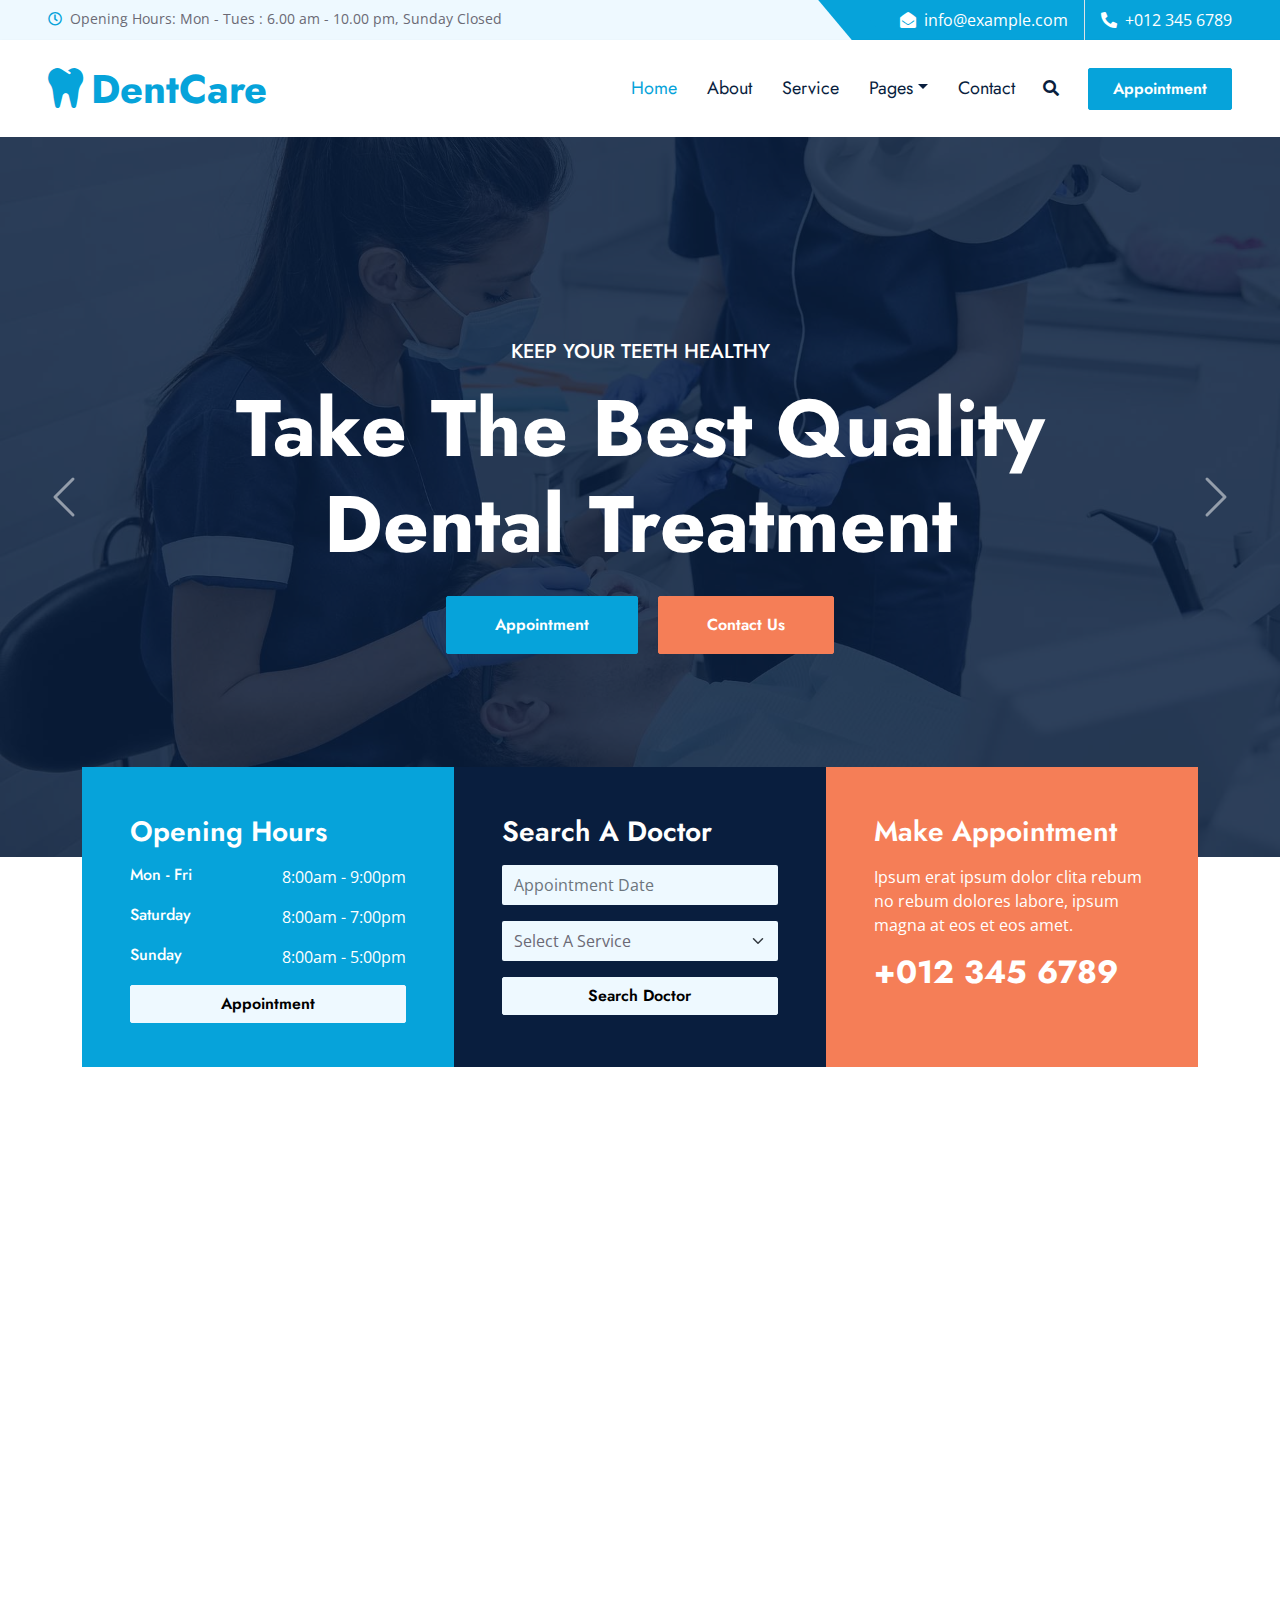
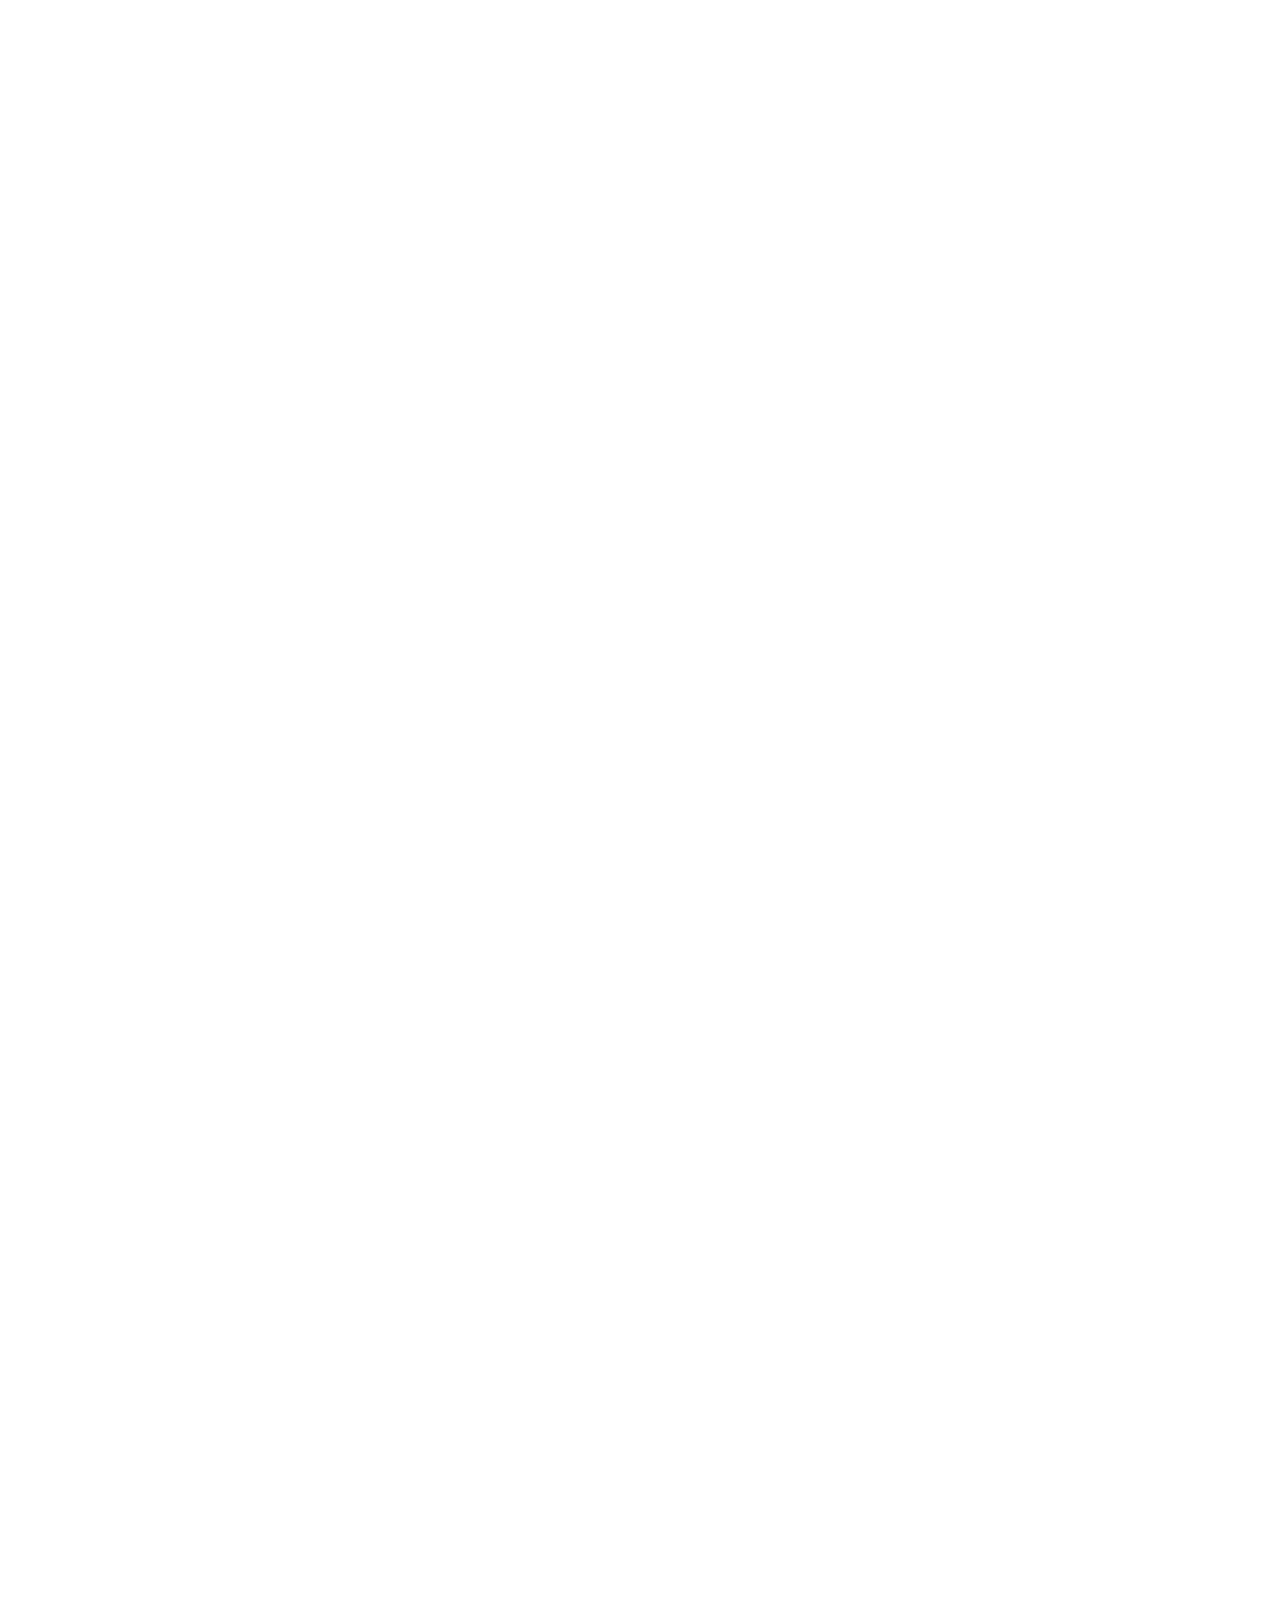
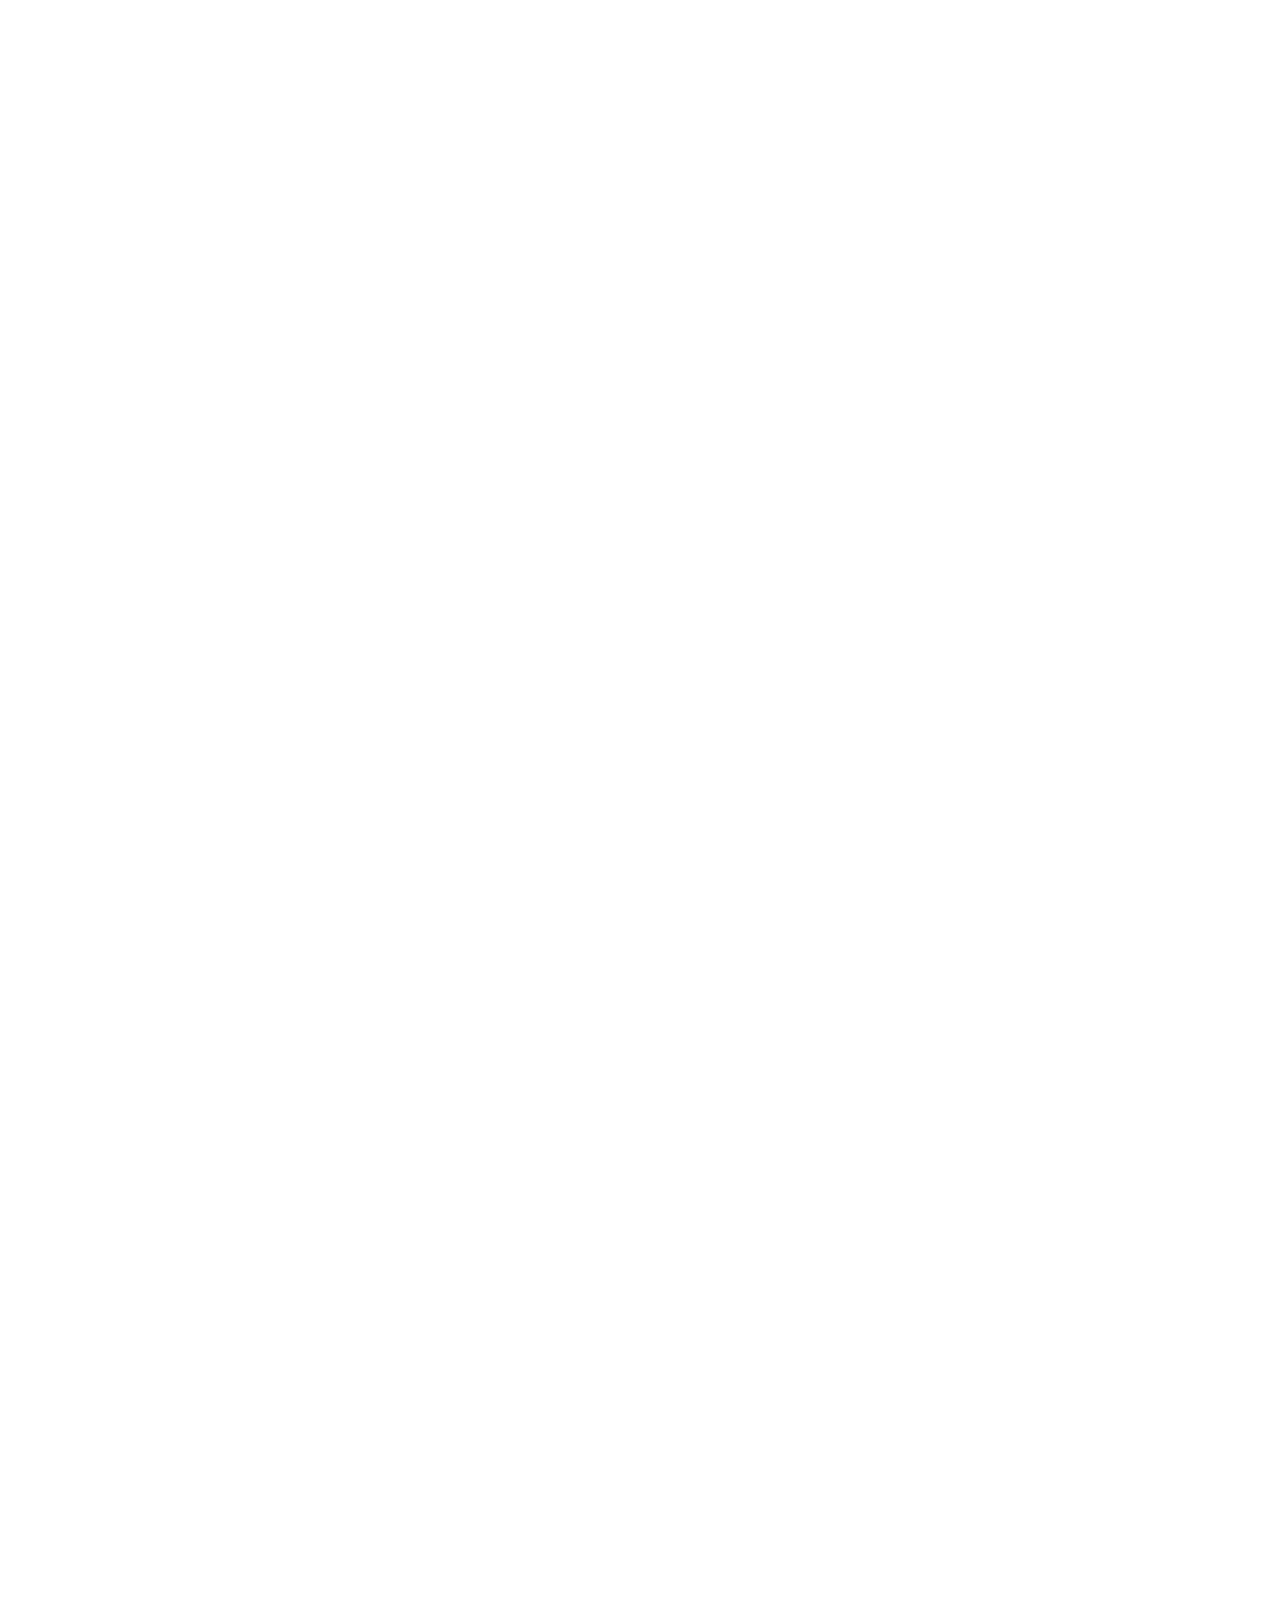
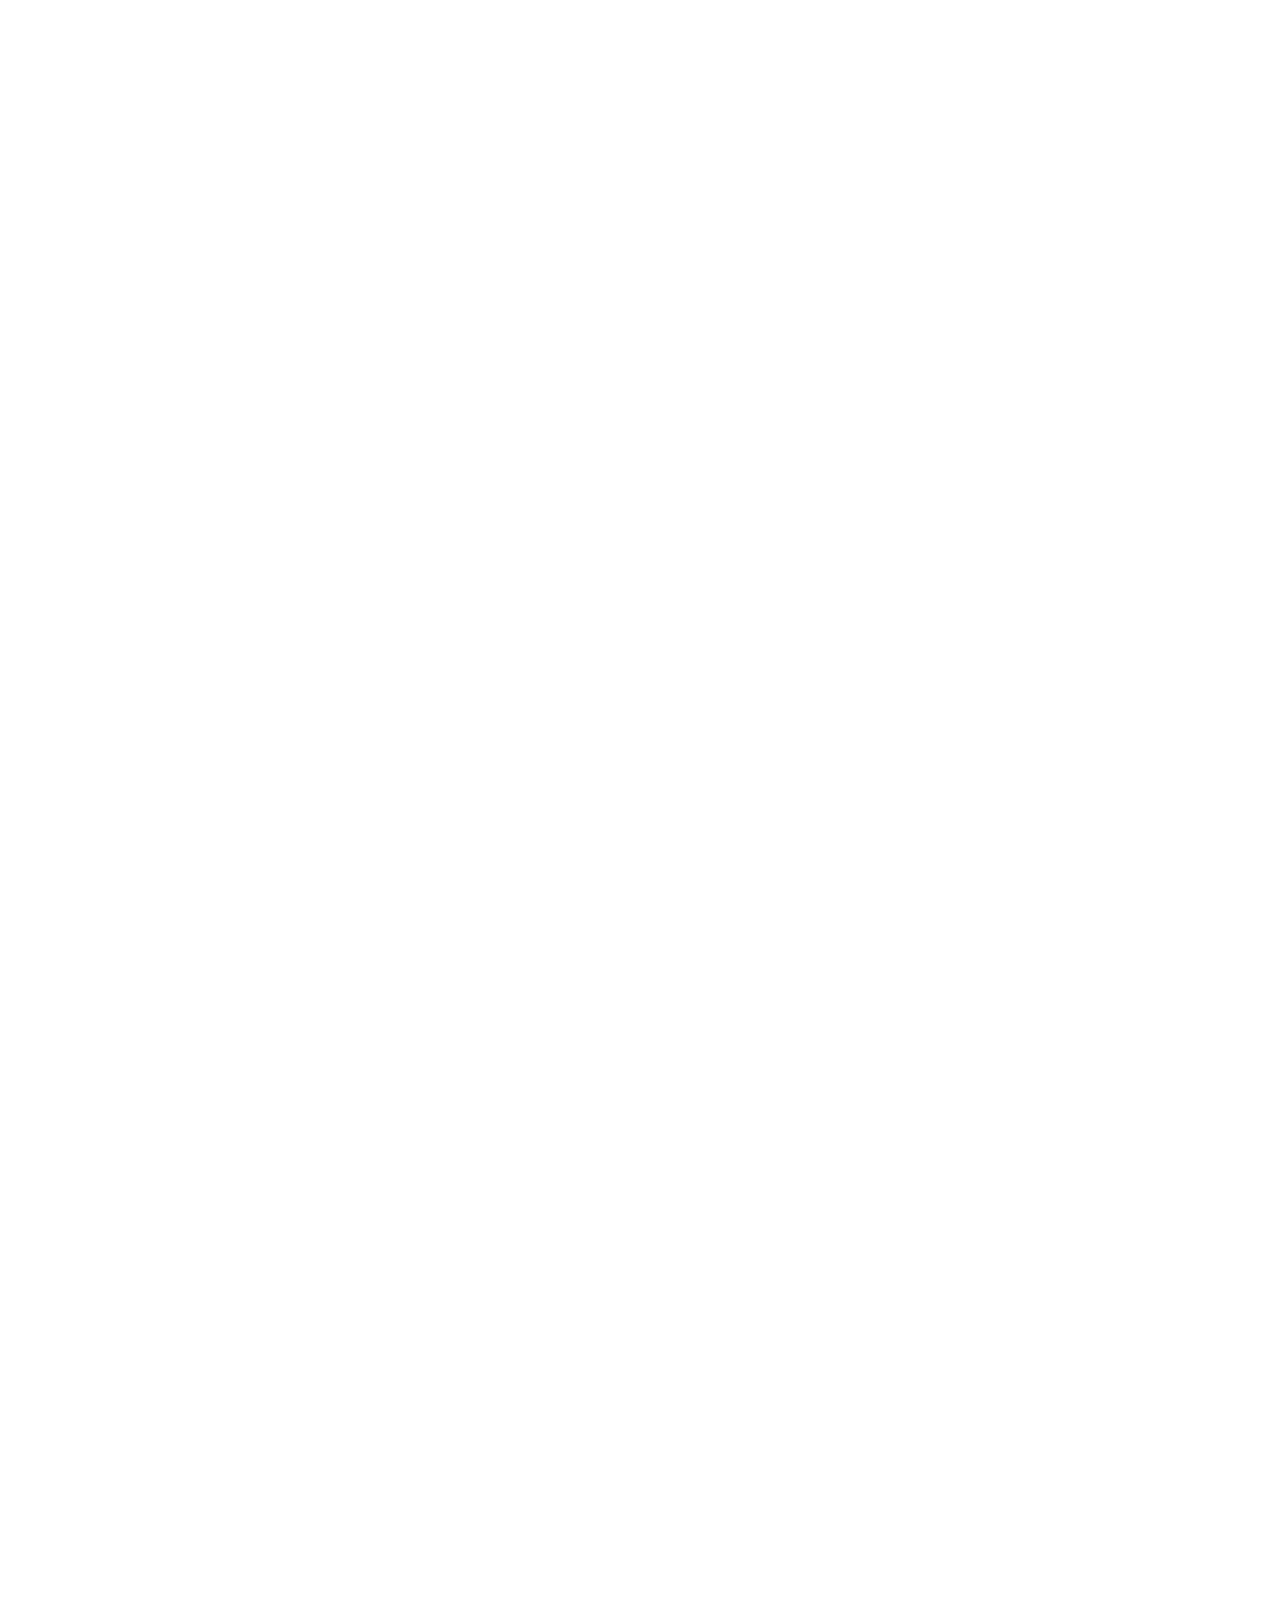
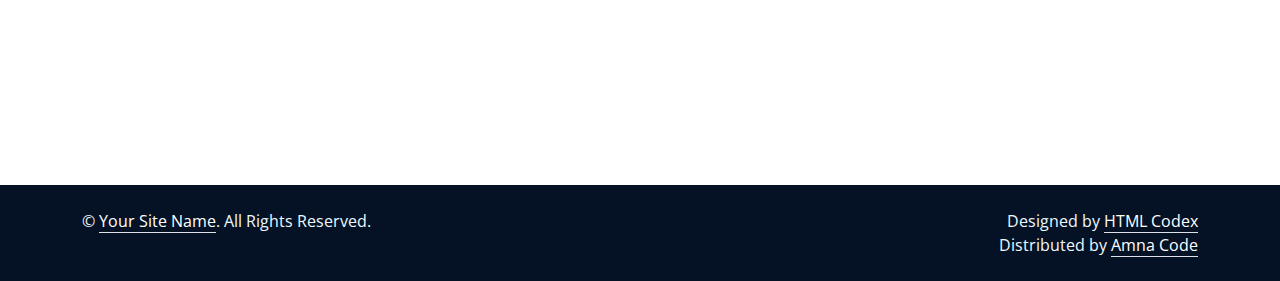
<file: index.html>
<!DOCTYPE html>
<html lang="en">

<head>
    <meta charset="utf-8">
    <title>DentCare - Dental Clinic Website Template</title>
    <meta content="width=device-width, initial-scale=1.0" name="viewport">
    <meta content="Free HTML Templates" name="keywords">
    <meta content="Free HTML Templates" name="description">

    <!-- Favicon -->
    <link href="img/favicon.ico" rel="icon">

    <!-- Google Web Fonts -->
    <link rel="preconnect" href="https://fonts.gstatic.com">
    <link href="https://fonts.googleapis.com/css2?family=Jost:wght@500;600;700&family=Open+Sans:wght@400;600&display=swap" rel="stylesheet"> 

    <!-- Icon Font Stylesheet -->
    <link href="https://cdnjs.cloudflare.com/ajax/libs/font-awesome/5.10.0/css/all.min.css" rel="stylesheet">
    <link href="https://cdn.jsdelivr.net/npm/bootstrap-icons@1.4.1/font/bootstrap-icons.css" rel="stylesheet">

    <!-- Libraries Stylesheet -->
    <link href="lib/owlcarousel/assets/owl.carousel.min.css" rel="stylesheet">
    <link href="lib/animate/animate.min.css" rel="stylesheet">
    <link href="lib/tempusdominus/css/tempusdominus-bootstrap-4.min.css" rel="stylesheet" />
    <link href="lib/twentytwenty/twentytwenty.css" rel="stylesheet" />

    <!-- Customized Bootstrap Stylesheet -->
    <link href="css/bootstrap.min.css" rel="stylesheet">

    <!-- Template Stylesheet -->
    <link href="css/style.css" rel="stylesheet">
</head>

<body>
    <!-- Spinner Start -->
    <div id="spinner" class="show bg-white position-fixed translate-middle w-100 vh-100 top-50 start-50 d-flex align-items-center justify-content-center">
        <div class="spinner-grow text-primary m-1" role="status">
            <span class="sr-only">Loading...</span>
        </div>
        <div class="spinner-grow text-dark m-1" role="status">
            <span class="sr-only">Loading...</span>
        </div>
        <div class="spinner-grow text-secondary m-1" role="status">
            <span class="sr-only">Loading...</span>
        </div>
    </div>
    <!-- Spinner End -->


    <!-- Topbar Start -->
    <div class="container-fluid bg-light ps-5 pe-0 d-none d-lg-block">
        <div class="row gx-0">
            <div class="col-md-6 text-center text-lg-start mb-2 mb-lg-0">
                <div class="d-inline-flex align-items-center">
                    <small class="py-2"><i class="far fa-clock text-primary me-2"></i>Opening Hours: Mon - Tues : 6.00 am - 10.00 pm, Sunday Closed </small>
                </div>
            </div>
            <div class="col-md-6 text-center text-lg-end">
                <div class="position-relative d-inline-flex align-items-center bg-primary text-white top-shape px-5">
                    <div class="me-3 pe-3 border-end py-2">
                        <p class="m-0"><i class="fa fa-envelope-open me-2"></i>info@example.com</p>
                    </div>
                    <div class="py-2">
                        <p class="m-0"><i class="fa fa-phone-alt me-2"></i>+012 345 6789</p>
                    </div>
                </div>
            </div>
        </div>
    </div>
    <!-- Topbar End -->


    <!-- Navbar Start -->
    <nav class="navbar navbar-expand-lg bg-white navbar-light shadow-sm px-5 py-3 py-lg-0">
        <a href="index.html" class="navbar-brand p-0">
            <h1 class="m-0 text-primary"><i class="fa fa-tooth me-2"></i>DentCare</h1>
        </a>
        <button class="navbar-toggler" type="button" data-bs-toggle="collapse" data-bs-target="#navbarCollapse">
            <span class="navbar-toggler-icon"></span>
        </button>
        <div class="collapse navbar-collapse" id="navbarCollapse">
            <div class="navbar-nav ms-auto py-0">
                <a href="index.html" class="nav-item nav-link active">Home</a>
                <a href="about.html" class="nav-item nav-link">About</a>
                <a href="service.html" class="nav-item nav-link">Service</a>
                <div class="nav-item dropdown">
                    <a href="#" class="nav-link dropdown-toggle" data-bs-toggle="dropdown">Pages</a>
                    <div class="dropdown-menu m-0">
                        <a href="price.html" class="dropdown-item">Pricing Plan</a>
                        <a href="team.html" class="dropdown-item">Our Dentist</a>
                        <a href="testimonial.html" class="dropdown-item">Testimonial</a>
                        <a href="appointment.html" class="dropdown-item">Appointment</a>
                    </div>
                </div>
                <a href="contact.html" class="nav-item nav-link">Contact</a>
            </div>
            <button type="button" class="btn text-dark" data-bs-toggle="modal" data-bs-target="#searchModal"><i class="fa fa-search"></i></button>
            <a href="appointment.html" class="btn btn-primary py-2 px-4 ms-3">Appointment</a>
        </div>
    </nav>
    <!-- Navbar End -->


    <!-- Full Screen Search Start -->
    <div class="modal fade" id="searchModal" tabindex="-1">
        <div class="modal-dialog modal-fullscreen">
            <div class="modal-content" style="background: rgba(9, 30, 62, .7);">
                <div class="modal-header border-0">
                    <button type="button" class="btn bg-white btn-close" data-bs-dismiss="modal" aria-label="Close"></button>
                </div>
                <div class="modal-body d-flex align-items-center justify-content-center">
                    <div class="input-group" style="max-width: 600px;">
                        <input type="text" class="form-control bg-transparent border-primary p-3" placeholder="Type search keyword">
                        <button class="btn btn-primary px-4"><i class="bi bi-search"></i></button>
                    </div>
                </div>
            </div>
        </div>
    </div>
    <!-- Full Screen Search End -->


    <!-- Carousel Start -->
    <div class="container-fluid p-0">
        <div id="header-carousel" class="carousel slide carousel-fade" data-bs-ride="carousel">
            <div class="carousel-inner">
                <div class="carousel-item active">
                    <img class="w-100" src="img/carousel-1.jpg" alt="Image">
                    <div class="carousel-caption d-flex flex-column align-items-center justify-content-center">
                        <div class="p-3" style="max-width: 900px;">
                            <h5 class="text-white text-uppercase mb-3 animated slideInDown">Keep Your Teeth Healthy</h5>
                            <h1 class="display-1 text-white mb-md-4 animated zoomIn">Take The Best Quality Dental Treatment</h1>
                            <a href="appointment.html" class="btn btn-primary py-md-3 px-md-5 me-3 animated slideInLeft">Appointment</a>
                            <a href="" class="btn btn-secondary py-md-3 px-md-5 animated slideInRight">Contact Us</a>
                        </div>
                    </div>
                </div>
                <div class="carousel-item">
                    <img class="w-100" src="img/carousel-2.jpg" alt="Image">
                    <div class="carousel-caption d-flex flex-column align-items-center justify-content-center">
                        <div class="p-3" style="max-width: 900px;">
                            <h5 class="text-white text-uppercase mb-3 animated slideInDown">Keep Your Teeth Healthy</h5>
                            <h1 class="display-1 text-white mb-md-4 animated zoomIn">Take The Best Quality Dental Treatment</h1>
                            <a href="appointment.html" class="btn btn-primary py-md-3 px-md-5 me-3 animated slideInLeft">Appointment</a>
                            <a href="" class="btn btn-secondary py-md-3 px-md-5 animated slideInRight">Contact Us</a>
                        </div>
                    </div>
                </div>
            </div>
            <button class="carousel-control-prev" type="button" data-bs-target="#header-carousel"
                data-bs-slide="prev">
                <span class="carousel-control-prev-icon" aria-hidden="true"></span>
                <span class="visually-hidden">Previous</span>
            </button>
            <button class="carousel-control-next" type="button" data-bs-target="#header-carousel"
                data-bs-slide="next">
                <span class="carousel-control-next-icon" aria-hidden="true"></span>
                <span class="visually-hidden">Next</span>
            </button>
        </div>
    </div>
    <!-- Carousel End -->


    <!-- Banner Start -->
    <div class="container-fluid banner mb-5">
        <div class="container">
            <div class="row gx-0">
                <div class="col-lg-4 wow zoomIn" data-wow-delay="0.1s">
                    <div class="bg-primary d-flex flex-column p-5" style="height: 300px;">
                        <h3 class="text-white mb-3">Opening Hours</h3>
                        <div class="d-flex justify-content-between text-white mb-3">
                            <h6 class="text-white mb-0">Mon - Fri</h6>
                            <p class="mb-0"> 8:00am - 9:00pm</p>
                        </div>
                        <div class="d-flex justify-content-between text-white mb-3">
                            <h6 class="text-white mb-0">Saturday</h6>
                            <p class="mb-0"> 8:00am - 7:00pm</p>
                        </div>
                        <div class="d-flex justify-content-between text-white mb-3">
                            <h6 class="text-white mb-0">Sunday</h6>
                            <p class="mb-0"> 8:00am - 5:00pm</p>
                        </div>
                        <a class="btn btn-light" href="">Appointment</a>
                    </div>
                </div>
                <div class="col-lg-4 wow zoomIn" data-wow-delay="0.3s">
                    <div class="bg-dark d-flex flex-column p-5" style="height: 300px;">
                        <h3 class="text-white mb-3">Search A Doctor</h3>
                        <div class="date mb-3" id="date" data-target-input="nearest">
                            <input type="text" class="form-control bg-light border-0 datetimepicker-input"
                                placeholder="Appointment Date" data-target="#date" data-toggle="datetimepicker" style="height: 40px;">
                        </div>
                        <select class="form-select bg-light border-0 mb-3" style="height: 40px;">
                            <option selected>Select A Service</option>
                            <option value="1">Service 1</option>
                            <option value="2">Service 2</option>
                            <option value="3">Service 3</option>
                        </select>
                        <a class="btn btn-light" href="">Search Doctor</a>
                    </div>
                </div>
                <div class="col-lg-4 wow zoomIn" data-wow-delay="0.6s">
                    <div class="bg-secondary d-flex flex-column p-5" style="height: 300px;">
                        <h3 class="text-white mb-3">Make Appointment</h3>
                        <p class="text-white">Ipsum erat ipsum dolor clita rebum no rebum dolores labore, ipsum magna at eos et eos amet.</p>
                        <h2 class="text-white mb-0">+012 345 6789</h2>
                    </div>
                </div>
            </div>
        </div>
    </div>
    <!-- Banner Start -->


    <!-- About Start -->
    <div class="container-fluid py-5 wow fadeInUp" data-wow-delay="0.1s">
        <div class="container">
            <div class="row g-5">
                <div class="col-lg-7">
                    <div class="section-title mb-4">
                        <h5 class="position-relative d-inline-block text-primary text-uppercase">About Us</h5>
                        <h1 class="display-5 mb-0">The World's Best Dental Clinic That You Can Trust</h1>
                    </div>
                    <h4 class="text-body fst-italic mb-4">Diam dolor diam ipsum sit. Clita erat ipsum et lorem stet no lorem sit clita duo justo magna dolore</h4>
                    <p class="mb-4">Tempor erat elitr rebum at clita. Diam dolor diam ipsum et tempor sit. Aliqu diam amet diam et eos labore. Clita erat ipsum et lorem et sit, sed stet no labore lorem sit. Sanctus clita duo justo et tempor eirmod magna dolore erat amet</p>
                    <div class="row g-3">
                        <div class="col-sm-6 wow zoomIn" data-wow-delay="0.3s">
                            <h5 class="mb-3"><i class="fa fa-check-circle text-primary me-3"></i>Award Winning</h5>
                            <h5 class="mb-3"><i class="fa fa-check-circle text-primary me-3"></i>Professional Staff</h5>
                        </div>
                        <div class="col-sm-6 wow zoomIn" data-wow-delay="0.6s">
                            <h5 class="mb-3"><i class="fa fa-check-circle text-primary me-3"></i>24/7 Opened</h5>
                            <h5 class="mb-3"><i class="fa fa-check-circle text-primary me-3"></i>Fair Prices</h5>
                        </div>
                    </div>
                    <a href="appointment.html" class="btn btn-primary py-3 px-5 mt-4 wow zoomIn" data-wow-delay="0.6s">Make Appointment</a>
                </div>
                <div class="col-lg-5" style="min-height: 500px;">
                    <div class="position-relative h-100">
                        <img class="position-absolute w-100 h-100 rounded wow zoomIn" data-wow-delay="0.9s" src="img/about.jpg" style="object-fit: cover;">
                    </div>
                </div>
            </div>
        </div>
    </div>
    <!-- About End -->


    <!-- Appointment Start -->
    <div class="container-fluid bg-primary bg-appointment my-5 wow fadeInUp" data-wow-delay="0.1s">
        <div class="container">
            <div class="row gx-5">
                <div class="col-lg-6 py-5">
                    <div class="py-5">
                        <h1 class="display-5 text-white mb-4">We Are A Certified and Award Winning Dental Clinic You Can Trust</h1>
                        <p class="text-white mb-0">Eirmod sed tempor lorem ut dolores. Aliquyam sit sadipscing kasd ipsum. Dolor ea et dolore et at sea ea at dolor, justo ipsum duo rebum sea invidunt voluptua. Eos vero eos vero ea et dolore eirmod et. Dolores diam duo invidunt lorem. Elitr ut dolores magna sit. Sea dolore sanctus sed et. Takimata takimata sanctus sed.</p>
                    </div>
                </div>
                <div class="col-lg-6">
                    <div class="appointment-form h-100 d-flex flex-column justify-content-center text-center p-5 wow zoomIn" data-wow-delay="0.6s">
                        <h1 class="text-white mb-4">Make Appointment</h1>
                        <form>
                            <div class="row g-3">
                                <div class="col-12 col-sm-6">
                                    <select class="form-select bg-light border-0" style="height: 55px;">
                                        <option selected>Select A Service</option>
                                        <option value="1">Service 1</option>
                                        <option value="2">Service 2</option>
                                        <option value="3">Service 3</option>
                                    </select>
                                </div>
                                <div class="col-12 col-sm-6">
                                    <select class="form-select bg-light border-0" style="height: 55px;">
                                        <option selected>Select Doctor</option>
                                        <option value="1">Doctor 1</option>
                                        <option value="2">Doctor 2</option>
                                        <option value="3">Doctor 3</option>
                                    </select>
                                </div>
                                <div class="col-12 col-sm-6">
                                    <input type="text" class="form-control bg-light border-0" placeholder="Your Name" style="height: 55px;">
                                </div>
                                <div class="col-12 col-sm-6">
                                    <input type="email" class="form-control bg-light border-0" placeholder="Your Email" style="height: 55px;">
                                </div>
                                <div class="col-12 col-sm-6">
                                    <div class="date" id="date1" data-target-input="nearest">
                                        <input type="text"
                                            class="form-control bg-light border-0 datetimepicker-input"
                                            placeholder="Appointment Date" data-target="#date1" data-toggle="datetimepicker" style="height: 55px;">
                                    </div>
                                </div>
                                <div class="col-12 col-sm-6">
                                    <div class="time" id="time1" data-target-input="nearest">
                                        <input type="text"
                                            class="form-control bg-light border-0 datetimepicker-input"
                                            placeholder="Appointment Time" data-target="#time1" data-toggle="datetimepicker" style="height: 55px;">
                                    </div>
                                </div>
                                <div class="col-12">
                                    <button class="btn btn-dark w-100 py-3" type="submit">Make Appointment</button>
                                </div>
                            </div>
                        </form>
                    </div>
                </div>
            </div>
        </div>
    </div>
    <!-- Appointment End -->


    <!-- Service Start -->
    <div class="container-fluid py-5 wow fadeInUp" data-wow-delay="0.1s">
        <div class="container">
            <div class="row g-5 mb-5">
                <div class="col-lg-5 wow zoomIn" data-wow-delay="0.3s" style="min-height: 400px;">
                    <div class="twentytwenty-container position-relative h-100 rounded overflow-hidden">
                        <img class="position-absolute w-100 h-100" src="img/before.jpg" style="object-fit: cover;">
                        <img class="position-absolute w-100 h-100" src="img/after.jpg" style="object-fit: cover;">
                    </div>
                </div>
                <div class="col-lg-7">
                    <div class="section-title mb-5">
                        <h5 class="position-relative d-inline-block text-primary text-uppercase">Our Services</h5>
                        <h1 class="display-5 mb-0">We Offer The Best Quality Dental Services</h1>
                    </div>
                    <div class="row g-5">
                        <div class="col-md-6 service-item wow zoomIn" data-wow-delay="0.6s">
                            <div class="rounded-top overflow-hidden">
                                <img class="img-fluid" src="img/service-1.jpg" alt="">
                            </div>
                            <div class="position-relative bg-light rounded-bottom text-center p-4">
                                <h5 class="m-0">Cosmetic Dentistry</h5>
                            </div>
                        </div>
                        <div class="col-md-6 service-item wow zoomIn" data-wow-delay="0.9s">
                            <div class="rounded-top overflow-hidden">
                                <img class="img-fluid" src="img/service-2.jpg" alt="">
                            </div>
                            <div class="position-relative bg-light rounded-bottom text-center p-4">
                                <h5 class="m-0">Dental Implants</h5>
                            </div>
                        </div>
                    </div>
                </div>
            </div>
            <div class="row g-5 wow fadeInUp" data-wow-delay="0.1s">
                <div class="col-lg-7">
                    <div class="row g-5">
                        <div class="col-md-6 service-item wow zoomIn" data-wow-delay="0.3s">
                            <div class="rounded-top overflow-hidden">
                                <img class="img-fluid" src="img/service-3.jpg" alt="">
                            </div>
                            <div class="position-relative bg-light rounded-bottom text-center p-4">
                                <h5 class="m-0">Dental Bridges</h5>
                            </div>
                        </div>
                        <div class="col-md-6 service-item wow zoomIn" data-wow-delay="0.6s">
                            <div class="rounded-top overflow-hidden">
                                <img class="img-fluid" src="img/service-4.jpg" alt="">
                            </div>
                            <div class="position-relative bg-light rounded-bottom text-center p-4">
                                <h5 class="m-0">Teeth Whitening</h5>
                            </div>
                        </div>
                    </div>
                </div>
                <div class="col-lg-5 service-item wow zoomIn" data-wow-delay="0.9s">
                    <div class="position-relative bg-primary rounded h-100 d-flex flex-column align-items-center justify-content-center text-center p-4">
                        <h3 class="text-white mb-3">Make Appointment</h3>
                        <p class="text-white mb-3">Clita ipsum magna kasd rebum at ipsum amet dolor justo dolor est magna stet eirmod</p>
                        <h2 class="text-white mb-0">+012 345 6789</h2>
                    </div>
                </div>
            </div>
        </div>
    </div>
    <!-- Service End -->


    <!-- Offer Start -->
    <div class="container-fluid bg-offer my-5 py-5 wow fadeInUp" data-wow-delay="0.1s">
        <div class="container py-5">
            <div class="row justify-content-center">
                <div class="col-lg-7 wow zoomIn" data-wow-delay="0.6s">
                    <div class="offer-text text-center rounded p-5">
                        <h1 class="display-5 text-white">Save 30% On Your First Dental Checkup</h1>
                        <p class="text-white mb-4">Eirmod sed tempor lorem ut dolores sit kasd ipsum. Dolor ea et dolore et at sea ea at dolor justo ipsum duo rebum sea. Eos vero eos vero ea et dolore eirmod diam duo lorem magna sit dolore sed et.</p>
                        <a href="appointment.html" class="btn btn-dark py-3 px-5 me-3">Appointment</a>
                        <a href="" class="btn btn-light py-3 px-5">Read More</a>
                    </div>
                </div>
            </div>
        </div>
    </div>
    <!-- Offer End -->


    <!-- Pricing Start -->
    <div class="container-fluid py-5 wow fadeInUp" data-wow-delay="0.1s">
        <div class="container">
            <div class="row g-5">
                <div class="col-lg-5">
                    <div class="section-title mb-4">
                        <h5 class="position-relative d-inline-block text-primary text-uppercase">Pricing Plan</h5>
                        <h1 class="display-5 mb-0">We Offer Fair Prices for Dental Treatment</h1>
                    </div>
                    <p class="mb-4">Tempor erat elitr rebum at clita. Diam dolor diam ipsum et tempor sit. Aliqu diam amet diam et eos labore. Clita erat ipsum et lorem et sit, sed stet no labore lorem sit. Sanctus clita duo justo eirmod magna dolore erat amet</p>
                    <h5 class="text-uppercase text-primary wow fadeInUp" data-wow-delay="0.3s">Call for Appointment</h5>
                    <h1 class="wow fadeInUp" data-wow-delay="0.6s">+012 345 6789</h1>
                </div>
                <div class="col-lg-7">
                    <div class="owl-carousel price-carousel wow zoomIn" data-wow-delay="0.9s">
                        <div class="price-item pb-4">
                            <div class="position-relative">
                                <img class="img-fluid rounded-top" src="img/price-1.jpg" alt="">
                                <div class="d-flex align-items-center justify-content-center bg-light rounded pt-2 px-3 position-absolute top-100 start-50 translate-middle" style="z-index: 2;">
                                    <h2 class="text-primary m-0">$35</h2>
                                </div>
                            </div>
                            <div class="position-relative text-center bg-light border-bottom border-primary py-5 p-4">
                                <h4>Teeth Whitening</h4>
                                <hr class="text-primary w-50 mx-auto mt-0">
                                <div class="d-flex justify-content-between mb-3"><span>Modern Equipment</span><i class="fa fa-check text-primary pt-1"></i></div>
                                <div class="d-flex justify-content-between mb-3"><span>Professional Dentist</span><i class="fa fa-check text-primary pt-1"></i></div>
                                <div class="d-flex justify-content-between mb-2"><span>24/7 Call Support</span><i class="fa fa-check text-primary pt-1"></i></div>
                                <a href="appointment.html" class="btn btn-primary py-2 px-4 position-absolute top-100 start-50 translate-middle">Appointment</a>
                            </div>
                        </div>
                        <div class="price-item pb-4">
                            <div class="position-relative">
                                <img class="img-fluid rounded-top" src="img/price-2.jpg" alt="">
                                <div class="d-flex align-items-center justify-content-center bg-light rounded pt-2 px-3 position-absolute top-100 start-50 translate-middle" style="z-index: 2;">
                                    <h2 class="text-primary m-0">$49</h2>
                                </div>
                            </div>
                            <div class="position-relative text-center bg-light border-bottom border-primary py-5 p-4">
                                <h4>Dental Implant</h4>
                                <hr class="text-primary w-50 mx-auto mt-0">
                                <div class="d-flex justify-content-between mb-3"><span>Modern Equipment</span><i class="fa fa-check text-primary pt-1"></i></div>
                                <div class="d-flex justify-content-between mb-3"><span>Professional Dentist</span><i class="fa fa-check text-primary pt-1"></i></div>
                                <div class="d-flex justify-content-between mb-2"><span>24/7 Call Support</span><i class="fa fa-check text-primary pt-1"></i></div>
                                <a href="appointment.html" class="btn btn-primary py-2 px-4 position-absolute top-100 start-50 translate-middle">Appointment</a>
                            </div>
                        </div>
                        <div class="price-item pb-4">
                            <div class="position-relative">
                                <img class="img-fluid rounded-top" src="img/price-3.jpg" alt="">
                                <div class="d-flex align-items-center justify-content-center bg-light rounded pt-2 px-3 position-absolute top-100 start-50 translate-middle" style="z-index: 2;">
                                    <h2 class="text-primary m-0">$99</h2>
                                </div>
                            </div>
                            <div class="position-relative text-center bg-light border-bottom border-primary py-5 p-4">
                                <h4>Root Canal</h4>
                                <hr class="text-primary w-50 mx-auto mt-0">
                                <div class="d-flex justify-content-between mb-3"><span>Modern Equipment</span><i class="fa fa-check text-primary pt-1"></i></div>
                                <div class="d-flex justify-content-between mb-3"><span>Professional Dentist</span><i class="fa fa-check text-primary pt-1"></i></div>
                                <div class="d-flex justify-content-between mb-2"><span>24/7 Call Support</span><i class="fa fa-check text-primary pt-1"></i></div>
                                <a href="appointment.html" class="btn btn-primary py-2 px-4 position-absolute top-100 start-50 translate-middle">Appointment</a>
                            </div>
                        </div>
                    </div>
                </div>
            </div>
        </div>
    </div>
    <!-- Pricing End -->


    <!-- Testimonial Start -->
    <div class="container-fluid bg-primary bg-testimonial py-5 my-5 wow fadeInUp" data-wow-delay="0.1s">
        <div class="container py-5">
            <div class="row justify-content-center">
                <div class="col-lg-7">
                    <div class="owl-carousel testimonial-carousel rounded p-5 wow zoomIn" data-wow-delay="0.6s">
                        <div class="testimonial-item text-center text-white">
                            <img class="img-fluid mx-auto rounded mb-4" src="img/testimonial-1.jpg" alt="">
                            <p class="fs-5">Dolores sed duo clita justo dolor et stet lorem kasd dolore lorem ipsum. At lorem lorem magna ut et, nonumy labore diam erat. Erat dolor rebum sit ipsum.</p>
                            <hr class="mx-auto w-25">
                            <h4 class="text-white mb-0">Client Name</h4>
                        </div>
                        <div class="testimonial-item text-center text-white">
                            <img class="img-fluid mx-auto rounded mb-4" src="img/testimonial-2.jpg" alt="">
                            <p class="fs-5">Dolores sed duo clita justo dolor et stet lorem kasd dolore lorem ipsum. At lorem lorem magna ut et, nonumy labore diam erat. Erat dolor rebum sit ipsum.</p>
                            <hr class="mx-auto w-25">
                            <h4 class="text-white mb-0">Client Name</h4>
                        </div>
                    </div>
                </div>
            </div>
        </div>
    </div>
    <!-- Testimonial End -->


    <!-- Team Start -->
    <div class="container-fluid py-5">
        <div class="container">
            <div class="row g-5">
                <div class="col-lg-4 wow slideInUp" data-wow-delay="0.1s">
                    <div class="section-title bg-light rounded h-100 p-5">
                        <h5 class="position-relative d-inline-block text-primary text-uppercase">Our Dentist</h5>
                        <h1 class="display-6 mb-4">Meet Our Certified & Experienced Dentist</h1>
                        <a href="appointment.html" class="btn btn-primary py-3 px-5">Appointment</a>
                    </div>
                </div>
                <div class="col-lg-4 wow slideInUp" data-wow-delay="0.3s">
                    <div class="team-item">
                        <div class="position-relative rounded-top" style="z-index: 1;">
                            <img class="img-fluid rounded-top w-100" src="img/team-1.jpg" alt="">
                            <div class="position-absolute top-100 start-50 translate-middle bg-light rounded p-2 d-flex">
                                <a class="btn btn-primary btn-square m-1" href="#"><i class="fab fa-twitter fw-normal"></i></a>
                                <a class="btn btn-primary btn-square m-1" href="#"><i class="fab fa-facebook-f fw-normal"></i></a>
                                <a class="btn btn-primary btn-square m-1" href="#"><i class="fab fa-linkedin-in fw-normal"></i></a>
                                <a class="btn btn-primary btn-square m-1" href="#"><i class="fab fa-instagram fw-normal"></i></a>
                            </div>
                        </div>
                        <div class="team-text position-relative bg-light text-center rounded-bottom p-4 pt-5">
                            <h4 class="mb-2">Dr. John Doe</h4>
                            <p class="text-primary mb-0">Implant Surgeon</p>
                        </div>
                    </div>
                </div>
                <div class="col-lg-4 wow slideInUp" data-wow-delay="0.6s">
                    <div class="team-item">
                        <div class="position-relative rounded-top" style="z-index: 1;">
                            <img class="img-fluid rounded-top w-100" src="img/team-2.jpg" alt="">
                            <div class="position-absolute top-100 start-50 translate-middle bg-light rounded p-2 d-flex">
                                <a class="btn btn-primary btn-square m-1" href="#"><i class="fab fa-twitter fw-normal"></i></a>
                                <a class="btn btn-primary btn-square m-1" href="#"><i class="fab fa-facebook-f fw-normal"></i></a>
                                <a class="btn btn-primary btn-square m-1" href="#"><i class="fab fa-linkedin-in fw-normal"></i></a>
                                <a class="btn btn-primary btn-square m-1" href="#"><i class="fab fa-instagram fw-normal"></i></a>
                            </div>
                        </div>
                        <div class="team-text position-relative bg-light text-center rounded-bottom p-4 pt-5">
                            <h4 class="mb-2">Dr. John Doe</h4>
                            <p class="text-primary mb-0">Implant Surgeon</p>
                        </div>
                    </div>
                </div>
                <div class="col-lg-4 wow slideInUp" data-wow-delay="0.1s">
                    <div class="team-item">
                        <div class="position-relative rounded-top" style="z-index: 1;">
                            <img class="img-fluid rounded-top w-100" src="img/team-3.jpg" alt="">
                            <div class="position-absolute top-100 start-50 translate-middle bg-light rounded p-2 d-flex">
                                <a class="btn btn-primary btn-square m-1" href="#"><i class="fab fa-twitter fw-normal"></i></a>
                                <a class="btn btn-primary btn-square m-1" href="#"><i class="fab fa-facebook-f fw-normal"></i></a>
                                <a class="btn btn-primary btn-square m-1" href="#"><i class="fab fa-linkedin-in fw-normal"></i></a>
                                <a class="btn btn-primary btn-square m-1" href="#"><i class="fab fa-instagram fw-normal"></i></a>
                            </div>
                        </div>
                        <div class="team-text position-relative bg-light text-center rounded-bottom p-4 pt-5">
                            <h4 class="mb-2">Dr. John Doe</h4>
                            <p class="text-primary mb-0">Implant Surgeon</p>
                        </div>
                    </div>
                </div>
                <div class="col-lg-4 wow slideInUp" data-wow-delay="0.3s">
                    <div class="team-item">
                        <div class="position-relative rounded-top" style="z-index: 1;">
                            <img class="img-fluid rounded-top w-100" src="img/team-4.jpg" alt="">
                            <div class="position-absolute top-100 start-50 translate-middle bg-light rounded p-2 d-flex">
                                <a class="btn btn-primary btn-square m-1" href="#"><i class="fab fa-twitter fw-normal"></i></a>
                                <a class="btn btn-primary btn-square m-1" href="#"><i class="fab fa-facebook-f fw-normal"></i></a>
                                <a class="btn btn-primary btn-square m-1" href="#"><i class="fab fa-linkedin-in fw-normal"></i></a>
                                <a class="btn btn-primary btn-square m-1" href="#"><i class="fab fa-instagram fw-normal"></i></a>
                            </div>
                        </div>
                        <div class="team-text position-relative bg-light text-center rounded-bottom p-4 pt-5">
                            <h4 class="mb-2">Dr. John Doe</h4>
                            <p class="text-primary mb-0">Implant Surgeon</p>
                        </div>
                    </div>
                </div>
                <div class="col-lg-4 wow slideInUp" data-wow-delay="0.6s">
                    <div class="team-item">
                        <div class="position-relative rounded-top" style="z-index: 1;">
                            <img class="img-fluid rounded-top w-100" src="img/team-5.jpg" alt="">
                            <div class="position-absolute top-100 start-50 translate-middle bg-light rounded p-2 d-flex">
                                <a class="btn btn-primary btn-square m-1" href="#"><i class="fab fa-twitter fw-normal"></i></a>
                                <a class="btn btn-primary btn-square m-1" href="#"><i class="fab fa-facebook-f fw-normal"></i></a>
                                <a class="btn btn-primary btn-square m-1" href="#"><i class="fab fa-linkedin-in fw-normal"></i></a>
                                <a class="btn btn-primary btn-square m-1" href="#"><i class="fab fa-instagram fw-normal"></i></a>
                            </div>
                        </div>
                        <div class="team-text position-relative bg-light text-center rounded-bottom p-4 pt-5">
                            <h4 class="mb-2">Dr. John Doe</h4>
                            <p class="text-primary mb-0">Implant Surgeon</p>
                        </div>
                    </div>
                </div>
            </div>
        </div>
    </div>
    <!-- Team End -->


    <!-- Newsletter Start -->
    <div class="container-fluid position-relative pt-5 wow fadeInUp" data-wow-delay="0.1s" style="z-index: 1;">
        <div class="container">
            <div class="bg-primary p-5">
                <form class="mx-auto" style="max-width: 600px;">
                    <div class="input-group">
                        <input type="text" class="form-control border-white p-3" placeholder="Your Email">
                        <button class="btn btn-dark px-4">Sign Up</button>
                    </div>
                </form>
            </div>
        </div>
    </div>
    <!-- Newsletter End -->
    

    <!-- Footer Start -->
    <div class="container-fluid bg-dark text-light py-5 wow fadeInUp" data-wow-delay="0.3s" style="margin-top: -75px;">
        <div class="container pt-5">
            <div class="row g-5 pt-4">
                <div class="col-lg-3 col-md-6">
                    <h3 class="text-white mb-4">Quick Links</h3>
                    <div class="d-flex flex-column justify-content-start">
                        <a class="text-light mb-2" href="#"><i class="bi bi-arrow-right text-primary me-2"></i>Home</a>
                        <a class="text-light mb-2" href="#"><i class="bi bi-arrow-right text-primary me-2"></i>About Us</a>
                        <a class="text-light mb-2" href="#"><i class="bi bi-arrow-right text-primary me-2"></i>Our Services</a>
                        <a class="text-light mb-2" href="#"><i class="bi bi-arrow-right text-primary me-2"></i>Latest Blog</a>
                        <a class="text-light" href="#"><i class="bi bi-arrow-right text-primary me-2"></i>Contact Us</a>
                    </div>
                </div>
                <div class="col-lg-3 col-md-6">
                    <h3 class="text-white mb-4">Popular Links</h3>
                    <div class="d-flex flex-column justify-content-start">
                        <a class="text-light mb-2" href="#"><i class="bi bi-arrow-right text-primary me-2"></i>Home</a>
                        <a class="text-light mb-2" href="#"><i class="bi bi-arrow-right text-primary me-2"></i>About Us</a>
                        <a class="text-light mb-2" href="#"><i class="bi bi-arrow-right text-primary me-2"></i>Our Services</a>
                        <a class="text-light mb-2" href="#"><i class="bi bi-arrow-right text-primary me-2"></i>Latest Blog</a>
                        <a class="text-light" href="#"><i class="bi bi-arrow-right text-primary me-2"></i>Contact Us</a>
                    </div>
                </div>
                <div class="col-lg-3 col-md-6">
                    <h3 class="text-white mb-4">Get In Touch</h3>
                    <p class="mb-2"><i class="bi bi-geo-alt text-primary me-2"></i>123 Street, New York, USA</p>
                    <p class="mb-2"><i class="bi bi-envelope-open text-primary me-2"></i>info@example.com</p>
                    <p class="mb-0"><i class="bi bi-telephone text-primary me-2"></i>+012 345 67890</p>
                </div>
                <div class="col-lg-3 col-md-6">
                    <h3 class="text-white mb-4">Follow Us</h3>
                    <div class="d-flex">
                        <a class="btn btn-lg btn-primary btn-lg-square rounded me-2" href="#"><i class="fab fa-twitter fw-normal"></i></a>
                        <a class="btn btn-lg btn-primary btn-lg-square rounded me-2" href="#"><i class="fab fa-facebook-f fw-normal"></i></a>
                        <a class="btn btn-lg btn-primary btn-lg-square rounded me-2" href="#"><i class="fab fa-linkedin-in fw-normal"></i></a>
                        <a class="btn btn-lg btn-primary btn-lg-square rounded" href="#"><i class="fab fa-instagram fw-normal"></i></a>
                    </div>
                </div>
            </div>
        </div>
    </div>
    <div class="container-fluid text-light py-4" style="background: #051225;">
        <div class="container">
            <div class="row g-0">
                <div class="col-md-6 text-center text-md-start">
                    <p class="mb-md-0">&copy; <a class="text-white border-bottom" href="#">Your Site Name</a>. All Rights Reserved.</p>
                </div>
                <div class="col-md-6 text-center text-md-end">
                    <p class="mb-0">Designed by <a class="text-white border-bottom" href="https://htmlcodex.com">HTML Codex</a><br>
                        Distributed by <a class="text-white border-bottom" href="https://amnacode.com">Amna Code</a>              
                    </p>
                </div>
            </div>
        </div>
    </div>
    <!-- Footer End -->


    <!-- Back to Top -->
    <a href="#" class="btn btn-lg btn-primary btn-lg-square rounded back-to-top"><i class="bi bi-arrow-up"></i></a>


    <!-- JavaScript Libraries -->
    <script src="https://code.jquery.com/jquery-3.4.1.min.js"></script>
    <script src="https://cdn.jsdelivr.net/npm/bootstrap@5.0.0/dist/js/bootstrap.bundle.min.js"></script>
    <script src="lib/wow/wow.min.js"></script>
    <script src="lib/easing/easing.min.js"></script>
    <script src="lib/waypoints/waypoints.min.js"></script>
    <script src="lib/owlcarousel/owl.carousel.min.js"></script>
    <script src="lib/tempusdominus/js/moment.min.js"></script>
    <script src="lib/tempusdominus/js/moment-timezone.min.js"></script>
    <script src="lib/tempusdominus/js/tempusdominus-bootstrap-4.min.js"></script>
    <script src="lib/twentytwenty/jquery.event.move.js"></script>
    <script src="lib/twentytwenty/jquery.twentytwenty.js"></script>

    <!-- Template Javascript -->
    <script src="js/main.js"></script>
</body>

</html>
</file>
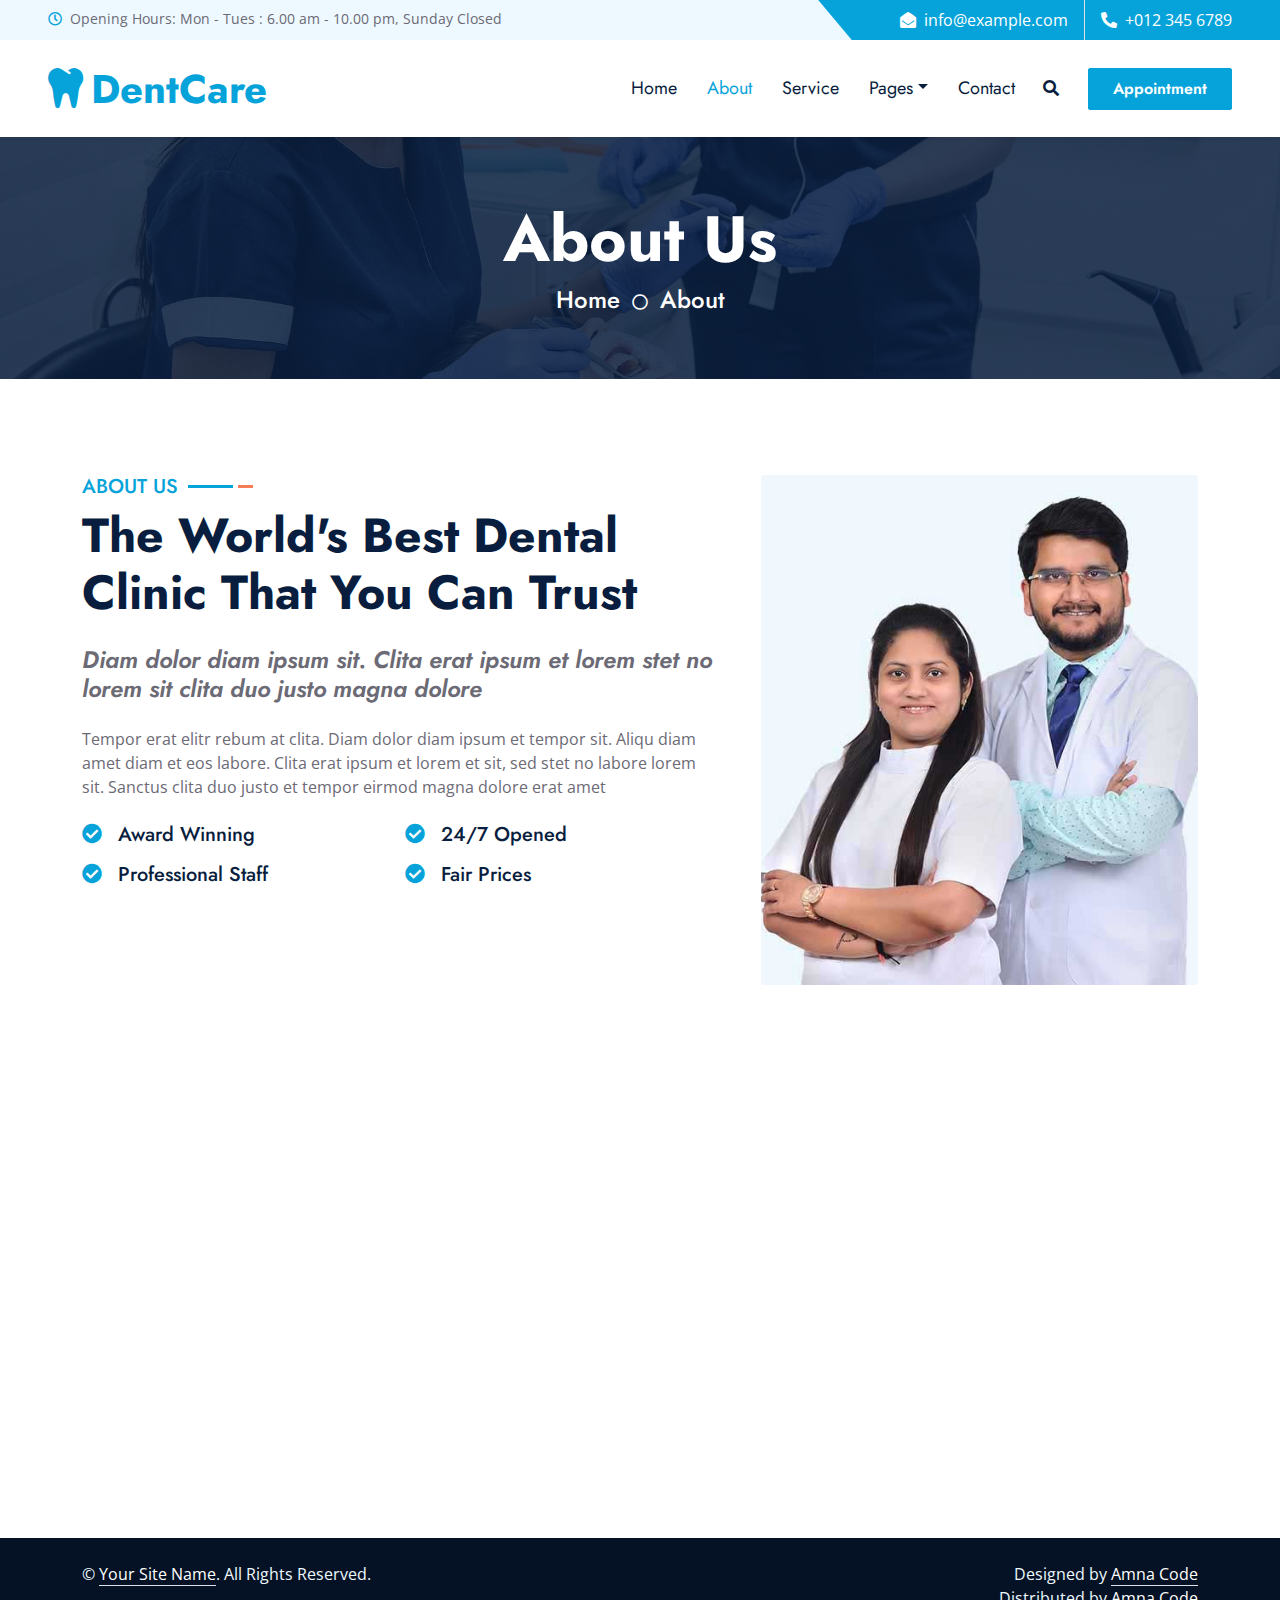
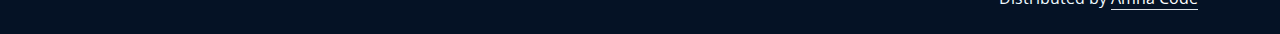
<file: about.html>
<!DOCTYPE html>
<html lang="en">

<head>
    <meta charset="utf-8">
    <title>DentCare - Dental Clinic Website Template</title>
    <meta content="width=device-width, initial-scale=1.0" name="viewport">
    <meta content="Free HTML Templates" name="keywords">
    <meta content="Free HTML Templates" name="description">

    <!-- Favicon -->
    <link href="img/favicon.ico" rel="icon">

    <!-- Google Web Fonts -->
    <link rel="preconnect" href="https://fonts.gstatic.com">
    <link href="https://fonts.googleapis.com/css2?family=Jost:wght@500;600;700&family=Open+Sans:wght@400;600&display=swap" rel="stylesheet"> 

    <!-- Icon Font Stylesheet -->
    <link href="https://cdnjs.cloudflare.com/ajax/libs/font-awesome/5.10.0/css/all.min.css" rel="stylesheet">
    <link href="https://cdn.jsdelivr.net/npm/bootstrap-icons@1.4.1/font/bootstrap-icons.css" rel="stylesheet">

    <!-- Libraries Stylesheet -->
    <link href="lib/owlcarousel/assets/owl.carousel.min.css" rel="stylesheet">
    <link href="lib/animate/animate.min.css" rel="stylesheet">
    <link href="lib/tempusdominus/css/tempusdominus-bootstrap-4.min.css" rel="stylesheet" />
    <link href="lib/twentytwenty/twentytwenty.css" rel="stylesheet" />

    <!-- Customized Bootstrap Stylesheet -->
    <link href="css/bootstrap.min.css" rel="stylesheet">

    <!-- Template Stylesheet -->
    <link href="css/style.css" rel="stylesheet">
</head>

<body>
    <!-- Spinner Start -->
    <div id="spinner" class="show bg-white position-fixed translate-middle w-100 vh-100 top-50 start-50 d-flex align-items-center justify-content-center">
        <div class="spinner-grow text-primary m-1" role="status">
            <span class="sr-only">Loading...</span>
        </div>
        <div class="spinner-grow text-dark m-1" role="status">
            <span class="sr-only">Loading...</span>
        </div>
        <div class="spinner-grow text-secondary m-1" role="status">
            <span class="sr-only">Loading...</span>
        </div>
    </div>
    <!-- Spinner End -->


    <!-- Topbar Start -->
    <div class="container-fluid bg-light ps-5 pe-0 d-none d-lg-block">
        <div class="row gx-0">
            <div class="col-md-6 text-center text-lg-start mb-2 mb-lg-0">
                <div class="d-inline-flex align-items-center">
                    <small class="py-2"><i class="far fa-clock text-primary me-2"></i>Opening Hours: Mon - Tues : 6.00 am - 10.00 pm, Sunday Closed </small>
                </div>
            </div>
            <div class="col-md-6 text-center text-lg-end">
                <div class="position-relative d-inline-flex align-items-center bg-primary text-white top-shape px-5">
                    <div class="me-3 pe-3 border-end py-2">
                        <p class="m-0"><i class="fa fa-envelope-open me-2"></i>info@example.com</p>
                    </div>
                    <div class="py-2">
                        <p class="m-0"><i class="fa fa-phone-alt me-2"></i>+012 345 6789</p>
                    </div>
                </div>
            </div>
        </div>
    </div>
    <!-- Topbar End -->


    <!-- Navbar Start -->
    <nav class="navbar navbar-expand-lg bg-white navbar-light shadow-sm px-5 py-3 py-lg-0">
        <a href="index.html" class="navbar-brand p-0">
            <h1 class="m-0 text-primary"><i class="fa fa-tooth me-2"></i>DentCare</h1>
        </a>
        <button class="navbar-toggler" type="button" data-bs-toggle="collapse" data-bs-target="#navbarCollapse">
            <span class="navbar-toggler-icon"></span>
        </button>
        <div class="collapse navbar-collapse" id="navbarCollapse">
            <div class="navbar-nav ms-auto py-0">
                <a href="index.html" class="nav-item nav-link">Home</a>
                <a href="about.html" class="nav-item nav-link active">About</a>
                <a href="service.html" class="nav-item nav-link">Service</a>
                <div class="nav-item dropdown">
                    <a href="#" class="nav-link dropdown-toggle" data-bs-toggle="dropdown">Pages</a>
                    <div class="dropdown-menu m-0">
                        <a href="price.html" class="dropdown-item">Pricing Plan</a>
                        <a href="team.html" class="dropdown-item">Our Dentist</a>
                        <a href="testimonial.html" class="dropdown-item">Testimonial</a>
                        <a href="appointment.html" class="dropdown-item">Appointment</a>
                    </div>
                </div>
                <a href="contact.html" class="nav-item nav-link">Contact</a>
            </div>
            <button type="button" class="btn text-dark" data-bs-toggle="modal" data-bs-target="#searchModal"><i class="fa fa-search"></i></button>
            <a href="appointment.html" class="btn btn-primary py-2 px-4 ms-3">Appointment</a>
        </div>
    </nav>
    <!-- Navbar End -->


    <!-- Full Screen Search Start -->
    <div class="modal fade" id="searchModal" tabindex="-1">
        <div class="modal-dialog modal-fullscreen">
            <div class="modal-content" style="background: rgba(9, 30, 62, .7);">
                <div class="modal-header border-0">
                    <button type="button" class="btn bg-white btn-close" data-bs-dismiss="modal" aria-label="Close"></button>
                </div>
                <div class="modal-body d-flex align-items-center justify-content-center">
                    <div class="input-group" style="max-width: 600px;">
                        <input type="text" class="form-control bg-transparent border-primary p-3" placeholder="Type search keyword">
                        <button class="btn btn-primary px-4"><i class="bi bi-search"></i></button>
                    </div>
                </div>
            </div>
        </div>
    </div>
    <!-- Full Screen Search End -->


    <!-- Hero Start -->
    <div class="container-fluid bg-primary py-5 hero-header mb-5">
        <div class="row py-3">
            <div class="col-12 text-center">
                <h1 class="display-3 text-white animated zoomIn">About Us</h1>
                <a href="" class="h4 text-white">Home</a>
                <i class="far fa-circle text-white px-2"></i>
                <a href="" class="h4 text-white">About</a>
            </div>
        </div>
    </div>
    <!-- Hero End -->


    <!-- About Start -->
    <div class="container-fluid py-5 wow fadeInUp" data-wow-delay="0.1s">
        <div class="container">
            <div class="row g-5">
                <div class="col-lg-7">
                    <div class="section-title mb-4">
                        <h5 class="position-relative d-inline-block text-primary text-uppercase">About Us</h5>
                        <h1 class="display-5 mb-0">The World's Best Dental Clinic That You Can Trust</h1>
                    </div>
                    <h4 class="text-body fst-italic mb-4">Diam dolor diam ipsum sit. Clita erat ipsum et lorem stet no lorem sit clita duo justo magna dolore</h4>
                    <p class="mb-4">Tempor erat elitr rebum at clita. Diam dolor diam ipsum et tempor sit. Aliqu diam amet diam et eos labore. Clita erat ipsum et lorem et sit, sed stet no labore lorem sit. Sanctus clita duo justo et tempor eirmod magna dolore erat amet</p>
                    <div class="row g-3">
                        <div class="col-sm-6 wow zoomIn" data-wow-delay="0.3s">
                            <h5 class="mb-3"><i class="fa fa-check-circle text-primary me-3"></i>Award Winning</h5>
                            <h5 class="mb-3"><i class="fa fa-check-circle text-primary me-3"></i>Professional Staff</h5>
                        </div>
                        <div class="col-sm-6 wow zoomIn" data-wow-delay="0.6s">
                            <h5 class="mb-3"><i class="fa fa-check-circle text-primary me-3"></i>24/7 Opened</h5>
                            <h5 class="mb-3"><i class="fa fa-check-circle text-primary me-3"></i>Fair Prices</h5>
                        </div>
                    </div>
                    <a href="appointment.html" class="btn btn-primary py-3 px-5 mt-4 wow zoomIn" data-wow-delay="0.6s">Make Appointment</a>
                </div>
                <div class="col-lg-5" style="min-height: 500px;">
                    <div class="position-relative h-100">
                        <img class="position-absolute w-100 h-100 rounded wow zoomIn" data-wow-delay="0.9s" src="img/about.jpg" style="object-fit: cover;">
                    </div>
                </div>
            </div>
        </div>
    </div>
    <!-- About End -->
    

    <!-- Newsletter Start -->
    <div class="container-fluid position-relative pt-5 wow fadeInUp" data-wow-delay="0.1s" style="z-index: 1;">
        <div class="container">
            <div class="bg-primary p-5">
                <form class="mx-auto" style="max-width: 600px;">
                    <div class="input-group">
                        <input type="text" class="form-control border-white p-3" placeholder="Your Email">
                        <button class="btn btn-dark px-4">Sign Up</button>
                    </div>
                </form>
            </div>
        </div>
    </div>
    <!-- Newsletter End -->
    

    <!-- Footer Start -->
    <div class="container-fluid bg-dark text-light py-5 wow fadeInUp" data-wow-delay="0.3s" style="margin-top: -75px;">
        <div class="container pt-5">
            <div class="row g-5 pt-4">
                <div class="col-lg-3 col-md-6">
                    <h3 class="text-white mb-4">Quick Links</h3>
                    <div class="d-flex flex-column justify-content-start">
                        <a class="text-light mb-2" href="#"><i class="bi bi-arrow-right text-primary me-2"></i>Home</a>
                        <a class="text-light mb-2" href="#"><i class="bi bi-arrow-right text-primary me-2"></i>About Us</a>
                        <a class="text-light mb-2" href="#"><i class="bi bi-arrow-right text-primary me-2"></i>Our Services</a>
                        <a class="text-light mb-2" href="#"><i class="bi bi-arrow-right text-primary me-2"></i>Latest Blog</a>
                        <a class="text-light" href="#"><i class="bi bi-arrow-right text-primary me-2"></i>Contact Us</a>
                    </div>
                </div>
                <div class="col-lg-3 col-md-6">
                    <h3 class="text-white mb-4">Popular Links</h3>
                    <div class="d-flex flex-column justify-content-start">
                        <a class="text-light mb-2" href="#"><i class="bi bi-arrow-right text-primary me-2"></i>Home</a>
                        <a class="text-light mb-2" href="#"><i class="bi bi-arrow-right text-primary me-2"></i>About Us</a>
                        <a class="text-light mb-2" href="#"><i class="bi bi-arrow-right text-primary me-2"></i>Our Services</a>
                        <a class="text-light mb-2" href="#"><i class="bi bi-arrow-right text-primary me-2"></i>Latest Blog</a>
                        <a class="text-light" href="#"><i class="bi bi-arrow-right text-primary me-2"></i>Contact Us</a>
                    </div>
                </div>
                <div class="col-lg-3 col-md-6">
                    <h3 class="text-white mb-4">Get In Touch</h3>
                    <p class="mb-2"><i class="bi bi-geo-alt text-primary me-2"></i>123 Street, New York, USA</p>
                    <p class="mb-2"><i class="bi bi-envelope-open text-primary me-2"></i>info@example.com</p>
                    <p class="mb-0"><i class="bi bi-telephone text-primary me-2"></i>+012 345 67890</p>
                </div>
                <div class="col-lg-3 col-md-6">
                    <h3 class="text-white mb-4">Follow Us</h3>
                    <div class="d-flex">
                        <a class="btn btn-lg btn-primary btn-lg-square rounded me-2" href="#"><i class="fab fa-twitter fw-normal"></i></a>
                        <a class="btn btn-lg btn-primary btn-lg-square rounded me-2" href="#"><i class="fab fa-facebook-f fw-normal"></i></a>
                        <a class="btn btn-lg btn-primary btn-lg-square rounded me-2" href="#"><i class="fab fa-linkedin-in fw-normal"></i></a>
                        <a class="btn btn-lg btn-primary btn-lg-square rounded" href="#"><i class="fab fa-instagram fw-normal"></i></a>
                    </div>
                </div>
            </div>
        </div>
    </div>
    <div class="container-fluid text-light py-4" style="background: #051225;">
        <div class="container">
            <div class="row g-0">
                <div class="col-md-6 text-center text-md-start">
                    <p class="mb-md-0">&copy; <a class="text-white border-bottom" href="#">Your Site Name</a>. All Rights Reserved.</p>
                </div>
                <div class="col-md-6 text-center text-md-end">
                    <p class="mb-0">Designed by <a class="text-white border-bottom" href="https://htmlcodex.com">Amna Code</a><br>
                        Distributed by <a class="text-white border-bottom" href="https://amnacode.com">Amna Code</a>          
                    
                    </p>
                </div>
            </div>
        </div>
    </div>
    <!-- Footer End -->


    <!-- Back to Top -->
    <a href="#" class="btn btn-lg btn-primary btn-lg-square rounded back-to-top"><i class="bi bi-arrow-up"></i></a>


    <!-- JavaScript Libraries -->
    <script src="https://code.jquery.com/jquery-3.4.1.min.js"></script>
    <script src="https://cdn.jsdelivr.net/npm/bootstrap@5.0.0/dist/js/bootstrap.bundle.min.js"></script>
    <script src="lib/wow/wow.min.js"></script>
    <script src="lib/easing/easing.min.js"></script>
    <script src="lib/waypoints/waypoints.min.js"></script>
    <script src="lib/owlcarousel/owl.carousel.min.js"></script>
    <script src="lib/tempusdominus/js/moment.min.js"></script>
    <script src="lib/tempusdominus/js/moment-timezone.min.js"></script>
    <script src="lib/tempusdominus/js/tempusdominus-bootstrap-4.min.js"></script>
    <script src="lib/twentytwenty/jquery.event.move.js"></script>
    <script src="lib/twentytwenty/jquery.twentytwenty.js"></script>

    <!-- Template Javascript -->
    <script src="js/main.js"></script>
</body>

</html>
</file>
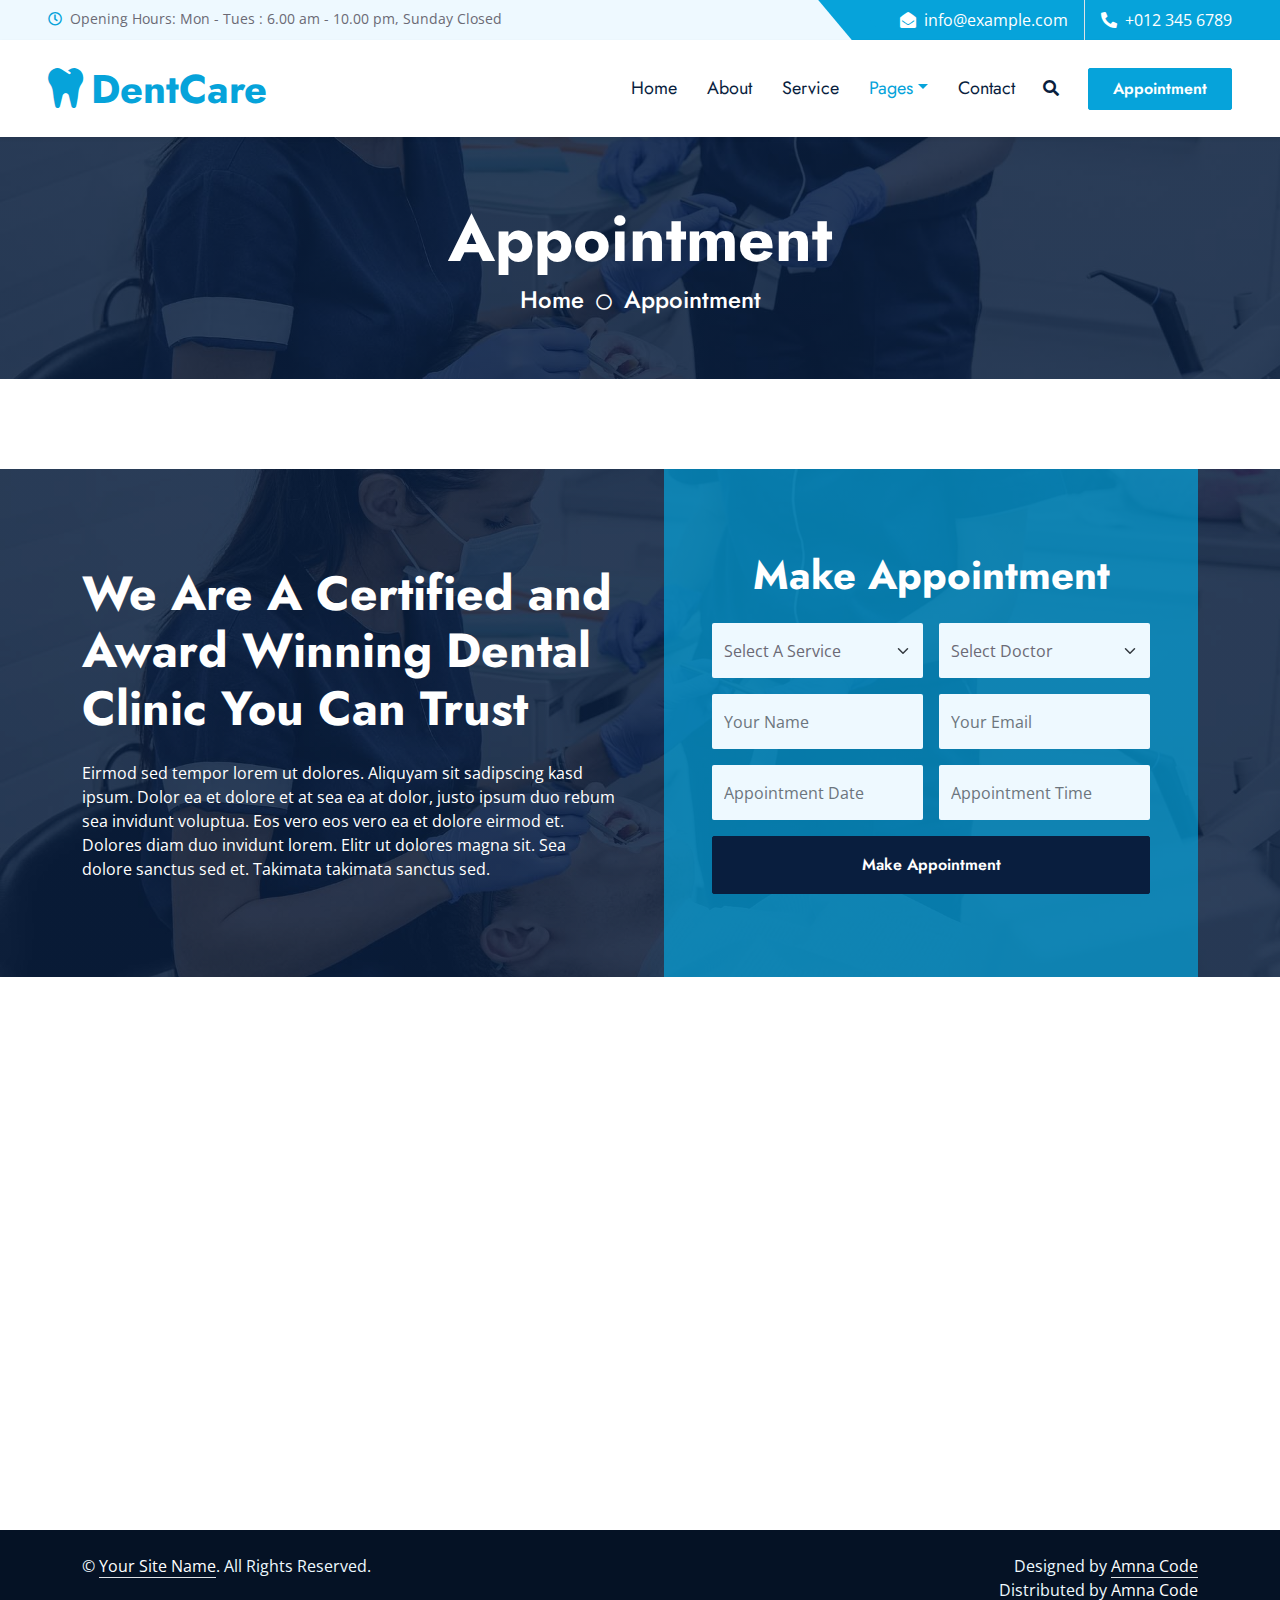
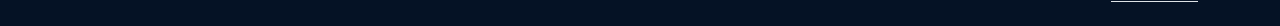
<file: appointment.html>
<!DOCTYPE html>
<html lang="en">

<head>
    <meta charset="utf-8">
    <title>DentCare - Dental Clinic Website Template</title>
    <meta content="width=device-width, initial-scale=1.0" name="viewport">
    <meta content="Free HTML Templates" name="keywords">
    <meta content="Free HTML Templates" name="description">

    <!-- Favicon -->
    <link href="img/favicon.ico" rel="icon">

    <!-- Google Web Fonts -->
    <link rel="preconnect" href="https://fonts.gstatic.com">
    <link href="https://fonts.googleapis.com/css2?family=Jost:wght@500;600;700&family=Open+Sans:wght@400;600&display=swap" rel="stylesheet"> 

    <!-- Icon Font Stylesheet -->
    <link href="https://cdnjs.cloudflare.com/ajax/libs/font-awesome/5.10.0/css/all.min.css" rel="stylesheet">
    <link href="https://cdn.jsdelivr.net/npm/bootstrap-icons@1.4.1/font/bootstrap-icons.css" rel="stylesheet">

    <!-- Libraries Stylesheet -->
    <link href="lib/owlcarousel/assets/owl.carousel.min.css" rel="stylesheet">
    <link href="lib/animate/animate.min.css" rel="stylesheet">
    <link href="lib/tempusdominus/css/tempusdominus-bootstrap-4.min.css" rel="stylesheet" />
    <link href="lib/twentytwenty/twentytwenty.css" rel="stylesheet" />

    <!-- Customized Bootstrap Stylesheet -->
    <link href="css/bootstrap.min.css" rel="stylesheet">

    <!-- Template Stylesheet -->
    <link href="css/style.css" rel="stylesheet">
</head>

<body>
    <!-- Spinner Start -->
    <div id="spinner" class="show bg-white position-fixed translate-middle w-100 vh-100 top-50 start-50 d-flex align-items-center justify-content-center">
        <div class="spinner-grow text-primary m-1" role="status">
            <span class="sr-only">Loading...</span>
        </div>
        <div class="spinner-grow text-dark m-1" role="status">
            <span class="sr-only">Loading...</span>
        </div>
        <div class="spinner-grow text-secondary m-1" role="status">
            <span class="sr-only">Loading...</span>
        </div>
    </div>
    <!-- Spinner End -->


    <!-- Topbar Start -->
    <div class="container-fluid bg-light ps-5 pe-0 d-none d-lg-block">
        <div class="row gx-0">
            <div class="col-md-6 text-center text-lg-start mb-2 mb-lg-0">
                <div class="d-inline-flex align-items-center">
                    <small class="py-2"><i class="far fa-clock text-primary me-2"></i>Opening Hours: Mon - Tues : 6.00 am - 10.00 pm, Sunday Closed </small>
                </div>
            </div>
            <div class="col-md-6 text-center text-lg-end">
                <div class="position-relative d-inline-flex align-items-center bg-primary text-white top-shape px-5">
                    <div class="me-3 pe-3 border-end py-2">
                        <p class="m-0"><i class="fa fa-envelope-open me-2"></i>info@example.com</p>
                    </div>
                    <div class="py-2">
                        <p class="m-0"><i class="fa fa-phone-alt me-2"></i>+012 345 6789</p>
                    </div>
                </div>
            </div>
        </div>
    </div>
    <!-- Topbar End -->


    <!-- Navbar Start -->
    <nav class="navbar navbar-expand-lg bg-white navbar-light shadow-sm px-5 py-3 py-lg-0">
        <a href="index.html" class="navbar-brand p-0">
            <h1 class="m-0 text-primary"><i class="fa fa-tooth me-2"></i>DentCare</h1>
        </a>
        <button class="navbar-toggler" type="button" data-bs-toggle="collapse" data-bs-target="#navbarCollapse">
            <span class="navbar-toggler-icon"></span>
        </button>
        <div class="collapse navbar-collapse" id="navbarCollapse">
            <div class="navbar-nav ms-auto py-0">
                <a href="index.html" class="nav-item nav-link">Home</a>
                <a href="about.html" class="nav-item nav-link">About</a>
                <a href="service.html" class="nav-item nav-link">Service</a>
                <div class="nav-item dropdown">
                    <a href="#" class="nav-link dropdown-toggle active" data-bs-toggle="dropdown">Pages</a>
                    <div class="dropdown-menu m-0">
                        <a href="price.html" class="dropdown-item">Pricing Plan</a>
                        <a href="team.html" class="dropdown-item">Our Dentist</a>
                        <a href="testimonial.html" class="dropdown-item">Testimonial</a>
                        <a href="appointment.html" class="dropdown-item active">Appointment</a>
                    </div>
                </div>
                <a href="contact.html" class="nav-item nav-link">Contact</a>
            </div>
            <button type="button" class="btn text-dark" data-bs-toggle="modal" data-bs-target="#searchModal"><i class="fa fa-search"></i></button>
            <a href="appointment.html" class="btn btn-primary py-2 px-4 ms-3">Appointment</a>
        </div>
    </nav>
    <!-- Navbar End -->


    <!-- Full Screen Search Start -->
    <div class="modal fade" id="searchModal" tabindex="-1">
        <div class="modal-dialog modal-fullscreen">
            <div class="modal-content" style="background: rgba(9, 30, 62, .7);">
                <div class="modal-header border-0">
                    <button type="button" class="btn bg-white btn-close" data-bs-dismiss="modal" aria-label="Close"></button>
                </div>
                <div class="modal-body d-flex align-items-center justify-content-center">
                    <div class="input-group" style="max-width: 600px;">
                        <input type="text" class="form-control bg-transparent border-primary p-3" placeholder="Type search keyword">
                        <button class="btn btn-primary px-4"><i class="bi bi-search"></i></button>
                    </div>
                </div>
            </div>
        </div>
    </div>
    <!-- Full Screen Search End -->


    <!-- Hero Start -->
    <div class="container-fluid bg-primary py-5 hero-header mb-5">
        <div class="row py-3">
            <div class="col-12 text-center">
                <h1 class="display-3 text-white animated zoomIn">Appointment</h1>
                <a href="" class="h4 text-white">Home</a>
                <i class="far fa-circle text-white px-2"></i>
                <a href="" class="h4 text-white">Appointment</a>
            </div>
        </div>
    </div>
    <!-- Hero End -->


    <!-- Appointment Start -->
    <div class="container-fluid bg-primary bg-appointment mb-5 wow fadeInUp" data-wow-delay="0.1s" style="margin-top: 90px;">
        <div class="container">
            <div class="row gx-5">
                <div class="col-lg-6 py-5">
                    <div class="py-5">
                        <h1 class="display-5 text-white mb-4">We Are A Certified and Award Winning Dental Clinic You Can Trust</h1>
                        <p class="text-white mb-0">Eirmod sed tempor lorem ut dolores. Aliquyam sit sadipscing kasd ipsum. Dolor ea et dolore et at sea ea at dolor, justo ipsum duo rebum sea invidunt voluptua. Eos vero eos vero ea et dolore eirmod et. Dolores diam duo invidunt lorem. Elitr ut dolores magna sit. Sea dolore sanctus sed et. Takimata takimata sanctus sed.</p>
                    </div>
                </div>
                <div class="col-lg-6">
                    <div class="appointment-form h-100 d-flex flex-column justify-content-center text-center p-5 wow zoomIn" data-wow-delay="0.6s">
                        <h1 class="text-white mb-4">Make Appointment</h1>
                        <form>
                            <div class="row g-3">
                                <div class="col-12 col-sm-6">
                                    <select class="form-select bg-light border-0" style="height: 55px;">
                                        <option selected>Select A Service</option>
                                        <option value="1">Service 1</option>
                                        <option value="2">Service 2</option>
                                        <option value="3">Service 3</option>
                                    </select>
                                </div>
                                <div class="col-12 col-sm-6">
                                    <select class="form-select bg-light border-0" style="height: 55px;">
                                        <option selected>Select Doctor</option>
                                        <option value="1">Doctor 1</option>
                                        <option value="2">Doctor 2</option>
                                        <option value="3">Doctor 3</option>
                                    </select>
                                </div>
                                <div class="col-12 col-sm-6">
                                    <input type="text" class="form-control bg-light border-0" placeholder="Your Name" style="height: 55px;">
                                </div>
                                <div class="col-12 col-sm-6">
                                    <input type="email" class="form-control bg-light border-0" placeholder="Your Email" style="height: 55px;">
                                </div>
                                <div class="col-12 col-sm-6">
                                    <div class="date" id="date1" data-target-input="nearest">
                                        <input type="text"
                                            class="form-control bg-light border-0 datetimepicker-input"
                                            placeholder="Appointment Date" data-target="#date1" data-toggle="datetimepicker" style="height: 55px;">
                                    </div>
                                </div>
                                <div class="col-12 col-sm-6">
                                    <div class="time" id="time1" data-target-input="nearest">
                                        <input type="text"
                                            class="form-control bg-light border-0 datetimepicker-input"
                                            placeholder="Appointment Time" data-target="#time1" data-toggle="datetimepicker" style="height: 55px;">
                                    </div>
                                </div>
                                <div class="col-12">
                                    <button class="btn btn-dark w-100 py-3" type="submit">Make Appointment</button>
                                </div>
                            </div>
                        </form>
                    </div>
                </div>
            </div>
        </div>
    </div>
    <!-- Appointment End -->
    

    <!-- Newsletter Start -->
    <div class="container-fluid position-relative pt-5 wow fadeInUp" data-wow-delay="0.1s" style="z-index: 1;">
        <div class="container">
            <div class="bg-primary p-5">
                <form class="mx-auto" style="max-width: 600px;">
                    <div class="input-group">
                        <input type="text" class="form-control border-white p-3" placeholder="Your Email">
                        <button class="btn btn-dark px-4">Sign Up</button>
                    </div>
                </form>
            </div>
        </div>
    </div>
    <!-- Newsletter End -->
    

    <!-- Footer Start -->
    <div class="container-fluid bg-dark text-light py-5 wow fadeInUp" data-wow-delay="0.3s" style="margin-top: -75px;">
        <div class="container pt-5">
            <div class="row g-5 pt-4">
                <div class="col-lg-3 col-md-6">
                    <h3 class="text-white mb-4">Quick Links</h3>
                    <div class="d-flex flex-column justify-content-start">
                        <a class="text-light mb-2" href="#"><i class="bi bi-arrow-right text-primary me-2"></i>Home</a>
                        <a class="text-light mb-2" href="#"><i class="bi bi-arrow-right text-primary me-2"></i>About Us</a>
                        <a class="text-light mb-2" href="#"><i class="bi bi-arrow-right text-primary me-2"></i>Our Services</a>
                        <a class="text-light mb-2" href="#"><i class="bi bi-arrow-right text-primary me-2"></i>Latest Blog</a>
                        <a class="text-light" href="#"><i class="bi bi-arrow-right text-primary me-2"></i>Contact Us</a>
                    </div>
                </div>
                <div class="col-lg-3 col-md-6">
                    <h3 class="text-white mb-4">Popular Links</h3>
                    <div class="d-flex flex-column justify-content-start">
                        <a class="text-light mb-2" href="#"><i class="bi bi-arrow-right text-primary me-2"></i>Home</a>
                        <a class="text-light mb-2" href="#"><i class="bi bi-arrow-right text-primary me-2"></i>About Us</a>
                        <a class="text-light mb-2" href="#"><i class="bi bi-arrow-right text-primary me-2"></i>Our Services</a>
                        <a class="text-light mb-2" href="#"><i class="bi bi-arrow-right text-primary me-2"></i>Latest Blog</a>
                        <a class="text-light" href="#"><i class="bi bi-arrow-right text-primary me-2"></i>Contact Us</a>
                    </div>
                </div>
                <div class="col-lg-3 col-md-6">
                    <h3 class="text-white mb-4">Get In Touch</h3>
                    <p class="mb-2"><i class="bi bi-geo-alt text-primary me-2"></i>123 Street, New York, USA</p>
                    <p class="mb-2"><i class="bi bi-envelope-open text-primary me-2"></i>info@example.com</p>
                    <p class="mb-0"><i class="bi bi-telephone text-primary me-2"></i>+012 345 67890</p>
                </div>
                <div class="col-lg-3 col-md-6">
                    <h3 class="text-white mb-4">Follow Us</h3>
                    <div class="d-flex">
                        <a class="btn btn-lg btn-primary btn-lg-square rounded me-2" href="#"><i class="fab fa-twitter fw-normal"></i></a>
                        <a class="btn btn-lg btn-primary btn-lg-square rounded me-2" href="#"><i class="fab fa-facebook-f fw-normal"></i></a>
                        <a class="btn btn-lg btn-primary btn-lg-square rounded me-2" href="#"><i class="fab fa-linkedin-in fw-normal"></i></a>
                        <a class="btn btn-lg btn-primary btn-lg-square rounded" href="#"><i class="fab fa-instagram fw-normal"></i></a>
                    </div>
                </div>
            </div>
        </div>
    </div>
    <div class="container-fluid text-light py-4" style="background: #051225;">
        <div class="container">
            <div class="row g-0">
                <div class="col-md-6 text-center text-md-start">
                    <p class="mb-md-0">&copy; <a class="text-white border-bottom" href="#">Your Site Name</a>. All Rights Reserved.</p>
                </div>
                <div class="col-md-6 text-center text-md-end">
                    <p class="mb-0">Designed by <a class="text-white border-bottom" href="https://htmlcodex.com">Amna Code</a><br>
                        Distributed by <a class="text-white border-bottom" href="https://amnacode.com">Amna Code</a>          
                    </p>
                </div>
            </div>
        </div>
    </div>
    <!-- Footer End -->


    <!-- Back to Top -->
    <a href="#" class="btn btn-lg btn-primary btn-lg-square rounded back-to-top"><i class="bi bi-arrow-up"></i></a>


    <!-- JavaScript Libraries -->
    <script src="https://code.jquery.com/jquery-3.4.1.min.js"></script>
    <script src="https://cdn.jsdelivr.net/npm/bootstrap@5.0.0/dist/js/bootstrap.bundle.min.js"></script>
    <script src="lib/wow/wow.min.js"></script>
    <script src="lib/easing/easing.min.js"></script>
    <script src="lib/waypoints/waypoints.min.js"></script>
    <script src="lib/owlcarousel/owl.carousel.min.js"></script>
    <script src="lib/tempusdominus/js/moment.min.js"></script>
    <script src="lib/tempusdominus/js/moment-timezone.min.js"></script>
    <script src="lib/tempusdominus/js/tempusdominus-bootstrap-4.min.js"></script>
    <script src="lib/twentytwenty/jquery.event.move.js"></script>
    <script src="lib/twentytwenty/jquery.twentytwenty.js"></script>

    <!-- Template Javascript -->
    <script src="js/main.js"></script>
</body>

</html>
</file>
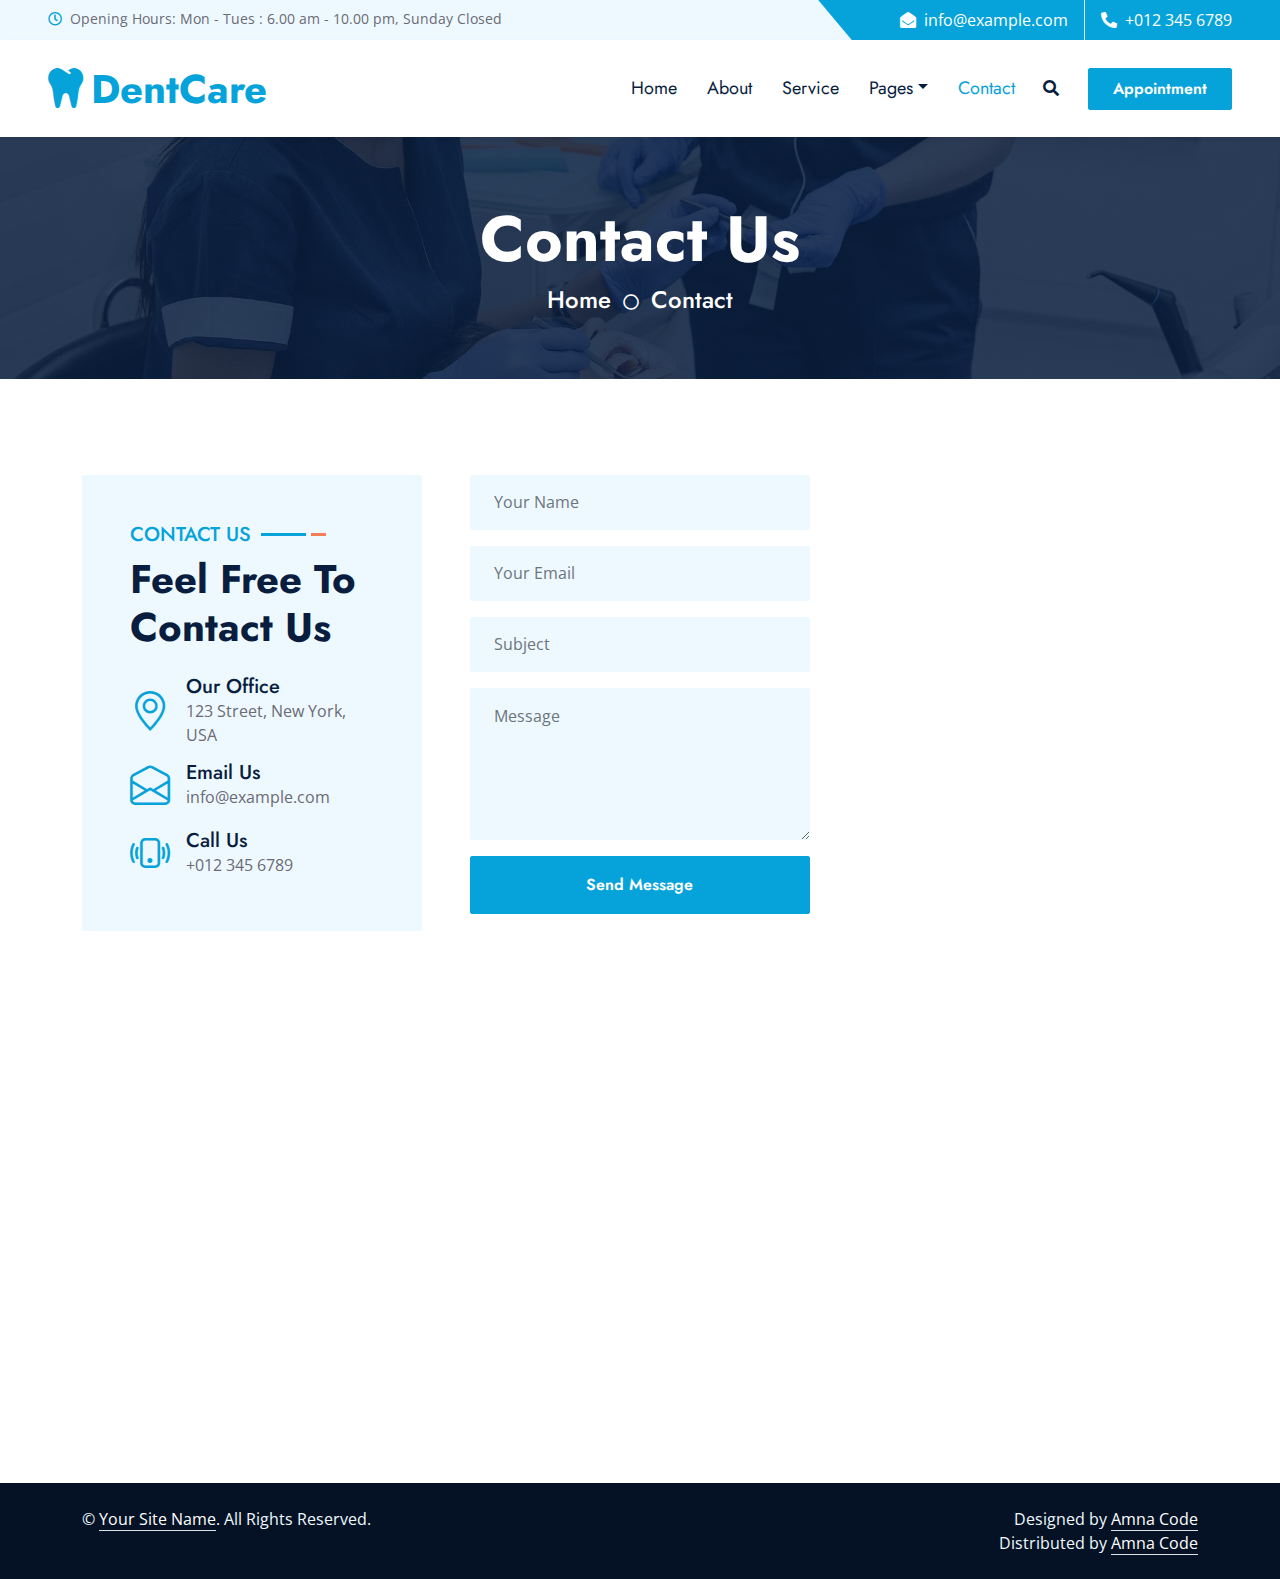
<file: contact.html>
<!DOCTYPE html>
<html lang="en">

<head>
    <meta charset="utf-8">
    <title>DentCare - Dental Clinic Website Template</title>
    <meta content="width=device-width, initial-scale=1.0" name="viewport">
    <meta content="Free HTML Templates" name="keywords">
    <meta content="Free HTML Templates" name="description">

    <!-- Favicon -->
    <link href="img/favicon.ico" rel="icon">

    <!-- Google Web Fonts -->
    <link rel="preconnect" href="https://fonts.gstatic.com">
    <link href="https://fonts.googleapis.com/css2?family=Jost:wght@500;600;700&family=Open+Sans:wght@400;600&display=swap" rel="stylesheet"> 

    <!-- Icon Font Stylesheet -->
    <link href="https://cdnjs.cloudflare.com/ajax/libs/font-awesome/5.10.0/css/all.min.css" rel="stylesheet">
    <link href="https://cdn.jsdelivr.net/npm/bootstrap-icons@1.4.1/font/bootstrap-icons.css" rel="stylesheet">

    <!-- Libraries Stylesheet -->
    <link href="lib/owlcarousel/assets/owl.carousel.min.css" rel="stylesheet">
    <link href="lib/animate/animate.min.css" rel="stylesheet">
    <link href="lib/tempusdominus/css/tempusdominus-bootstrap-4.min.css" rel="stylesheet" />
    <link href="lib/twentytwenty/twentytwenty.css" rel="stylesheet" />

    <!-- Customized Bootstrap Stylesheet -->
    <link href="css/bootstrap.min.css" rel="stylesheet">

    <!-- Template Stylesheet -->
    <link href="css/style.css" rel="stylesheet">
</head>

<body>
    <!-- Spinner Start -->
    <div id="spinner" class="show bg-white position-fixed translate-middle w-100 vh-100 top-50 start-50 d-flex align-items-center justify-content-center">
        <div class="spinner-grow text-primary m-1" role="status">
            <span class="sr-only">Loading...</span>
        </div>
        <div class="spinner-grow text-dark m-1" role="status">
            <span class="sr-only">Loading...</span>
        </div>
        <div class="spinner-grow text-secondary m-1" role="status">
            <span class="sr-only">Loading...</span>
        </div>
    </div>
    <!-- Spinner End -->


    <!-- Topbar Start -->
    <div class="container-fluid bg-light ps-5 pe-0 d-none d-lg-block">
        <div class="row gx-0">
            <div class="col-md-6 text-center text-lg-start mb-2 mb-lg-0">
                <div class="d-inline-flex align-items-center">
                    <small class="py-2"><i class="far fa-clock text-primary me-2"></i>Opening Hours: Mon - Tues : 6.00 am - 10.00 pm, Sunday Closed </small>
                </div>
            </div>
            <div class="col-md-6 text-center text-lg-end">
                <div class="position-relative d-inline-flex align-items-center bg-primary text-white top-shape px-5">
                    <div class="me-3 pe-3 border-end py-2">
                        <p class="m-0"><i class="fa fa-envelope-open me-2"></i>info@example.com</p>
                    </div>
                    <div class="py-2">
                        <p class="m-0"><i class="fa fa-phone-alt me-2"></i>+012 345 6789</p>
                    </div>
                </div>
            </div>
        </div>
    </div>
    <!-- Topbar End -->


    <!-- Navbar Start -->
    <nav class="navbar navbar-expand-lg bg-white navbar-light shadow-sm px-5 py-3 py-lg-0">
        <a href="index.html" class="navbar-brand p-0">
            <h1 class="m-0 text-primary"><i class="fa fa-tooth me-2"></i>DentCare</h1>
        </a>
        <button class="navbar-toggler" type="button" data-bs-toggle="collapse" data-bs-target="#navbarCollapse">
            <span class="navbar-toggler-icon"></span>
        </button>
        <div class="collapse navbar-collapse" id="navbarCollapse">
            <div class="navbar-nav ms-auto py-0">
                <a href="index.html" class="nav-item nav-link">Home</a>
                <a href="about.html" class="nav-item nav-link">About</a>
                <a href="service.html" class="nav-item nav-link">Service</a>
                <div class="nav-item dropdown">
                    <a href="#" class="nav-link dropdown-toggle" data-bs-toggle="dropdown">Pages</a>
                    <div class="dropdown-menu m-0">
                        <a href="price.html" class="dropdown-item">Pricing Plan</a>
                        <a href="team.html" class="dropdown-item">Our Dentist</a>
                        <a href="testimonial.html" class="dropdown-item">Testimonial</a>
                        <a href="appointment.html" class="dropdown-item">Appointment</a>
                    </div>
                </div>
                <a href="contact.html" class="nav-item nav-link active">Contact</a>
            </div>
            <button type="button" class="btn text-dark" data-bs-toggle="modal" data-bs-target="#searchModal"><i class="fa fa-search"></i></button>
            <a href="appointment.html" class="btn btn-primary py-2 px-4 ms-3">Appointment</a>
        </div>
    </nav>
    <!-- Navbar End -->


    <!-- Full Screen Search Start -->
    <div class="modal fade" id="searchModal" tabindex="-1">
        <div class="modal-dialog modal-fullscreen">
            <div class="modal-content" style="background: rgba(9, 30, 62, .7);">
                <div class="modal-header border-0">
                    <button type="button" class="btn bg-white btn-close" data-bs-dismiss="modal" aria-label="Close"></button>
                </div>
                <div class="modal-body d-flex align-items-center justify-content-center">
                    <div class="input-group" style="max-width: 600px;">
                        <input type="text" class="form-control bg-transparent border-primary p-3" placeholder="Type search keyword">
                        <button class="btn btn-primary px-4"><i class="bi bi-search"></i></button>
                    </div>
                </div>
            </div>
        </div>
    </div>
    <!-- Full Screen Search End -->


    <!-- Hero Start -->
    <div class="container-fluid bg-primary py-5 hero-header mb-5">
        <div class="row py-3">
            <div class="col-12 text-center">
                <h1 class="display-3 text-white animated zoomIn">Contact Us</h1>
                <a href="" class="h4 text-white">Home</a>
                <i class="far fa-circle text-white px-2"></i>
                <a href="" class="h4 text-white">Contact</a>
            </div>
        </div>
    </div>
    <!-- Hero End -->


    <!-- Contact Start -->
    <div class="container-fluid py-5">
        <div class="container">
            <div class="row g-5">
                <div class="col-xl-4 col-lg-6 wow slideInUp" data-wow-delay="0.1s">
                    <div class="bg-light rounded h-100 p-5">
                        <div class="section-title">
                            <h5 class="position-relative d-inline-block text-primary text-uppercase">Contact Us</h5>
                            <h1 class="display-6 mb-4">Feel Free To Contact Us</h1>
                        </div>
                        <div class="d-flex align-items-center mb-2">
                            <i class="bi bi-geo-alt fs-1 text-primary me-3"></i>
                            <div class="text-start">
                                <h5 class="mb-0">Our Office</h5>
                                <span>123 Street, New York, USA</span>
                            </div>
                        </div>
                        <div class="d-flex align-items-center mb-2">
                            <i class="bi bi-envelope-open fs-1 text-primary me-3"></i>
                            <div class="text-start">
                                <h5 class="mb-0">Email Us</h5>
                                <span>info@example.com</span>
                            </div>
                        </div>
                        <div class="d-flex align-items-center">
                            <i class="bi bi-phone-vibrate fs-1 text-primary me-3"></i>
                            <div class="text-start">
                                <h5 class="mb-0">Call Us</h5>
                                <span>+012 345 6789</span>
                            </div>
                        </div>
                    </div>
                </div>
                <div class="col-xl-4 col-lg-6 wow slideInUp" data-wow-delay="0.3s">
                    <form>
                        <div class="row g-3">
                            <div class="col-12">
                                <input type="text" class="form-control border-0 bg-light px-4" placeholder="Your Name" style="height: 55px;">
                            </div>
                            <div class="col-12">
                                <input type="email" class="form-control border-0 bg-light px-4" placeholder="Your Email" style="height: 55px;">
                            </div>
                            <div class="col-12">
                                <input type="text" class="form-control border-0 bg-light px-4" placeholder="Subject" style="height: 55px;">
                            </div>
                            <div class="col-12">
                                <textarea class="form-control border-0 bg-light px-4 py-3" rows="5" placeholder="Message"></textarea>
                            </div>
                            <div class="col-12">
                                <button class="btn btn-primary w-100 py-3" type="submit">Send Message</button>
                            </div>
                        </div>
                    </form>
                </div>
                <div class="col-xl-4 col-lg-12 wow slideInUp" data-wow-delay="0.6s">
                    <iframe class="position-relative rounded w-100 h-100"
                        src="https://www.google.com/maps/embed?pb=!1m18!1m12!1m3!1d3001156.4288297426!2d-78.01371936852176!3d42.72876761954724!2m3!1f0!2f0!3f0!3m2!1i1024!2i768!4f13.1!3m3!1m2!1s0x4ccc4bf0f123a5a9%3A0xddcfc6c1de189567!2sNew%20York%2C%20USA!5e0!3m2!1sen!2sbd!4v1603794290143!5m2!1sen!2sbd"
                        frameborder="0" style="min-height: 400px; border:0;" allowfullscreen="" aria-hidden="false"
                        tabindex="0"></iframe>
                </div>
            </div>
        </div>
    </div>
    <!-- Contact End -->


    <!-- Newsletter Start -->
    <div class="container-fluid position-relative pt-5 wow fadeInUp" data-wow-delay="0.1s" style="z-index: 1;">
        <div class="container">
            <div class="bg-primary p-5">
                <form class="mx-auto" style="max-width: 600px;">
                    <div class="input-group">
                        <input type="text" class="form-control border-white p-3" placeholder="Your Email">
                        <button class="btn btn-dark px-4">Sign Up</button>
                    </div>
                </form>
            </div>
        </div>
    </div>
    <!-- Newsletter End -->
    

    <!-- Footer Start -->
    <div class="container-fluid bg-dark text-light py-5 wow fadeInUp" data-wow-delay="0.3s" style="margin-top: -75px;">
        <div class="container pt-5">
            <div class="row g-5 pt-4">
                <div class="col-lg-3 col-md-6">
                    <h3 class="text-white mb-4">Quick Links</h3>
                    <div class="d-flex flex-column justify-content-start">
                        <a class="text-light mb-2" href="#"><i class="bi bi-arrow-right text-primary me-2"></i>Home</a>
                        <a class="text-light mb-2" href="#"><i class="bi bi-arrow-right text-primary me-2"></i>About Us</a>
                        <a class="text-light mb-2" href="#"><i class="bi bi-arrow-right text-primary me-2"></i>Our Services</a>
                        <a class="text-light mb-2" href="#"><i class="bi bi-arrow-right text-primary me-2"></i>Latest Blog</a>
                        <a class="text-light" href="#"><i class="bi bi-arrow-right text-primary me-2"></i>Contact Us</a>
                    </div>
                </div>
                <div class="col-lg-3 col-md-6">
                    <h3 class="text-white mb-4">Popular Links</h3>
                    <div class="d-flex flex-column justify-content-start">
                        <a class="text-light mb-2" href="#"><i class="bi bi-arrow-right text-primary me-2"></i>Home</a>
                        <a class="text-light mb-2" href="#"><i class="bi bi-arrow-right text-primary me-2"></i>About Us</a>
                        <a class="text-light mb-2" href="#"><i class="bi bi-arrow-right text-primary me-2"></i>Our Services</a>
                        <a class="text-light mb-2" href="#"><i class="bi bi-arrow-right text-primary me-2"></i>Latest Blog</a>
                        <a class="text-light" href="#"><i class="bi bi-arrow-right text-primary me-2"></i>Contact Us</a>
                    </div>
                </div>
                <div class="col-lg-3 col-md-6">
                    <h3 class="text-white mb-4">Get In Touch</h3>
                    <p class="mb-2"><i class="bi bi-geo-alt text-primary me-2"></i>123 Street, New York, USA</p>
                    <p class="mb-2"><i class="bi bi-envelope-open text-primary me-2"></i>info@example.com</p>
                    <p class="mb-0"><i class="bi bi-telephone text-primary me-2"></i>+012 345 67890</p>
                </div>
                <div class="col-lg-3 col-md-6">
                    <h3 class="text-white mb-4">Follow Us</h3>
                    <div class="d-flex">
                        <a class="btn btn-lg btn-primary btn-lg-square rounded me-2" href="#"><i class="fab fa-twitter fw-normal"></i></a>
                        <a class="btn btn-lg btn-primary btn-lg-square rounded me-2" href="#"><i class="fab fa-facebook-f fw-normal"></i></a>
                        <a class="btn btn-lg btn-primary btn-lg-square rounded me-2" href="#"><i class="fab fa-linkedin-in fw-normal"></i></a>
                        <a class="btn btn-lg btn-primary btn-lg-square rounded" href="#"><i class="fab fa-instagram fw-normal"></i></a>
                    </div>
                </div>
            </div>
        </div>
    </div>
    <div class="container-fluid text-light py-4" style="background: #051225;">
        <div class="container">
            <div class="row g-0">
                <div class="col-md-6 text-center text-md-start">
                    <p class="mb-md-0">&copy; <a class="text-white border-bottom" href="#">Your Site Name</a>. All Rights Reserved.</p>
                </div>
                <div class="col-md-6 text-center text-md-end">
                    <p class="mb-0">Designed by <a class="text-white border-bottom" href="https://htmlcodex.com">Amna Code</a><br>
                        Distributed by <a class="text-white border-bottom" href="https://amnacode.com">Amna Code</a>          
                    
                    </p>
                </div>
            </div>
        </div>
    </div>
    <!-- Footer End -->


    <!-- Back to Top -->
    <a href="#" class="btn btn-lg btn-primary btn-lg-square rounded back-to-top"><i class="bi bi-arrow-up"></i></a>


    <!-- JavaScript Libraries -->
    <script src="https://code.jquery.com/jquery-3.4.1.min.js"></script>
    <script src="https://cdn.jsdelivr.net/npm/bootstrap@5.0.0/dist/js/bootstrap.bundle.min.js"></script>
    <script src="lib/wow/wow.min.js"></script>
    <script src="lib/easing/easing.min.js"></script>
    <script src="lib/waypoints/waypoints.min.js"></script>
    <script src="lib/owlcarousel/owl.carousel.min.js"></script>
    <script src="lib/tempusdominus/js/moment.min.js"></script>
    <script src="lib/tempusdominus/js/moment-timezone.min.js"></script>
    <script src="lib/tempusdominus/js/tempusdominus-bootstrap-4.min.js"></script>
    <script src="lib/twentytwenty/jquery.event.move.js"></script>
    <script src="lib/twentytwenty/jquery.twentytwenty.js"></script>

    <!-- Template Javascript -->
    <script src="js/main.js"></script>
</body>

</html>
</file>
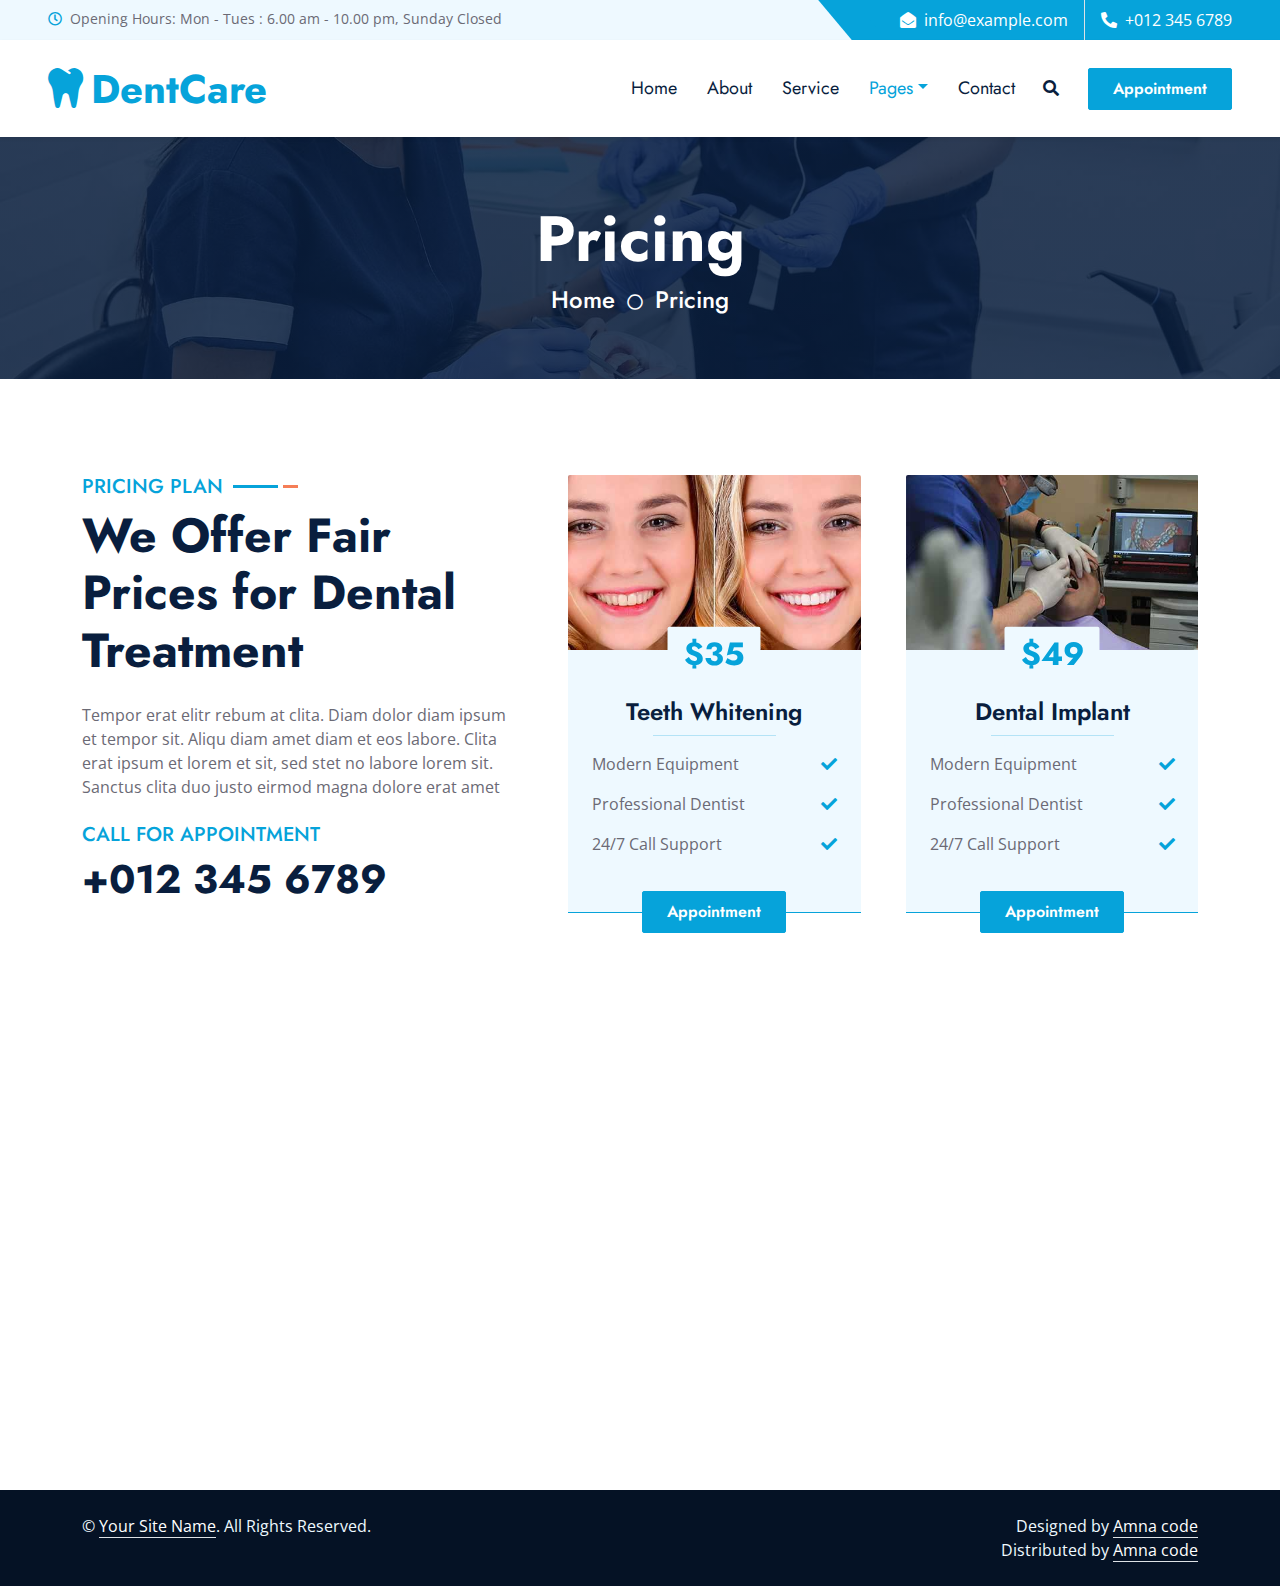
<file: price.html>
<!DOCTYPE html>
<html lang="en">

<head>
    <meta charset="utf-8">
    <title>DentCare - Dental Clinic Website Template</title>
    <meta content="width=device-width, initial-scale=1.0" name="viewport">
    <meta content="Free HTML Templates" name="keywords">
    <meta content="Free HTML Templates" name="description">

    <!-- Favicon -->
    <link href="img/favicon.ico" rel="icon">

    <!-- Google Web Fonts -->
    <link rel="preconnect" href="https://fonts.gstatic.com">
    <link href="https://fonts.googleapis.com/css2?family=Jost:wght@500;600;700&family=Open+Sans:wght@400;600&display=swap" rel="stylesheet"> 

    <!-- Icon Font Stylesheet -->
    <link href="https://cdnjs.cloudflare.com/ajax/libs/font-awesome/5.10.0/css/all.min.css" rel="stylesheet">
    <link href="https://cdn.jsdelivr.net/npm/bootstrap-icons@1.4.1/font/bootstrap-icons.css" rel="stylesheet">

    <!-- Libraries Stylesheet -->
    <link href="lib/owlcarousel/assets/owl.carousel.min.css" rel="stylesheet">
    <link href="lib/animate/animate.min.css" rel="stylesheet">
    <link href="lib/tempusdominus/css/tempusdominus-bootstrap-4.min.css" rel="stylesheet" />
    <link href="lib/twentytwenty/twentytwenty.css" rel="stylesheet" />

    <!-- Customized Bootstrap Stylesheet -->
    <link href="css/bootstrap.min.css" rel="stylesheet">

    <!-- Template Stylesheet -->
    <link href="css/style.css" rel="stylesheet">
</head>

<body>
    <!-- Spinner Start -->
    <div id="spinner" class="show bg-white position-fixed translate-middle w-100 vh-100 top-50 start-50 d-flex align-items-center justify-content-center">
        <div class="spinner-grow text-primary m-1" role="status">
            <span class="sr-only">Loading...</span>
        </div>
        <div class="spinner-grow text-dark m-1" role="status">
            <span class="sr-only">Loading...</span>
        </div>
        <div class="spinner-grow text-secondary m-1" role="status">
            <span class="sr-only">Loading...</span>
        </div>
    </div>
    <!-- Spinner End -->


    <!-- Topbar Start -->
    <div class="container-fluid bg-light ps-5 pe-0 d-none d-lg-block">
        <div class="row gx-0">
            <div class="col-md-6 text-center text-lg-start mb-2 mb-lg-0">
                <div class="d-inline-flex align-items-center">
                    <small class="py-2"><i class="far fa-clock text-primary me-2"></i>Opening Hours: Mon - Tues : 6.00 am - 10.00 pm, Sunday Closed </small>
                </div>
            </div>
            <div class="col-md-6 text-center text-lg-end">
                <div class="position-relative d-inline-flex align-items-center bg-primary text-white top-shape px-5">
                    <div class="me-3 pe-3 border-end py-2">
                        <p class="m-0"><i class="fa fa-envelope-open me-2"></i>info@example.com</p>
                    </div>
                    <div class="py-2">
                        <p class="m-0"><i class="fa fa-phone-alt me-2"></i>+012 345 6789</p>
                    </div>
                </div>
            </div>
        </div>
    </div>
    <!-- Topbar End -->


    <!-- Navbar Start -->
    <nav class="navbar navbar-expand-lg bg-white navbar-light shadow-sm px-5 py-3 py-lg-0">
        <a href="index.html" class="navbar-brand p-0">
            <h1 class="m-0 text-primary"><i class="fa fa-tooth me-2"></i>DentCare</h1>
        </a>
        <button class="navbar-toggler" type="button" data-bs-toggle="collapse" data-bs-target="#navbarCollapse">
            <span class="navbar-toggler-icon"></span>
        </button>
        <div class="collapse navbar-collapse" id="navbarCollapse">
            <div class="navbar-nav ms-auto py-0">
                <a href="index.html" class="nav-item nav-link">Home</a>
                <a href="about.html" class="nav-item nav-link">About</a>
                <a href="service.html" class="nav-item nav-link">Service</a>
                <div class="nav-item dropdown">
                    <a href="#" class="nav-link dropdown-toggle active" data-bs-toggle="dropdown">Pages</a>
                    <div class="dropdown-menu m-0">
                        <a href="price.html" class="dropdown-item active">Pricing Plan</a>
                        <a href="team.html" class="dropdown-item">Our Dentist</a>
                        <a href="testimonial.html" class="dropdown-item">Testimonial</a>
                        <a href="appointment.html" class="dropdown-item">Appointment</a>
                    </div>
                </div>
                <a href="contact.html" class="nav-item nav-link">Contact</a>
            </div>
            <button type="button" class="btn text-dark" data-bs-toggle="modal" data-bs-target="#searchModal"><i class="fa fa-search"></i></button>
            <a href="appointment.html" class="btn btn-primary py-2 px-4 ms-3">Appointment</a>
        </div>
    </nav>
    <!-- Navbar End -->


    <!-- Full Screen Search Start -->
    <div class="modal fade" id="searchModal" tabindex="-1">
        <div class="modal-dialog modal-fullscreen">
            <div class="modal-content" style="background: rgba(9, 30, 62, .7);">
                <div class="modal-header border-0">
                    <button type="button" class="btn bg-white btn-close" data-bs-dismiss="modal" aria-label="Close"></button>
                </div>
                <div class="modal-body d-flex align-items-center justify-content-center">
                    <div class="input-group" style="max-width: 600px;">
                        <input type="text" class="form-control bg-transparent border-primary p-3" placeholder="Type search keyword">
                        <button class="btn btn-primary px-4"><i class="bi bi-search"></i></button>
                    </div>
                </div>
            </div>
        </div>
    </div>
    <!-- Full Screen Search End -->


    <!-- Hero Start -->
    <div class="container-fluid bg-primary py-5 hero-header mb-5">
        <div class="row py-3">
            <div class="col-12 text-center">
                <h1 class="display-3 text-white animated zoomIn">Pricing</h1>
                <a href="" class="h4 text-white">Home</a>
                <i class="far fa-circle text-white px-2"></i>
                <a href="" class="h4 text-white">Pricing</a>
            </div>
        </div>
    </div>
    <!-- Hero End -->


    <!-- Pricing Start -->
    <div class="container-fluid py-5 wow fadeInUp" data-wow-delay="0.1s">
        <div class="container">
            <div class="row g-5">
                <div class="col-lg-5">
                    <div class="section-title mb-4">
                        <h5 class="position-relative d-inline-block text-primary text-uppercase">Pricing Plan</h5>
                        <h1 class="display-5 mb-0">We Offer Fair Prices for Dental Treatment</h1>
                    </div>
                    <p class="mb-4">Tempor erat elitr rebum at clita. Diam dolor diam ipsum et tempor sit. Aliqu diam amet diam et eos labore. Clita erat ipsum et lorem et sit, sed stet no labore lorem sit. Sanctus clita duo justo eirmod magna dolore erat amet</p>
                    <h5 class="text-uppercase text-primary wow fadeInUp" data-wow-delay="0.3s">Call for Appointment</h5>
                    <h1 class="wow fadeInUp" data-wow-delay="0.6s">+012 345 6789</h1>
                </div>
                <div class="col-lg-7">
                    <div class="owl-carousel price-carousel wow zoomIn" data-wow-delay="0.9s">
                        <div class="price-item pb-4">
                            <div class="position-relative">
                                <img class="img-fluid rounded-top" src="img/price-1.jpg" alt="">
                                <div class="d-flex align-items-center justify-content-center bg-light rounded pt-2 px-3 position-absolute top-100 start-50 translate-middle" style="z-index: 2;">
                                    <h2 class="text-primary m-0">$35</h2>
                                </div>
                            </div>
                            <div class="position-relative text-center bg-light border-bottom border-primary py-5 p-4">
                                <h4>Teeth Whitening</h4>
                                <hr class="text-primary w-50 mx-auto mt-0">
                                <div class="d-flex justify-content-between mb-3"><span>Modern Equipment</span><i class="fa fa-check text-primary pt-1"></i></div>
                                <div class="d-flex justify-content-between mb-3"><span>Professional Dentist</span><i class="fa fa-check text-primary pt-1"></i></div>
                                <div class="d-flex justify-content-between mb-2"><span>24/7 Call Support</span><i class="fa fa-check text-primary pt-1"></i></div>
                                <a href="appointment.html" class="btn btn-primary py-2 px-4 position-absolute top-100 start-50 translate-middle">Appointment</a>
                            </div>
                        </div>
                        <div class="price-item pb-4">
                            <div class="position-relative">
                                <img class="img-fluid rounded-top" src="img/price-2.jpg" alt="">
                                <div class="d-flex align-items-center justify-content-center bg-light rounded pt-2 px-3 position-absolute top-100 start-50 translate-middle" style="z-index: 2;">
                                    <h2 class="text-primary m-0">$49</h2>
                                </div>
                            </div>
                            <div class="position-relative text-center bg-light border-bottom border-primary py-5 p-4">
                                <h4>Dental Implant</h4>
                                <hr class="text-primary w-50 mx-auto mt-0">
                                <div class="d-flex justify-content-between mb-3"><span>Modern Equipment</span><i class="fa fa-check text-primary pt-1"></i></div>
                                <div class="d-flex justify-content-between mb-3"><span>Professional Dentist</span><i class="fa fa-check text-primary pt-1"></i></div>
                                <div class="d-flex justify-content-between mb-2"><span>24/7 Call Support</span><i class="fa fa-check text-primary pt-1"></i></div>
                                <a href="appointment.html" class="btn btn-primary py-2 px-4 position-absolute top-100 start-50 translate-middle">Appointment</a>
                            </div>
                        </div>
                        <div class="price-item pb-4">
                            <div class="position-relative">
                                <img class="img-fluid rounded-top" src="img/price-3.jpg" alt="">
                                <div class="d-flex align-items-center justify-content-center bg-light rounded pt-2 px-3 position-absolute top-100 start-50 translate-middle" style="z-index: 2;">
                                    <h2 class="text-primary m-0">$99</h2>
                                </div>
                            </div>
                            <div class="position-relative text-center bg-light border-bottom border-primary py-5 p-4">
                                <h4>Root Canal</h4>
                                <hr class="text-primary w-50 mx-auto mt-0">
                                <div class="d-flex justify-content-between mb-3"><span>Modern Equipment</span><i class="fa fa-check text-primary pt-1"></i></div>
                                <div class="d-flex justify-content-between mb-3"><span>Professional Dentist</span><i class="fa fa-check text-primary pt-1"></i></div>
                                <div class="d-flex justify-content-between mb-2"><span>24/7 Call Support</span><i class="fa fa-check text-primary pt-1"></i></div>
                                <a href="appointment.html" class="btn btn-primary py-2 px-4 position-absolute top-100 start-50 translate-middle">Appointment</a>
                            </div>
                        </div>
                    </div>
                </div>
            </div>
        </div>
    </div>
    <!-- Pricing End -->
    

    <!-- Newsletter Start -->
    <div class="container-fluid position-relative pt-5 wow fadeInUp" data-wow-delay="0.1s" style="z-index: 1;">
        <div class="container">
            <div class="bg-primary p-5">
                <form class="mx-auto" style="max-width: 600px;">
                    <div class="input-group">
                        <input type="text" class="form-control border-white p-3" placeholder="Your Email">
                        <button class="btn btn-dark px-4">Sign Up</button>
                    </div>
                </form>
            </div>
        </div>
    </div>
    <!-- Newsletter End -->
    

    <!-- Footer Start -->
    <div class="container-fluid bg-dark text-light py-5 wow fadeInUp" data-wow-delay="0.3s" style="margin-top: -75px;">
        <div class="container pt-5">
            <div class="row g-5 pt-4">
                <div class="col-lg-3 col-md-6">
                    <h3 class="text-white mb-4">Quick Links</h3>
                    <div class="d-flex flex-column justify-content-start">
                        <a class="text-light mb-2" href="#"><i class="bi bi-arrow-right text-primary me-2"></i>Home</a>
                        <a class="text-light mb-2" href="#"><i class="bi bi-arrow-right text-primary me-2"></i>About Us</a>
                        <a class="text-light mb-2" href="#"><i class="bi bi-arrow-right text-primary me-2"></i>Our Services</a>
                        <a class="text-light mb-2" href="#"><i class="bi bi-arrow-right text-primary me-2"></i>Latest Blog</a>
                        <a class="text-light" href="#"><i class="bi bi-arrow-right text-primary me-2"></i>Contact Us</a>
                    </div>
                </div>
                <div class="col-lg-3 col-md-6">
                    <h3 class="text-white mb-4">Popular Links</h3>
                    <div class="d-flex flex-column justify-content-start">
                        <a class="text-light mb-2" href="#"><i class="bi bi-arrow-right text-primary me-2"></i>Home</a>
                        <a class="text-light mb-2" href="#"><i class="bi bi-arrow-right text-primary me-2"></i>About Us</a>
                        <a class="text-light mb-2" href="#"><i class="bi bi-arrow-right text-primary me-2"></i>Our Services</a>
                        <a class="text-light mb-2" href="#"><i class="bi bi-arrow-right text-primary me-2"></i>Latest Blog</a>
                        <a class="text-light" href="#"><i class="bi bi-arrow-right text-primary me-2"></i>Contact Us</a>
                    </div>
                </div>
                <div class="col-lg-3 col-md-6">
                    <h3 class="text-white mb-4">Get In Touch</h3>
                    <p class="mb-2"><i class="bi bi-geo-alt text-primary me-2"></i>123 Street, New York, USA</p>
                    <p class="mb-2"><i class="bi bi-envelope-open text-primary me-2"></i>info@example.com</p>
                    <p class="mb-0"><i class="bi bi-telephone text-primary me-2"></i>+012 345 67890</p>
                </div>
                <div class="col-lg-3 col-md-6">
                    <h3 class="text-white mb-4">Follow Us</h3>
                    <div class="d-flex">
                        <a class="btn btn-lg btn-primary btn-lg-square rounded me-2" href="#"><i class="fab fa-twitter fw-normal"></i></a>
                        <a class="btn btn-lg btn-primary btn-lg-square rounded me-2" href="#"><i class="fab fa-facebook-f fw-normal"></i></a>
                        <a class="btn btn-lg btn-primary btn-lg-square rounded me-2" href="#"><i class="fab fa-linkedin-in fw-normal"></i></a>
                        <a class="btn btn-lg btn-primary btn-lg-square rounded" href="#"><i class="fab fa-instagram fw-normal"></i></a>
                    </div>
                </div>
            </div>
        </div>
    </div>
    <div class="container-fluid text-light py-4" style="background: #051225;">
        <div class="container">
            <div class="row g-0">
                <div class="col-md-6 text-center text-md-start">
                    <p class="mb-md-0">&copy; <a class="text-white border-bottom" href="#">Your Site Name</a>. All Rights Reserved.</p>
                </div>
                <div class="col-md-6 text-center text-md-end">
                    <p class="mb-0">Designed by <a class="text-white border-bottom" href="https://htmlcodex.com">Amna code</a><br>
                        Distributed by <a class="text-white border-bottom" href="https://amnacode.com">Amna code</a>          
                    
                    </p>
                </div>
            </div>
        </div>
    </div>
    <!-- Footer End -->


    <!-- Back to Top -->
    <a href="#" class="btn btn-lg btn-primary btn-lg-square rounded back-to-top"><i class="bi bi-arrow-up"></i></a>


    <!-- JavaScript Libraries -->
    <script src="https://code.jquery.com/jquery-3.4.1.min.js"></script>
    <script src="https://cdn.jsdelivr.net/npm/bootstrap@5.0.0/dist/js/bootstrap.bundle.min.js"></script>
    <script src="lib/wow/wow.min.js"></script>
    <script src="lib/easing/easing.min.js"></script>
    <script src="lib/waypoints/waypoints.min.js"></script>
    <script src="lib/owlcarousel/owl.carousel.min.js"></script>
    <script src="lib/tempusdominus/js/moment.min.js"></script>
    <script src="lib/tempusdominus/js/moment-timezone.min.js"></script>
    <script src="lib/tempusdominus/js/tempusdominus-bootstrap-4.min.js"></script>
    <script src="lib/twentytwenty/jquery.event.move.js"></script>
    <script src="lib/twentytwenty/jquery.twentytwenty.js"></script>

    <!-- Template Javascript -->
    <script src="js/main.js"></script>
</body>

</html>
</file>
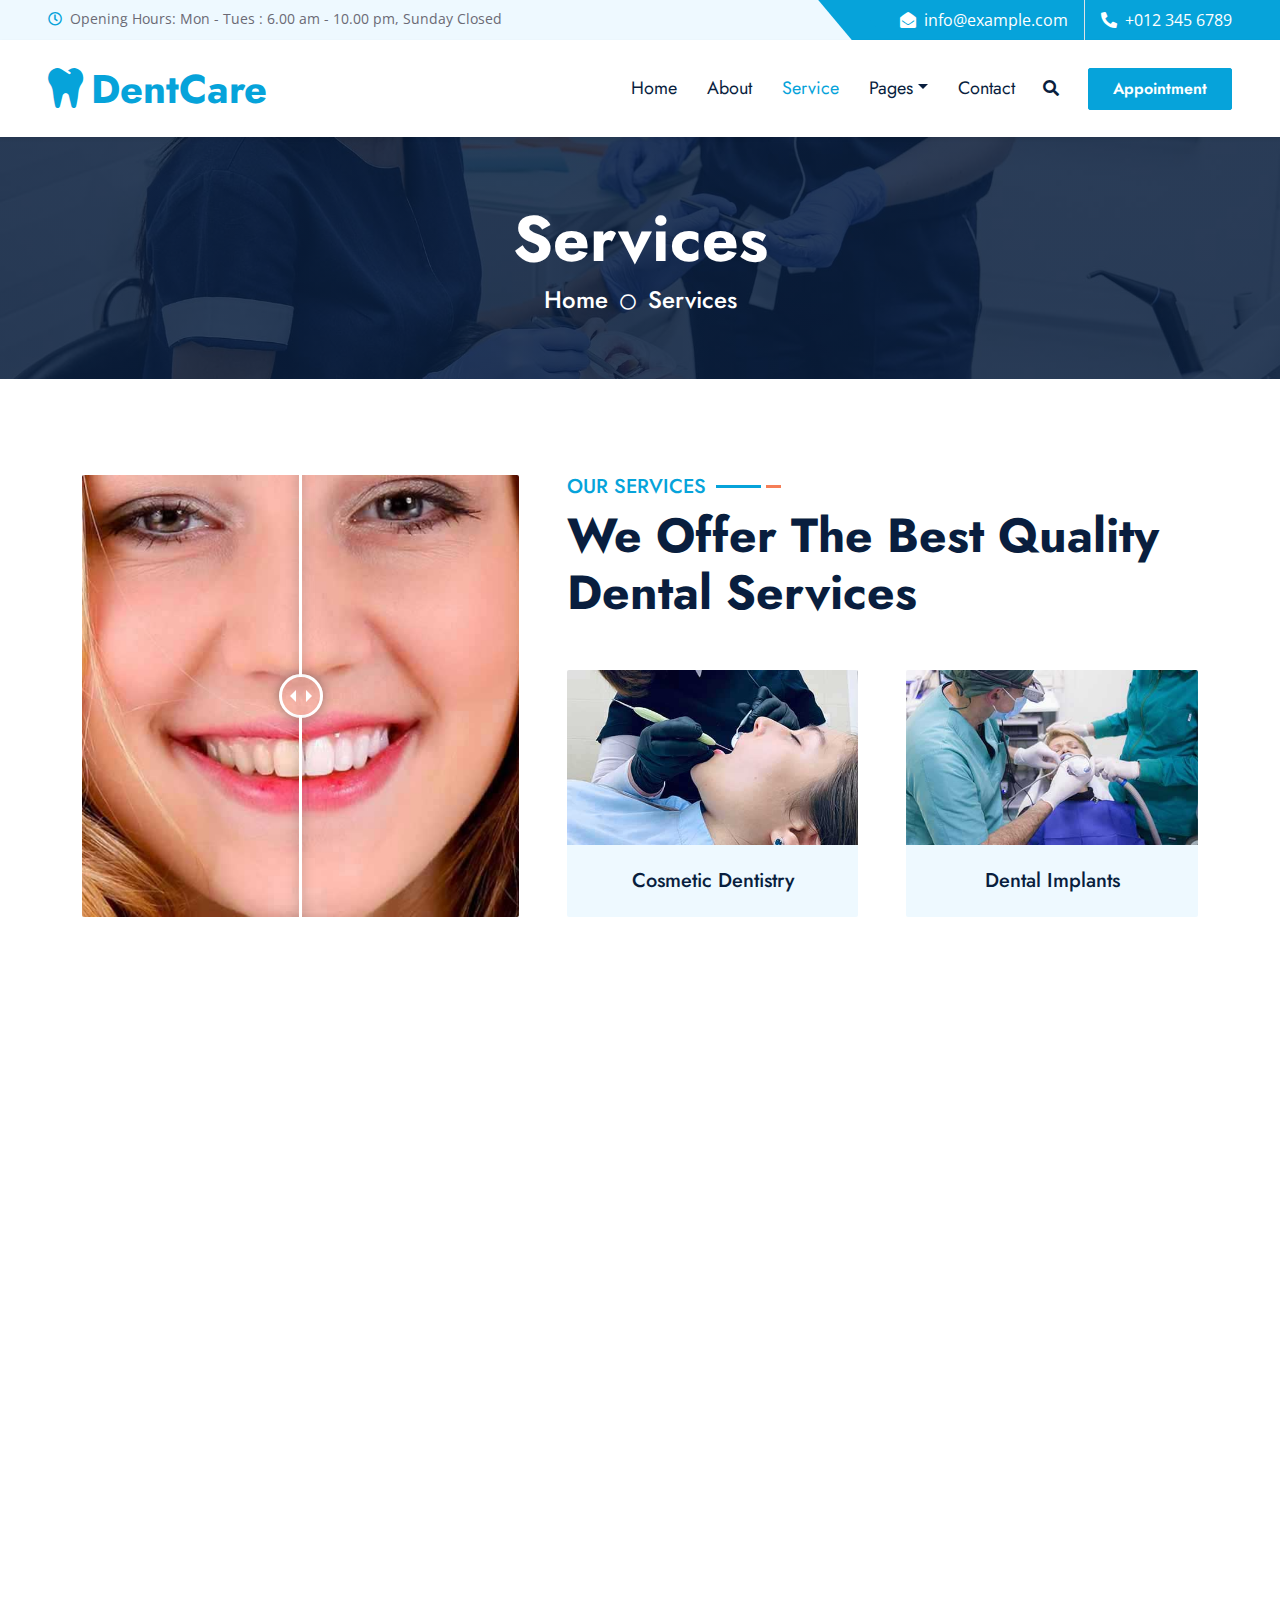
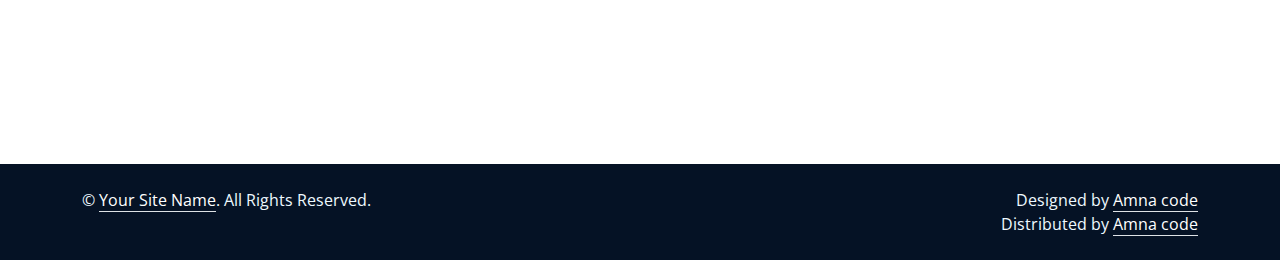
<file: service.html>
<!DOCTYPE html>
<html lang="en">

<head>
    <meta charset="utf-8">
    <title>DentCare - Dental Clinic Website Template</title>
    <meta content="width=device-width, initial-scale=1.0" name="viewport">
    <meta content="Free HTML Templates" name="keywords">
    <meta content="Free HTML Templates" name="description">

    <!-- Favicon -->
    <link href="img/favicon.ico" rel="icon">

    <!-- Google Web Fonts -->
    <link rel="preconnect" href="https://fonts.gstatic.com">
    <link href="https://fonts.googleapis.com/css2?family=Jost:wght@500;600;700&family=Open+Sans:wght@400;600&display=swap" rel="stylesheet"> 

    <!-- Icon Font Stylesheet -->
    <link href="https://cdnjs.cloudflare.com/ajax/libs/font-awesome/5.10.0/css/all.min.css" rel="stylesheet">
    <link href="https://cdn.jsdelivr.net/npm/bootstrap-icons@1.4.1/font/bootstrap-icons.css" rel="stylesheet">

    <!-- Libraries Stylesheet -->
    <link href="lib/owlcarousel/assets/owl.carousel.min.css" rel="stylesheet">
    <link href="lib/animate/animate.min.css" rel="stylesheet">
    <link href="lib/tempusdominus/css/tempusdominus-bootstrap-4.min.css" rel="stylesheet" />
    <link href="lib/twentytwenty/twentytwenty.css" rel="stylesheet" />

    <!-- Customized Bootstrap Stylesheet -->
    <link href="css/bootstrap.min.css" rel="stylesheet">

    <!-- Template Stylesheet -->
    <link href="css/style.css" rel="stylesheet">
</head>

<body>
    <!-- Spinner Start -->
    <div id="spinner" class="show bg-white position-fixed translate-middle w-100 vh-100 top-50 start-50 d-flex align-items-center justify-content-center">
        <div class="spinner-grow text-primary m-1" role="status">
            <span class="sr-only">Loading...</span>
        </div>
        <div class="spinner-grow text-dark m-1" role="status">
            <span class="sr-only">Loading...</span>
        </div>
        <div class="spinner-grow text-secondary m-1" role="status">
            <span class="sr-only">Loading...</span>
        </div>
    </div>
    <!-- Spinner End -->


    <!-- Topbar Start -->
    <div class="container-fluid bg-light ps-5 pe-0 d-none d-lg-block">
        <div class="row gx-0">
            <div class="col-md-6 text-center text-lg-start mb-2 mb-lg-0">
                <div class="d-inline-flex align-items-center">
                    <small class="py-2"><i class="far fa-clock text-primary me-2"></i>Opening Hours: Mon - Tues : 6.00 am - 10.00 pm, Sunday Closed </small>
                </div>
            </div>
            <div class="col-md-6 text-center text-lg-end">
                <div class="position-relative d-inline-flex align-items-center bg-primary text-white top-shape px-5">
                    <div class="me-3 pe-3 border-end py-2">
                        <p class="m-0"><i class="fa fa-envelope-open me-2"></i>info@example.com</p>
                    </div>
                    <div class="py-2">
                        <p class="m-0"><i class="fa fa-phone-alt me-2"></i>+012 345 6789</p>
                    </div>
                </div>
            </div>
        </div>
    </div>
    <!-- Topbar End -->


    <!-- Navbar Start -->
    <nav class="navbar navbar-expand-lg bg-white navbar-light shadow-sm px-5 py-3 py-lg-0">
        <a href="index.html" class="navbar-brand p-0">
            <h1 class="m-0 text-primary"><i class="fa fa-tooth me-2"></i>DentCare</h1>
        </a>
        <button class="navbar-toggler" type="button" data-bs-toggle="collapse" data-bs-target="#navbarCollapse">
            <span class="navbar-toggler-icon"></span>
        </button>
        <div class="collapse navbar-collapse" id="navbarCollapse">
            <div class="navbar-nav ms-auto py-0">
                <a href="index.html" class="nav-item nav-link">Home</a>
                <a href="about.html" class="nav-item nav-link">About</a>
                <a href="service.html" class="nav-item nav-link active">Service</a>
                <div class="nav-item dropdown">
                    <a href="#" class="nav-link dropdown-toggle" data-bs-toggle="dropdown">Pages</a>
                    <div class="dropdown-menu m-0">
                        <a href="price.html" class="dropdown-item">Pricing Plan</a>
                        <a href="team.html" class="dropdown-item">Our Dentist</a>
                        <a href="testimonial.html" class="dropdown-item">Testimonial</a>
                        <a href="appointment.html" class="dropdown-item">Appointment</a>
                    </div>
                </div>
                <a href="contact.html" class="nav-item nav-link">Contact</a>
            </div>
            <button type="button" class="btn text-dark" data-bs-toggle="modal" data-bs-target="#searchModal"><i class="fa fa-search"></i></button>
            <a href="appointment.html" class="btn btn-primary py-2 px-4 ms-3">Appointment</a>
        </div>
    </nav>
    <!-- Navbar End -->


    <!-- Full Screen Search Start -->
    <div class="modal fade" id="searchModal" tabindex="-1">
        <div class="modal-dialog modal-fullscreen">
            <div class="modal-content" style="background: rgba(9, 30, 62, .7);">
                <div class="modal-header border-0">
                    <button type="button" class="btn bg-white btn-close" data-bs-dismiss="modal" aria-label="Close"></button>
                </div>
                <div class="modal-body d-flex align-items-center justify-content-center">
                    <div class="input-group" style="max-width: 600px;">
                        <input type="text" class="form-control bg-transparent border-primary p-3" placeholder="Type search keyword">
                        <button class="btn btn-primary px-4"><i class="bi bi-search"></i></button>
                    </div>
                </div>
            </div>
        </div>
    </div>
    <!-- Full Screen Search End -->


    <!-- Hero Start -->
    <div class="container-fluid bg-primary py-5 hero-header mb-5">
        <div class="row py-3">
            <div class="col-12 text-center">
                <h1 class="display-3 text-white animated zoomIn">Services</h1>
                <a href="" class="h4 text-white">Home</a>
                <i class="far fa-circle text-white px-2"></i>
                <a href="" class="h4 text-white">Services</a>
            </div>
        </div>
    </div>
    <!-- Hero End -->


    <!-- Service Start -->
    <div class="container-fluid py-5 wow fadeInUp" data-wow-delay="0.1s">
        <div class="container">
            <div class="row g-5 mb-5">
                <div class="col-lg-5 wow zoomIn" data-wow-delay="0.3s" style="min-height: 400px;">
                    <div class="twentytwenty-container position-relative h-100 rounded overflow-hidden">
                        <img class="position-absolute w-100 h-100" src="img/before.jpg" style="object-fit: cover;">
                        <img class="position-absolute w-100 h-100" src="img/after.jpg" style="object-fit: cover;">
                    </div>
                </div>
                <div class="col-lg-7">
                    <div class="section-title mb-5">
                        <h5 class="position-relative d-inline-block text-primary text-uppercase">Our Services</h5>
                        <h1 class="display-5 mb-0">We Offer The Best Quality Dental Services</h1>
                    </div>
                    <div class="row g-5">
                        <div class="col-md-6 service-item wow zoomIn" data-wow-delay="0.6s">
                            <div class="rounded-top overflow-hidden">
                                <img class="img-fluid" src="img/service-1.jpg" alt="">
                            </div>
                            <div class="position-relative bg-light rounded-bottom text-center p-4">
                                <h5 class="m-0">Cosmetic Dentistry</h5>
                            </div>
                        </div>
                        <div class="col-md-6 service-item wow zoomIn" data-wow-delay="0.9s">
                            <div class="rounded-top overflow-hidden">
                                <img class="img-fluid" src="img/service-2.jpg" alt="">
                            </div>
                            <div class="position-relative bg-light rounded-bottom text-center p-4">
                                <h5 class="m-0">Dental Implants</h5>
                            </div>
                        </div>
                    </div>
                </div>
            </div>
            <div class="row g-5 wow fadeInUp" data-wow-delay="0.1s">
                <div class="col-lg-7">
                    <div class="row g-5">
                        <div class="col-md-6 service-item wow zoomIn" data-wow-delay="0.3s">
                            <div class="rounded-top overflow-hidden">
                                <img class="img-fluid" src="img/service-3.jpg" alt="">
                            </div>
                            <div class="position-relative bg-light rounded-bottom text-center p-4">
                                <h5 class="m-0">Dental Bridges</h5>
                            </div>
                        </div>
                        <div class="col-md-6 service-item wow zoomIn" data-wow-delay="0.6s">
                            <div class="rounded-top overflow-hidden">
                                <img class="img-fluid" src="img/service-4.jpg" alt="">
                            </div>
                            <div class="position-relative bg-light rounded-bottom text-center p-4">
                                <h5 class="m-0">Teeth Whitening</h5>
                            </div>
                        </div>
                    </div>
                </div>
                <div class="col-lg-5 service-item wow zoomIn" data-wow-delay="0.9s">
                    <div class="position-relative bg-primary rounded h-100 d-flex flex-column align-items-center justify-content-center text-center p-4">
                        <h3 class="text-white mb-3">Make Appointment</h3>
                        <p class="text-white mb-3">Clita ipsum magna kasd rebum at ipsum amet dolor justo dolor est magna stet eirmod</p>
                        <h2 class="text-white mb-0">+012 345 6789</h2>
                    </div>
                </div>
            </div>
        </div>
    </div>
    <!-- Service End -->
    

    <!-- Newsletter Start -->
    <div class="container-fluid position-relative pt-5 wow fadeInUp" data-wow-delay="0.1s" style="z-index: 1;">
        <div class="container">
            <div class="bg-primary p-5">
                <form class="mx-auto" style="max-width: 600px;">
                    <div class="input-group">
                        <input type="text" class="form-control border-white p-3" placeholder="Your Email">
                        <button class="btn btn-dark px-4">Sign Up</button>
                    </div>
                </form>
            </div>
        </div>
    </div>
    <!-- Newsletter End -->
    

    <!-- Footer Start -->
    <div class="container-fluid bg-dark text-light py-5 wow fadeInUp" data-wow-delay="0.3s" style="margin-top: -75px;">
        <div class="container pt-5">
            <div class="row g-5 pt-4">
                <div class="col-lg-3 col-md-6">
                    <h3 class="text-white mb-4">Quick Links</h3>
                    <div class="d-flex flex-column justify-content-start">
                        <a class="text-light mb-2" href="#"><i class="bi bi-arrow-right text-primary me-2"></i>Home</a>
                        <a class="text-light mb-2" href="#"><i class="bi bi-arrow-right text-primary me-2"></i>About Us</a>
                        <a class="text-light mb-2" href="#"><i class="bi bi-arrow-right text-primary me-2"></i>Our Services</a>
                        <a class="text-light mb-2" href="#"><i class="bi bi-arrow-right text-primary me-2"></i>Latest Blog</a>
                        <a class="text-light" href="#"><i class="bi bi-arrow-right text-primary me-2"></i>Contact Us</a>
                    </div>
                </div>
                <div class="col-lg-3 col-md-6">
                    <h3 class="text-white mb-4">Popular Links</h3>
                    <div class="d-flex flex-column justify-content-start">
                        <a class="text-light mb-2" href="#"><i class="bi bi-arrow-right text-primary me-2"></i>Home</a>
                        <a class="text-light mb-2" href="#"><i class="bi bi-arrow-right text-primary me-2"></i>About Us</a>
                        <a class="text-light mb-2" href="#"><i class="bi bi-arrow-right text-primary me-2"></i>Our Services</a>
                        <a class="text-light mb-2" href="#"><i class="bi bi-arrow-right text-primary me-2"></i>Latest Blog</a>
                        <a class="text-light" href="#"><i class="bi bi-arrow-right text-primary me-2"></i>Contact Us</a>
                    </div>
                </div>
                <div class="col-lg-3 col-md-6">
                    <h3 class="text-white mb-4">Get In Touch</h3>
                    <p class="mb-2"><i class="bi bi-geo-alt text-primary me-2"></i>123 Street, New York, USA</p>
                    <p class="mb-2"><i class="bi bi-envelope-open text-primary me-2"></i>info@example.com</p>
                    <p class="mb-0"><i class="bi bi-telephone text-primary me-2"></i>+012 345 67890</p>
                </div>
                <div class="col-lg-3 col-md-6">
                    <h3 class="text-white mb-4">Follow Us</h3>
                    <div class="d-flex">
                        <a class="btn btn-lg btn-primary btn-lg-square rounded me-2" href="#"><i class="fab fa-twitter fw-normal"></i></a>
                        <a class="btn btn-lg btn-primary btn-lg-square rounded me-2" href="#"><i class="fab fa-facebook-f fw-normal"></i></a>
                        <a class="btn btn-lg btn-primary btn-lg-square rounded me-2" href="#"><i class="fab fa-linkedin-in fw-normal"></i></a>
                        <a class="btn btn-lg btn-primary btn-lg-square rounded" href="#"><i class="fab fa-instagram fw-normal"></i></a>
                    </div>
                </div>
            </div>
        </div>
    </div>
    <div class="container-fluid text-light py-4" style="background: #051225;">
        <div class="container">
            <div class="row g-0">
                <div class="col-md-6 text-center text-md-start">
                    <p class="mb-md-0">&copy; <a class="text-white border-bottom" href="#">Your Site Name</a>. All Rights Reserved.</p>
                </div>
                <div class="col-md-6 text-center text-md-end">
                    <p class="mb-0">Designed by <a class="text-white border-bottom" href="https://htmlcodex.com">Amna code</a><br>
                        Distributed by <a class="text-white border-bottom" href="https://amnacode.com">Amna code</a>          
                    
                    </p>
                </div>
            </div>
        </div>
    </div>
    <!-- Footer End -->


    <!-- Back to Top -->
    <a href="#" class="btn btn-lg btn-primary btn-lg-square rounded back-to-top"><i class="bi bi-arrow-up"></i></a>


    <!-- JavaScript Libraries -->
    <script src="https://code.jquery.com/jquery-3.4.1.min.js"></script>
    <script src="https://cdn.jsdelivr.net/npm/bootstrap@5.0.0/dist/js/bootstrap.bundle.min.js"></script>
    <script src="lib/wow/wow.min.js"></script>
    <script src="lib/easing/easing.min.js"></script>
    <script src="lib/waypoints/waypoints.min.js"></script>
    <script src="lib/owlcarousel/owl.carousel.min.js"></script>
    <script src="lib/tempusdominus/js/moment.min.js"></script>
    <script src="lib/tempusdominus/js/moment-timezone.min.js"></script>
    <script src="lib/tempusdominus/js/tempusdominus-bootstrap-4.min.js"></script>
    <script src="lib/twentytwenty/jquery.event.move.js"></script>
    <script src="lib/twentytwenty/jquery.twentytwenty.js"></script>

    <!-- Template Javascript -->
    <script src="js/main.js"></script>
</body>

</html>
</file>
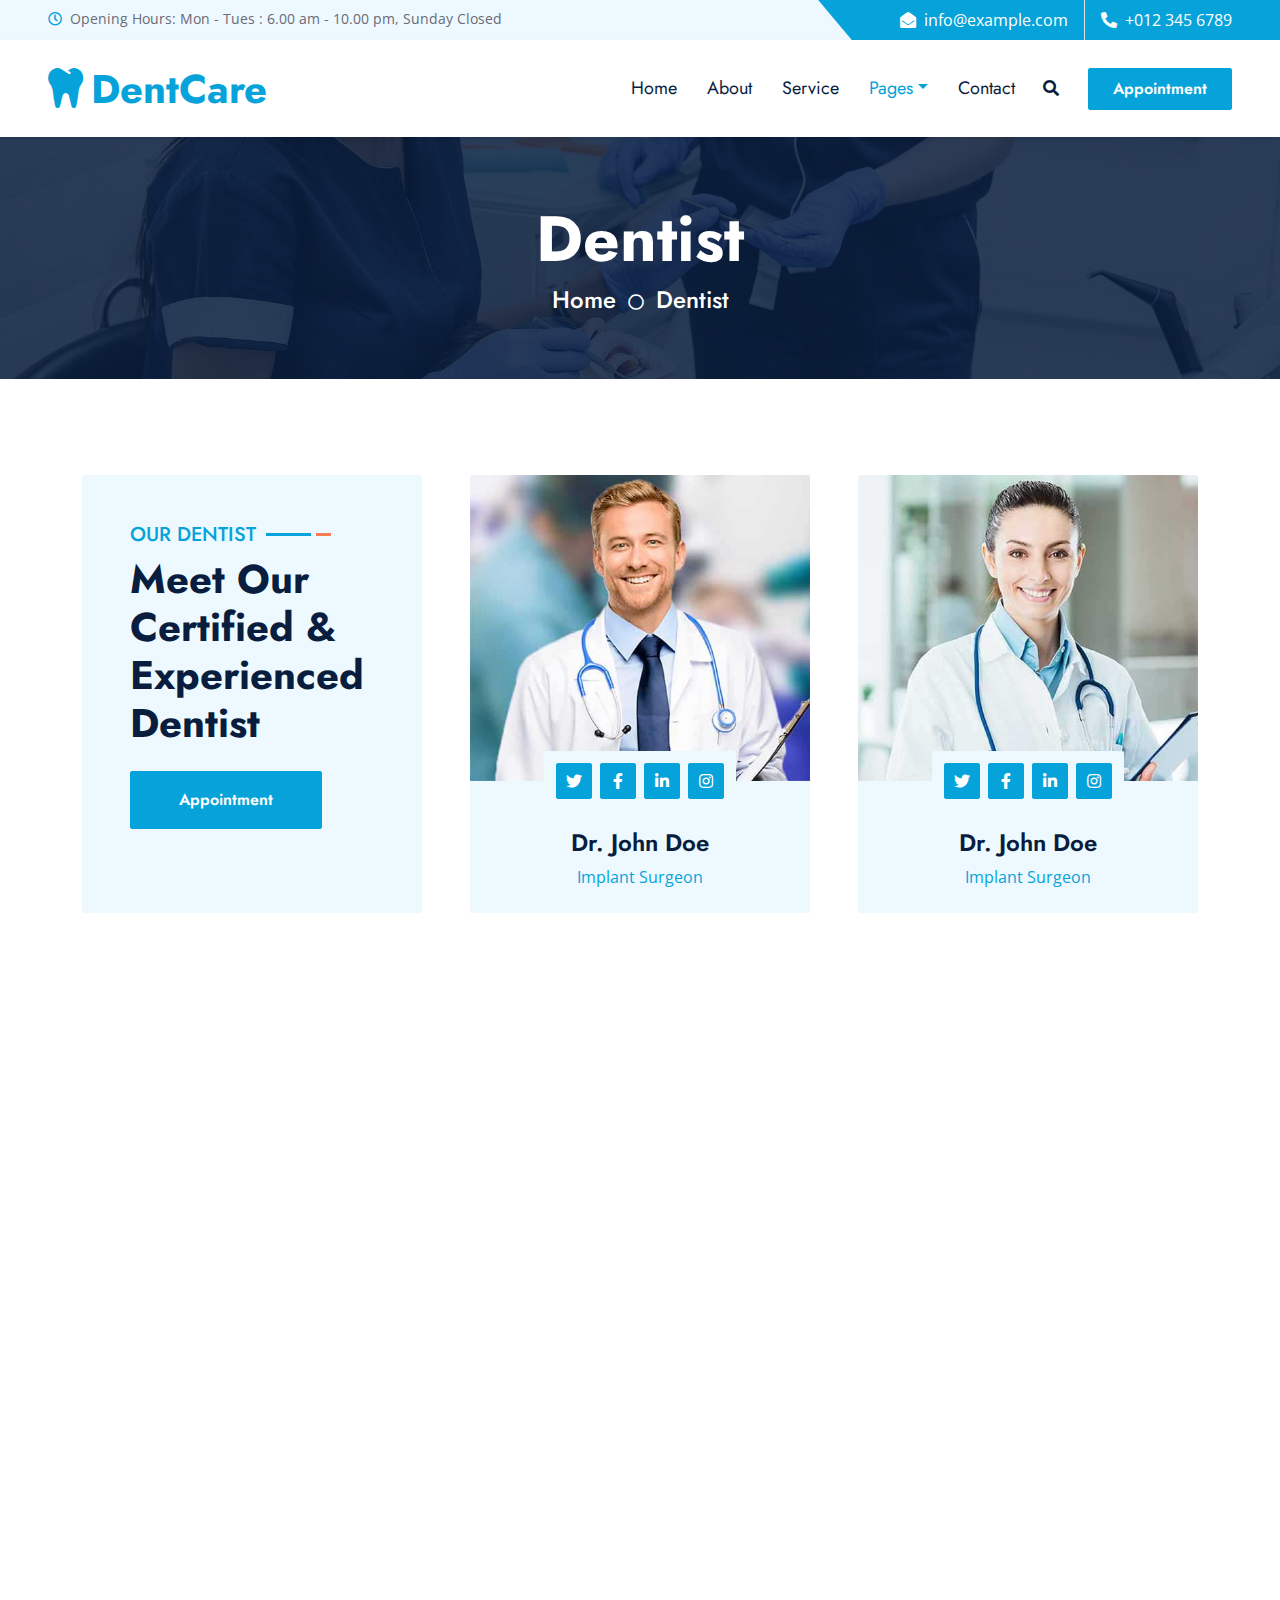
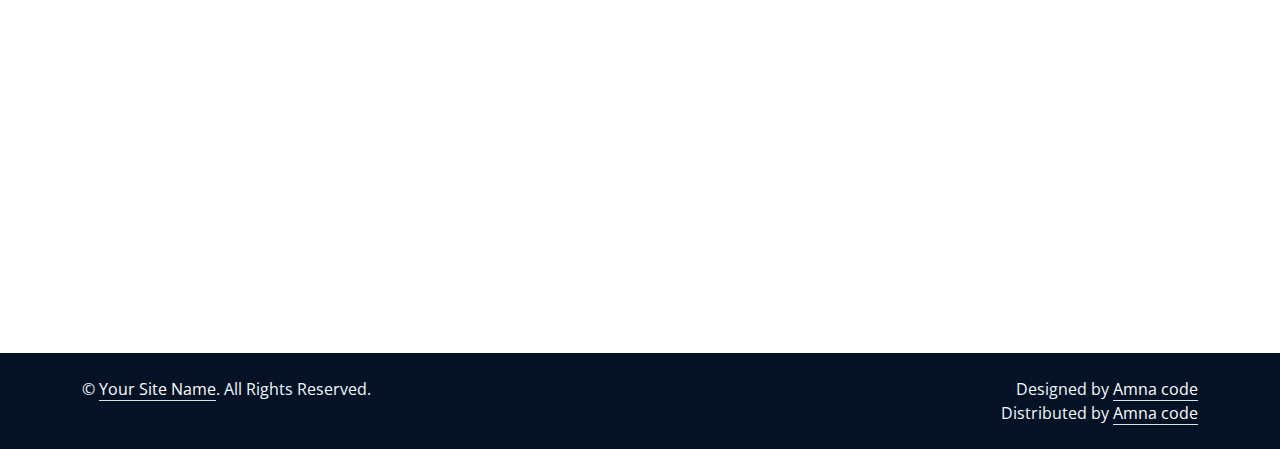
<file: team.html>
<!DOCTYPE html>
<html lang="en">

<head>
    <meta charset="utf-8">
    <title>DentCare - Dental Clinic Website Template</title>
    <meta content="width=device-width, initial-scale=1.0" name="viewport">
    <meta content="Free HTML Templates" name="keywords">
    <meta content="Free HTML Templates" name="description">

    <!-- Favicon -->
    <link href="img/favicon.ico" rel="icon">

    <!-- Google Web Fonts -->
    <link rel="preconnect" href="https://fonts.gstatic.com">
    <link href="https://fonts.googleapis.com/css2?family=Jost:wght@500;600;700&family=Open+Sans:wght@400;600&display=swap" rel="stylesheet"> 

    <!-- Icon Font Stylesheet -->
    <link href="https://cdnjs.cloudflare.com/ajax/libs/font-awesome/5.10.0/css/all.min.css" rel="stylesheet">
    <link href="https://cdn.jsdelivr.net/npm/bootstrap-icons@1.4.1/font/bootstrap-icons.css" rel="stylesheet">

    <!-- Libraries Stylesheet -->
    <link href="lib/owlcarousel/assets/owl.carousel.min.css" rel="stylesheet">
    <link href="lib/animate/animate.min.css" rel="stylesheet">
    <link href="lib/tempusdominus/css/tempusdominus-bootstrap-4.min.css" rel="stylesheet" />
    <link href="lib/twentytwenty/twentytwenty.css" rel="stylesheet" />

    <!-- Customized Bootstrap Stylesheet -->
    <link href="css/bootstrap.min.css" rel="stylesheet">

    <!-- Template Stylesheet -->
    <link href="css/style.css" rel="stylesheet">
</head>

<body>
    <!-- Spinner Start -->
    <div id="spinner" class="show bg-white position-fixed translate-middle w-100 vh-100 top-50 start-50 d-flex align-items-center justify-content-center">
        <div class="spinner-grow text-primary m-1" role="status">
            <span class="sr-only">Loading...</span>
        </div>
        <div class="spinner-grow text-dark m-1" role="status">
            <span class="sr-only">Loading...</span>
        </div>
        <div class="spinner-grow text-secondary m-1" role="status">
            <span class="sr-only">Loading...</span>
        </div>
    </div>
    <!-- Spinner End -->


    <!-- Topbar Start -->
    <div class="container-fluid bg-light ps-5 pe-0 d-none d-lg-block">
        <div class="row gx-0">
            <div class="col-md-6 text-center text-lg-start mb-2 mb-lg-0">
                <div class="d-inline-flex align-items-center">
                    <small class="py-2"><i class="far fa-clock text-primary me-2"></i>Opening Hours: Mon - Tues : 6.00 am - 10.00 pm, Sunday Closed </small>
                </div>
            </div>
            <div class="col-md-6 text-center text-lg-end">
                <div class="position-relative d-inline-flex align-items-center bg-primary text-white top-shape px-5">
                    <div class="me-3 pe-3 border-end py-2">
                        <p class="m-0"><i class="fa fa-envelope-open me-2"></i>info@example.com</p>
                    </div>
                    <div class="py-2">
                        <p class="m-0"><i class="fa fa-phone-alt me-2"></i>+012 345 6789</p>
                    </div>
                </div>
            </div>
        </div>
    </div>
    <!-- Topbar End -->


    <!-- Navbar Start -->
    <nav class="navbar navbar-expand-lg bg-white navbar-light shadow-sm px-5 py-3 py-lg-0">
        <a href="index.html" class="navbar-brand p-0">
            <h1 class="m-0 text-primary"><i class="fa fa-tooth me-2"></i>DentCare</h1>
        </a>
        <button class="navbar-toggler" type="button" data-bs-toggle="collapse" data-bs-target="#navbarCollapse">
            <span class="navbar-toggler-icon"></span>
        </button>
        <div class="collapse navbar-collapse" id="navbarCollapse">
            <div class="navbar-nav ms-auto py-0">
                <a href="index.html" class="nav-item nav-link">Home</a>
                <a href="about.html" class="nav-item nav-link">About</a>
                <a href="service.html" class="nav-item nav-link">Service</a>
                <div class="nav-item dropdown">
                    <a href="#" class="nav-link dropdown-toggle active" data-bs-toggle="dropdown">Pages</a>
                    <div class="dropdown-menu m-0">
                        <a href="price.html" class="dropdown-item">Pricing Plan</a>
                        <a href="team.html" class="dropdown-item active">Our Dentist</a>
                        <a href="testimonial.html" class="dropdown-item">Testimonial</a>
                        <a href="appointment.html" class="dropdown-item">Appointment</a>
                    </div>
                </div>
                <a href="contact.html" class="nav-item nav-link">Contact</a>
            </div>
            <button type="button" class="btn text-dark" data-bs-toggle="modal" data-bs-target="#searchModal"><i class="fa fa-search"></i></button>
            <a href="appointment.html" class="btn btn-primary py-2 px-4 ms-3">Appointment</a>
        </div>
    </nav>
    <!-- Navbar End -->


    <!-- Full Screen Search Start -->
    <div class="modal fade" id="searchModal" tabindex="-1">
        <div class="modal-dialog modal-fullscreen">
            <div class="modal-content" style="background: rgba(9, 30, 62, .7);">
                <div class="modal-header border-0">
                    <button type="button" class="btn bg-white btn-close" data-bs-dismiss="modal" aria-label="Close"></button>
                </div>
                <div class="modal-body d-flex align-items-center justify-content-center">
                    <div class="input-group" style="max-width: 600px;">
                        <input type="text" class="form-control bg-transparent border-primary p-3" placeholder="Type search keyword">
                        <button class="btn btn-primary px-4"><i class="bi bi-search"></i></button>
                    </div>
                </div>
            </div>
        </div>
    </div>
    <!-- Full Screen Search End -->


    <!-- Hero Start -->
    <div class="container-fluid bg-primary py-5 hero-header mb-5">
        <div class="row py-3">
            <div class="col-12 text-center">
                <h1 class="display-3 text-white animated zoomIn">Dentist</h1>
                <a href="" class="h4 text-white">Home</a>
                <i class="far fa-circle text-white px-2"></i>
                <a href="" class="h4 text-white">Dentist</a>
            </div>
        </div>
    </div>
    <!-- Hero End -->


    <!-- Team Start -->
    <div class="container-fluid py-5">
        <div class="container">
            <div class="row g-5">
                <div class="col-lg-4 wow slideInUp" data-wow-delay="0.1s">
                    <div class="section-title bg-light rounded h-100 p-5">
                        <h5 class="position-relative d-inline-block text-primary text-uppercase">Our Dentist</h5>
                        <h1 class="display-6 mb-4">Meet Our Certified & Experienced Dentist</h1>
                        <a href="appointment.html" class="btn btn-primary py-3 px-5">Appointment</a>
                    </div>
                </div>
                <div class="col-lg-4 wow slideInUp" data-wow-delay="0.3s">
                    <div class="team-item">
                        <div class="position-relative rounded-top" style="z-index: 1;">
                            <img class="img-fluid rounded-top w-100" src="img/team-1.jpg" alt="">
                            <div class="position-absolute top-100 start-50 translate-middle bg-light rounded p-2 d-flex">
                                <a class="btn btn-primary btn-square m-1" href="#"><i class="fab fa-twitter fw-normal"></i></a>
                                <a class="btn btn-primary btn-square m-1" href="#"><i class="fab fa-facebook-f fw-normal"></i></a>
                                <a class="btn btn-primary btn-square m-1" href="#"><i class="fab fa-linkedin-in fw-normal"></i></a>
                                <a class="btn btn-primary btn-square m-1" href="#"><i class="fab fa-instagram fw-normal"></i></a>
                            </div>
                        </div>
                        <div class="team-text position-relative bg-light text-center rounded-bottom p-4 pt-5">
                            <h4 class="mb-2">Dr. John Doe</h4>
                            <p class="text-primary mb-0">Implant Surgeon</p>
                        </div>
                    </div>
                </div>
                <div class="col-lg-4 wow slideInUp" data-wow-delay="0.6s">
                    <div class="team-item">
                        <div class="position-relative rounded-top" style="z-index: 1;">
                            <img class="img-fluid rounded-top w-100" src="img/team-2.jpg" alt="">
                            <div class="position-absolute top-100 start-50 translate-middle bg-light rounded p-2 d-flex">
                                <a class="btn btn-primary btn-square m-1" href="#"><i class="fab fa-twitter fw-normal"></i></a>
                                <a class="btn btn-primary btn-square m-1" href="#"><i class="fab fa-facebook-f fw-normal"></i></a>
                                <a class="btn btn-primary btn-square m-1" href="#"><i class="fab fa-linkedin-in fw-normal"></i></a>
                                <a class="btn btn-primary btn-square m-1" href="#"><i class="fab fa-instagram fw-normal"></i></a>
                            </div>
                        </div>
                        <div class="team-text position-relative bg-light text-center rounded-bottom p-4 pt-5">
                            <h4 class="mb-2">Dr. John Doe</h4>
                            <p class="text-primary mb-0">Implant Surgeon</p>
                        </div>
                    </div>
                </div>
                <div class="col-lg-4 wow slideInUp" data-wow-delay="0.1s">
                    <div class="team-item">
                        <div class="position-relative rounded-top" style="z-index: 1;">
                            <img class="img-fluid rounded-top w-100" src="img/team-3.jpg" alt="">
                            <div class="position-absolute top-100 start-50 translate-middle bg-light rounded p-2 d-flex">
                                <a class="btn btn-primary btn-square m-1" href="#"><i class="fab fa-twitter fw-normal"></i></a>
                                <a class="btn btn-primary btn-square m-1" href="#"><i class="fab fa-facebook-f fw-normal"></i></a>
                                <a class="btn btn-primary btn-square m-1" href="#"><i class="fab fa-linkedin-in fw-normal"></i></a>
                                <a class="btn btn-primary btn-square m-1" href="#"><i class="fab fa-instagram fw-normal"></i></a>
                            </div>
                        </div>
                        <div class="team-text position-relative bg-light text-center rounded-bottom p-4 pt-5">
                            <h4 class="mb-2">Dr. John Doe</h4>
                            <p class="text-primary mb-0">Implant Surgeon</p>
                        </div>
                    </div>
                </div>
                <div class="col-lg-4 wow slideInUp" data-wow-delay="0.3s">
                    <div class="team-item">
                        <div class="position-relative rounded-top" style="z-index: 1;">
                            <img class="img-fluid rounded-top w-100" src="img/team-4.jpg" alt="">
                            <div class="position-absolute top-100 start-50 translate-middle bg-light rounded p-2 d-flex">
                                <a class="btn btn-primary btn-square m-1" href="#"><i class="fab fa-twitter fw-normal"></i></a>
                                <a class="btn btn-primary btn-square m-1" href="#"><i class="fab fa-facebook-f fw-normal"></i></a>
                                <a class="btn btn-primary btn-square m-1" href="#"><i class="fab fa-linkedin-in fw-normal"></i></a>
                                <a class="btn btn-primary btn-square m-1" href="#"><i class="fab fa-instagram fw-normal"></i></a>
                            </div>
                        </div>
                        <div class="team-text position-relative bg-light text-center rounded-bottom p-4 pt-5">
                            <h4 class="mb-2">Dr. John Doe</h4>
                            <p class="text-primary mb-0">Implant Surgeon</p>
                        </div>
                    </div>
                </div>
                <div class="col-lg-4 wow slideInUp" data-wow-delay="0.6s">
                    <div class="team-item">
                        <div class="position-relative rounded-top" style="z-index: 1;">
                            <img class="img-fluid rounded-top w-100" src="img/team-5.jpg" alt="">
                            <div class="position-absolute top-100 start-50 translate-middle bg-light rounded p-2 d-flex">
                                <a class="btn btn-primary btn-square m-1" href="#"><i class="fab fa-twitter fw-normal"></i></a>
                                <a class="btn btn-primary btn-square m-1" href="#"><i class="fab fa-facebook-f fw-normal"></i></a>
                                <a class="btn btn-primary btn-square m-1" href="#"><i class="fab fa-linkedin-in fw-normal"></i></a>
                                <a class="btn btn-primary btn-square m-1" href="#"><i class="fab fa-instagram fw-normal"></i></a>
                            </div>
                        </div>
                        <div class="team-text position-relative bg-light text-center rounded-bottom p-4 pt-5">
                            <h4 class="mb-2">Dr. John Doe</h4>
                            <p class="text-primary mb-0">Implant Surgeon</p>
                        </div>
                    </div>
                </div>
            </div>
        </div>
    </div>
    <!-- Team End -->
    

    <!-- Newsletter Start -->
    <div class="container-fluid position-relative pt-5 wow fadeInUp" data-wow-delay="0.1s" style="z-index: 1;">
        <div class="container">
            <div class="bg-primary p-5">
                <form class="mx-auto" style="max-width: 600px;">
                    <div class="input-group">
                        <input type="text" class="form-control border-white p-3" placeholder="Your Email">
                        <button class="btn btn-dark px-4">Sign Up</button>
                    </div>
                </form>
            </div>
        </div>
    </div>
    <!-- Newsletter End -->
    

    <!-- Footer Start -->
    <div class="container-fluid bg-dark text-light py-5 wow fadeInUp" data-wow-delay="0.3s" style="margin-top: -75px;">
        <div class="container pt-5">
            <div class="row g-5 pt-4">
                <div class="col-lg-3 col-md-6">
                    <h3 class="text-white mb-4">Quick Links</h3>
                    <div class="d-flex flex-column justify-content-start">
                        <a class="text-light mb-2" href="#"><i class="bi bi-arrow-right text-primary me-2"></i>Home</a>
                        <a class="text-light mb-2" href="#"><i class="bi bi-arrow-right text-primary me-2"></i>About Us</a>
                        <a class="text-light mb-2" href="#"><i class="bi bi-arrow-right text-primary me-2"></i>Our Services</a>
                        <a class="text-light mb-2" href="#"><i class="bi bi-arrow-right text-primary me-2"></i>Latest Blog</a>
                        <a class="text-light" href="#"><i class="bi bi-arrow-right text-primary me-2"></i>Contact Us</a>
                    </div>
                </div>
                <div class="col-lg-3 col-md-6">
                    <h3 class="text-white mb-4">Popular Links</h3>
                    <div class="d-flex flex-column justify-content-start">
                        <a class="text-light mb-2" href="#"><i class="bi bi-arrow-right text-primary me-2"></i>Home</a>
                        <a class="text-light mb-2" href="#"><i class="bi bi-arrow-right text-primary me-2"></i>About Us</a>
                        <a class="text-light mb-2" href="#"><i class="bi bi-arrow-right text-primary me-2"></i>Our Services</a>
                        <a class="text-light mb-2" href="#"><i class="bi bi-arrow-right text-primary me-2"></i>Latest Blog</a>
                        <a class="text-light" href="#"><i class="bi bi-arrow-right text-primary me-2"></i>Contact Us</a>
                    </div>
                </div>
                <div class="col-lg-3 col-md-6">
                    <h3 class="text-white mb-4">Get In Touch</h3>
                    <p class="mb-2"><i class="bi bi-geo-alt text-primary me-2"></i>123 Street, New York, USA</p>
                    <p class="mb-2"><i class="bi bi-envelope-open text-primary me-2"></i>info@example.com</p>
                    <p class="mb-0"><i class="bi bi-telephone text-primary me-2"></i>+012 345 67890</p>
                </div>
                <div class="col-lg-3 col-md-6">
                    <h3 class="text-white mb-4">Follow Us</h3>
                    <div class="d-flex">
                        <a class="btn btn-lg btn-primary btn-lg-square rounded me-2" href="#"><i class="fab fa-twitter fw-normal"></i></a>
                        <a class="btn btn-lg btn-primary btn-lg-square rounded me-2" href="#"><i class="fab fa-facebook-f fw-normal"></i></a>
                        <a class="btn btn-lg btn-primary btn-lg-square rounded me-2" href="#"><i class="fab fa-linkedin-in fw-normal"></i></a>
                        <a class="btn btn-lg btn-primary btn-lg-square rounded" href="#"><i class="fab fa-instagram fw-normal"></i></a>
                    </div>
                </div>
            </div>
        </div>
    </div>
    <div class="container-fluid text-light py-4" style="background: #051225;">
        <div class="container">
            <div class="row g-0">
                <div class="col-md-6 text-center text-md-start">
                    <p class="mb-md-0">&copy; <a class="text-white border-bottom" href="#">Your Site Name</a>. All Rights Reserved.</p>
                </div>
                <div class="col-md-6 text-center text-md-end">
                    <p class="mb-0">Designed by <a class="text-white border-bottom" href="https://htmlcodex.com">Amna code</a><br>
                        Distributed by <a class="text-white border-bottom" href="https://amnacode.com">Amna code</a>          
                    
                    </p>
                </div>
            </div>
        </div>
    </div>
    <!-- Footer End -->


    <!-- Back to Top -->
    <a href="#" class="btn btn-lg btn-primary btn-lg-square rounded back-to-top"><i class="bi bi-arrow-up"></i></a>


    <!-- JavaScript Libraries -->
    <script src="https://code.jquery.com/jquery-3.4.1.min.js"></script>
    <script src="https://cdn.jsdelivr.net/npm/bootstrap@5.0.0/dist/js/bootstrap.bundle.min.js"></script>
    <script src="lib/wow/wow.min.js"></script>
    <script src="lib/easing/easing.min.js"></script>
    <script src="lib/waypoints/waypoints.min.js"></script>
    <script src="lib/owlcarousel/owl.carousel.min.js"></script>
    <script src="lib/tempusdominus/js/moment.min.js"></script>
    <script src="lib/tempusdominus/js/moment-timezone.min.js"></script>
    <script src="lib/tempusdominus/js/tempusdominus-bootstrap-4.min.js"></script>
    <script src="lib/twentytwenty/jquery.event.move.js"></script>
    <script src="lib/twentytwenty/jquery.twentytwenty.js"></script>

    <!-- Template Javascript -->
    <script src="js/main.js"></script>
</body>

</html>
</file>
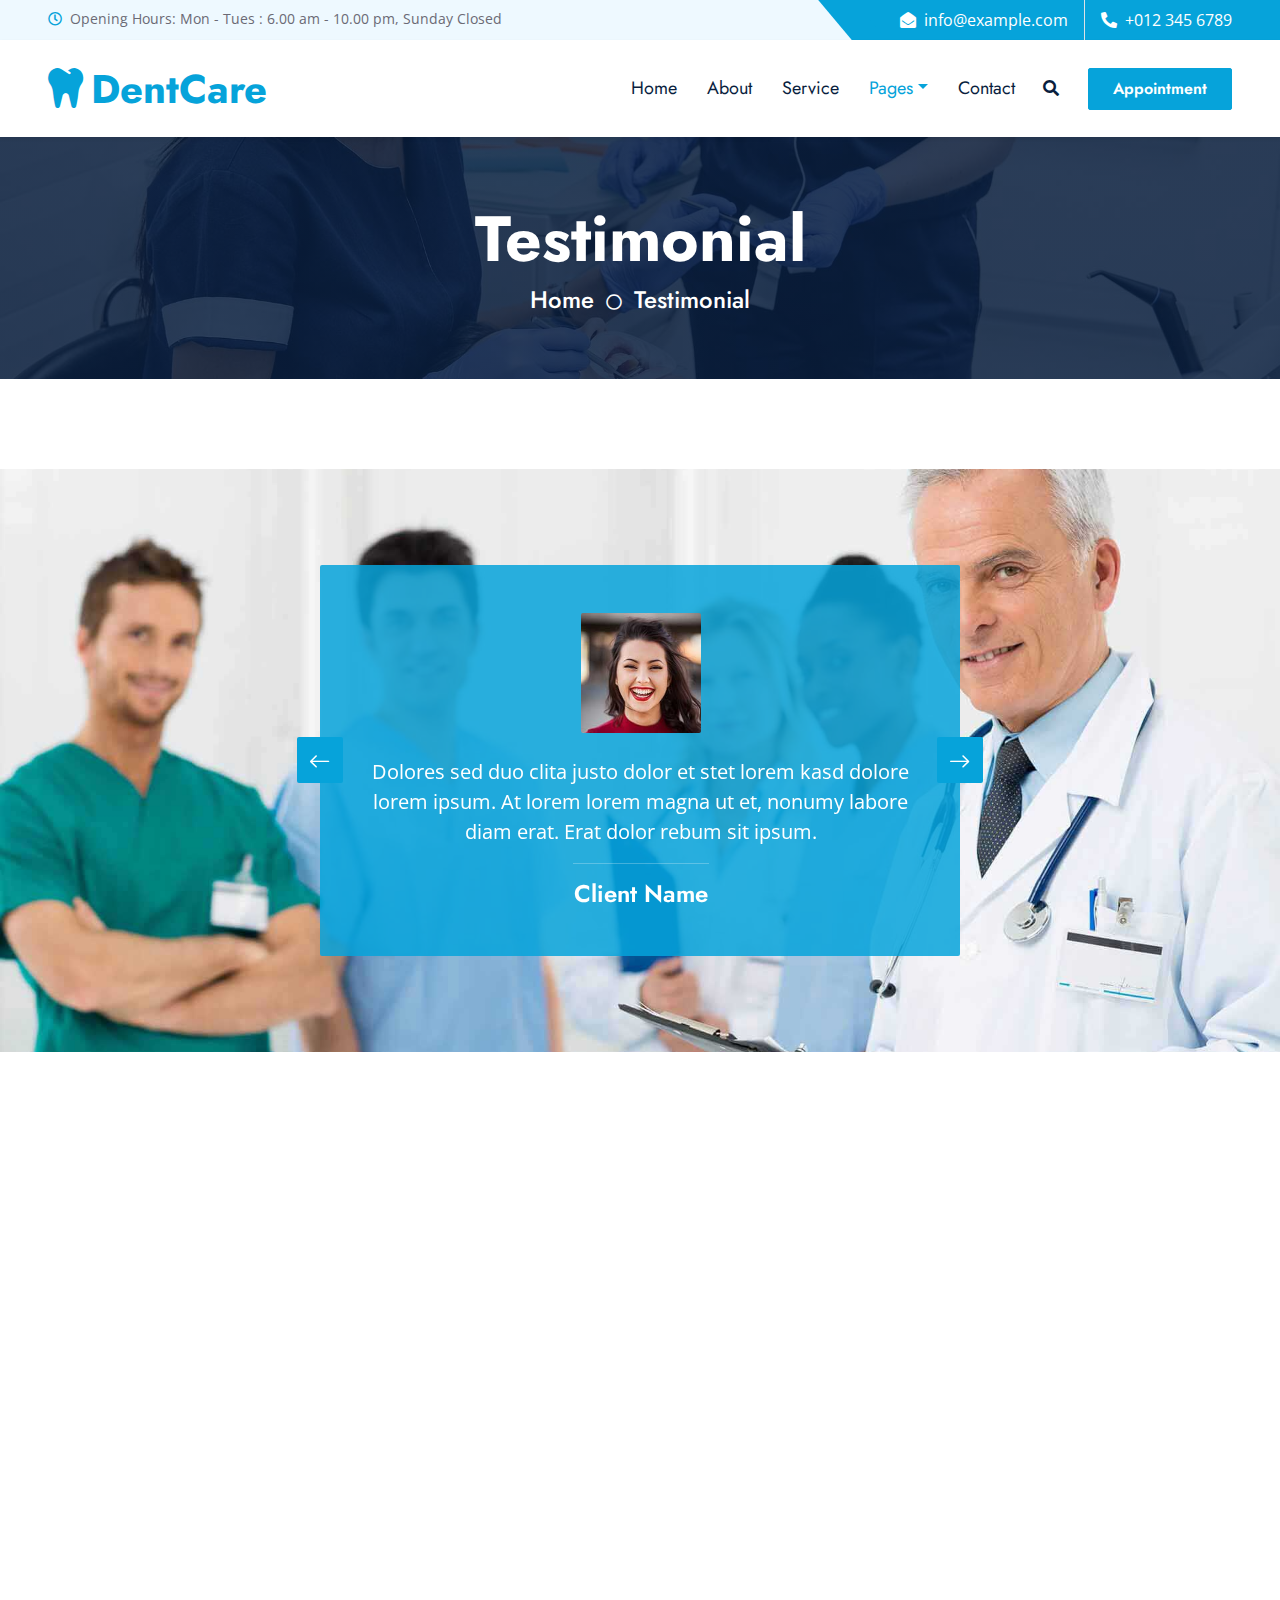
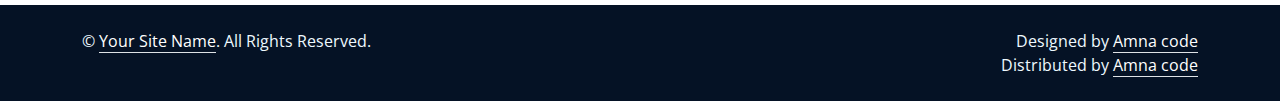
<file: testimonial.html>
<!DOCTYPE html>
<html lang="en">

<head>
    <meta charset="utf-8">
    <title>DentCare - Dental Clinic Website Template</title>
    <meta content="width=device-width, initial-scale=1.0" name="viewport">
    <meta content="Free HTML Templates" name="keywords">
    <meta content="Free HTML Templates" name="description">

    <!-- Favicon -->
    <link href="img/favicon.ico" rel="icon">

    <!-- Google Web Fonts -->
    <link rel="preconnect" href="https://fonts.gstatic.com">
    <link href="https://fonts.googleapis.com/css2?family=Jost:wght@500;600;700&family=Open+Sans:wght@400;600&display=swap" rel="stylesheet"> 

    <!-- Icon Font Stylesheet -->
    <link href="https://cdnjs.cloudflare.com/ajax/libs/font-awesome/5.10.0/css/all.min.css" rel="stylesheet">
    <link href="https://cdn.jsdelivr.net/npm/bootstrap-icons@1.4.1/font/bootstrap-icons.css" rel="stylesheet">

    <!-- Libraries Stylesheet -->
    <link href="lib/owlcarousel/assets/owl.carousel.min.css" rel="stylesheet">
    <link href="lib/animate/animate.min.css" rel="stylesheet">
    <link href="lib/tempusdominus/css/tempusdominus-bootstrap-4.min.css" rel="stylesheet" />
    <link href="lib/twentytwenty/twentytwenty.css" rel="stylesheet" />

    <!-- Customized Bootstrap Stylesheet -->
    <link href="css/bootstrap.min.css" rel="stylesheet">

    <!-- Template Stylesheet -->
    <link href="css/style.css" rel="stylesheet">
</head>

<body>
    <!-- Spinner Start -->
    <div id="spinner" class="show bg-white position-fixed translate-middle w-100 vh-100 top-50 start-50 d-flex align-items-center justify-content-center">
        <div class="spinner-grow text-primary m-1" role="status">
            <span class="sr-only">Loading...</span>
        </div>
        <div class="spinner-grow text-dark m-1" role="status">
            <span class="sr-only">Loading...</span>
        </div>
        <div class="spinner-grow text-secondary m-1" role="status">
            <span class="sr-only">Loading...</span>
        </div>
    </div>
    <!-- Spinner End -->


    <!-- Topbar Start -->
    <div class="container-fluid bg-light ps-5 pe-0 d-none d-lg-block">
        <div class="row gx-0">
            <div class="col-md-6 text-center text-lg-start mb-2 mb-lg-0">
                <div class="d-inline-flex align-items-center">
                    <small class="py-2"><i class="far fa-clock text-primary me-2"></i>Opening Hours: Mon - Tues : 6.00 am - 10.00 pm, Sunday Closed </small>
                </div>
            </div>
            <div class="col-md-6 text-center text-lg-end">
                <div class="position-relative d-inline-flex align-items-center bg-primary text-white top-shape px-5">
                    <div class="me-3 pe-3 border-end py-2">
                        <p class="m-0"><i class="fa fa-envelope-open me-2"></i>info@example.com</p>
                    </div>
                    <div class="py-2">
                        <p class="m-0"><i class="fa fa-phone-alt me-2"></i>+012 345 6789</p>
                    </div>
                </div>
            </div>
        </div>
    </div>
    <!-- Topbar End -->


    <!-- Navbar Start -->
    <nav class="navbar navbar-expand-lg bg-white navbar-light shadow-sm px-5 py-3 py-lg-0">
        <a href="index.html" class="navbar-brand p-0">
            <h1 class="m-0 text-primary"><i class="fa fa-tooth me-2"></i>DentCare</h1>
        </a>
        <button class="navbar-toggler" type="button" data-bs-toggle="collapse" data-bs-target="#navbarCollapse">
            <span class="navbar-toggler-icon"></span>
        </button>
        <div class="collapse navbar-collapse" id="navbarCollapse">
            <div class="navbar-nav ms-auto py-0">
                <a href="index.html" class="nav-item nav-link">Home</a>
                <a href="about.html" class="nav-item nav-link">About</a>
                <a href="service.html" class="nav-item nav-link">Service</a>
                <div class="nav-item dropdown">
                    <a href="#" class="nav-link dropdown-toggle active" data-bs-toggle="dropdown">Pages</a>
                    <div class="dropdown-menu m-0">
                        <a href="price.html" class="dropdown-item">Pricing Plan</a>
                        <a href="team.html" class="dropdown-item">Our Dentist</a>
                        <a href="testimonial.html" class="dropdown-item active">Testimonial</a>
                        <a href="appointment.html" class="dropdown-item">Appointment</a>
                    </div>
                </div>
                <a href="contact.html" class="nav-item nav-link">Contact</a>
            </div>
            <button type="button" class="btn text-dark" data-bs-toggle="modal" data-bs-target="#searchModal"><i class="fa fa-search"></i></button>
            <a href="appointment.html" class="btn btn-primary py-2 px-4 ms-3">Appointment</a>
        </div>
    </nav>
    <!-- Navbar End -->


    <!-- Full Screen Search Start -->
    <div class="modal fade" id="searchModal" tabindex="-1">
        <div class="modal-dialog modal-fullscreen">
            <div class="modal-content" style="background: rgba(9, 30, 62, .7);">
                <div class="modal-header border-0">
                    <button type="button" class="btn bg-white btn-close" data-bs-dismiss="modal" aria-label="Close"></button>
                </div>
                <div class="modal-body d-flex align-items-center justify-content-center">
                    <div class="input-group" style="max-width: 600px;">
                        <input type="text" class="form-control bg-transparent border-primary p-3" placeholder="Type search keyword">
                        <button class="btn btn-primary px-4"><i class="bi bi-search"></i></button>
                    </div>
                </div>
            </div>
        </div>
    </div>
    <!-- Full Screen Search End -->


    <!-- Hero Start -->
    <div class="container-fluid bg-primary py-5 hero-header mb-5">
        <div class="row py-3">
            <div class="col-12 text-center">
                <h1 class="display-3 text-white animated zoomIn">Testimonial</h1>
                <a href="" class="h4 text-white">Home</a>
                <i class="far fa-circle text-white px-2"></i>
                <a href="" class="h4 text-white">Testimonial</a>
            </div>
        </div>
    </div>
    <!-- Hero End -->


    <!-- Testimonial Start -->
    <div class="container-fluid bg-primary bg-testimonial py-5 mb-5 wow fadeInUp" data-wow-delay="0.1s" style="margin-top: 90px;">
        <div class="container py-5">
            <div class="row justify-content-center">
                <div class="col-lg-7">
                    <div class="owl-carousel testimonial-carousel rounded p-5 wow zoomIn" data-wow-delay="0.6s">
                        <div class="testimonial-item text-center text-white">
                            <img class="img-fluid mx-auto rounded mb-4" src="img/testimonial-1.jpg" alt="">
                            <p class="fs-5">Dolores sed duo clita justo dolor et stet lorem kasd dolore lorem ipsum. At lorem lorem magna ut et, nonumy labore diam erat. Erat dolor rebum sit ipsum.</p>
                            <hr class="mx-auto w-25">
                            <h4 class="text-white mb-0">Client Name</h4>
                        </div>
                        <div class="testimonial-item text-center text-white">
                            <img class="img-fluid mx-auto rounded mb-4" src="img/testimonial-2.jpg" alt="">
                            <p class="fs-5">Dolores sed duo clita justo dolor et stet lorem kasd dolore lorem ipsum. At lorem lorem magna ut et, nonumy labore diam erat. Erat dolor rebum sit ipsum.</p>
                            <hr class="mx-auto w-25">
                            <h4 class="text-white mb-0">Client Name</h4>
                        </div>
                    </div>
                </div>
            </div>
        </div>
    </div>
    <!-- Testimonial End -->
    

    <!-- Newsletter Start -->
    <div class="container-fluid position-relative pt-5 wow fadeInUp" data-wow-delay="0.1s" style="z-index: 1;">
        <div class="container">
            <div class="bg-primary p-5">
                <form class="mx-auto" style="max-width: 600px;">
                    <div class="input-group">
                        <input type="text" class="form-control border-white p-3" placeholder="Your Email">
                        <button class="btn btn-dark px-4">Sign Up</button>
                    </div>
                </form>
            </div>
        </div>
    </div>
    <!-- Newsletter End -->
    

    <!-- Footer Start -->
    <div class="container-fluid bg-dark text-light py-5 wow fadeInUp" data-wow-delay="0.3s" style="margin-top: -75px;">
        <div class="container pt-5">
            <div class="row g-5 pt-4">
                <div class="col-lg-3 col-md-6">
                    <h3 class="text-white mb-4">Quick Links</h3>
                    <div class="d-flex flex-column justify-content-start">
                        <a class="text-light mb-2" href="#"><i class="bi bi-arrow-right text-primary me-2"></i>Home</a>
                        <a class="text-light mb-2" href="#"><i class="bi bi-arrow-right text-primary me-2"></i>About Us</a>
                        <a class="text-light mb-2" href="#"><i class="bi bi-arrow-right text-primary me-2"></i>Our Services</a>
                        <a class="text-light mb-2" href="#"><i class="bi bi-arrow-right text-primary me-2"></i>Latest Blog</a>
                        <a class="text-light" href="#"><i class="bi bi-arrow-right text-primary me-2"></i>Contact Us</a>
                    </div>
                </div>
                <div class="col-lg-3 col-md-6">
                    <h3 class="text-white mb-4">Popular Links</h3>
                    <div class="d-flex flex-column justify-content-start">
                        <a class="text-light mb-2" href="#"><i class="bi bi-arrow-right text-primary me-2"></i>Home</a>
                        <a class="text-light mb-2" href="#"><i class="bi bi-arrow-right text-primary me-2"></i>About Us</a>
                        <a class="text-light mb-2" href="#"><i class="bi bi-arrow-right text-primary me-2"></i>Our Services</a>
                        <a class="text-light mb-2" href="#"><i class="bi bi-arrow-right text-primary me-2"></i>Latest Blog</a>
                        <a class="text-light" href="#"><i class="bi bi-arrow-right text-primary me-2"></i>Contact Us</a>
                    </div>
                </div>
                <div class="col-lg-3 col-md-6">
                    <h3 class="text-white mb-4">Get In Touch</h3>
                    <p class="mb-2"><i class="bi bi-geo-alt text-primary me-2"></i>123 Street, New York, USA</p>
                    <p class="mb-2"><i class="bi bi-envelope-open text-primary me-2"></i>info@example.com</p>
                    <p class="mb-0"><i class="bi bi-telephone text-primary me-2"></i>+012 345 67890</p>
                </div>
                <div class="col-lg-3 col-md-6">
                    <h3 class="text-white mb-4">Follow Us</h3>
                    <div class="d-flex">
                        <a class="btn btn-lg btn-primary btn-lg-square rounded me-2" href="#"><i class="fab fa-twitter fw-normal"></i></a>
                        <a class="btn btn-lg btn-primary btn-lg-square rounded me-2" href="#"><i class="fab fa-facebook-f fw-normal"></i></a>
                        <a class="btn btn-lg btn-primary btn-lg-square rounded me-2" href="#"><i class="fab fa-linkedin-in fw-normal"></i></a>
                        <a class="btn btn-lg btn-primary btn-lg-square rounded" href="#"><i class="fab fa-instagram fw-normal"></i></a>
                    </div>
                </div>
            </div>
        </div>
    </div>
    <div class="container-fluid text-light py-4" style="background: #051225;">
        <div class="container">
            <div class="row g-0">
                <div class="col-md-6 text-center text-md-start">
                    <p class="mb-md-0">&copy; <a class="text-white border-bottom" href="#">Your Site Name</a>. All Rights Reserved.</p>
                </div>
                <div class="col-md-6 text-center text-md-end">
                    <p class="mb-0">Designed by <a class="text-white border-bottom" href="https://htmlcodex.com">Amna code</a><br>
                        Distributed by <a class="text-white border-bottom" href="https://amnacode.com">Amna code</a>          
                    </p>
                </div>
            </div>
        </div>
    </div>
    <!-- Footer End -->


    <!-- Back to Top -->
    <a href="#" class="btn btn-lg btn-primary btn-lg-square rounded back-to-top"><i class="bi bi-arrow-up"></i></a>


    <!-- JavaScript Libraries -->
    <script src="https://code.jquery.com/jquery-3.4.1.min.js"></script>
    <script src="https://cdn.jsdelivr.net/npm/bootstrap@5.0.0/dist/js/bootstrap.bundle.min.js"></script>
    <script src="lib/wow/wow.min.js"></script>
    <script src="lib/easing/easing.min.js"></script>
    <script src="lib/waypoints/waypoints.min.js"></script>
    <script src="lib/owlcarousel/owl.carousel.min.js"></script>
    <script src="lib/tempusdominus/js/moment.min.js"></script>
    <script src="lib/tempusdominus/js/moment-timezone.min.js"></script>
    <script src="lib/tempusdominus/js/tempusdominus-bootstrap-4.min.js"></script>
    <script src="lib/twentytwenty/jquery.event.move.js"></script>
    <script src="lib/twentytwenty/jquery.twentytwenty.js"></script>

    <!-- Template Javascript -->
    <script src="js/main.js"></script>
</body>

</html>
</file>
<file: lib/twentytwenty/twentytwenty.css>
.twentytwenty-horizontal .twentytwenty-handle:before, .twentytwenty-horizontal .twentytwenty-handle:after, .twentytwenty-vertical .twentytwenty-handle:before, .twentytwenty-vertical .twentytwenty-handle:after {
  content: " ";
  display: block;
  background: white;
  position: absolute;
  z-index: 30;
  -webkit-box-shadow: 0px 0px 12px rgba(51, 51, 51, 0.5);
  -moz-box-shadow: 0px 0px 12px rgba(51, 51, 51, 0.5);
  box-shadow: 0px 0px 12px rgba(51, 51, 51, 0.5); }

.twentytwenty-horizontal .twentytwenty-handle:before, .twentytwenty-horizontal .twentytwenty-handle:after {
  width: 3px;
  height: 9999px;
  left: 50%;
  margin-left: -1.5px; }

.twentytwenty-vertical .twentytwenty-handle:before, .twentytwenty-vertical .twentytwenty-handle:after {
  width: 9999px;
  height: 3px;
  top: 50%;
  margin-top: -1.5px; }

.twentytwenty-before-label, .twentytwenty-after-label, .twentytwenty-overlay {
  position: absolute;
  top: 0;
  width: 100%;
  height: 100%; }

.twentytwenty-before-label, .twentytwenty-after-label, .twentytwenty-overlay {
  -webkit-transition-duration: 0.5s;
  -moz-transition-duration: 0.5s;
  transition-duration: 0.5s; }

.twentytwenty-before-label, .twentytwenty-after-label {
  -webkit-transition-property: opacity;
  -moz-transition-property: opacity;
  transition-property: opacity; }

.twentytwenty-before-label:before, .twentytwenty-after-label:before {
  color: white;
  font-size: 13px;
  letter-spacing: 0.1em; }

.twentytwenty-before-label:before, .twentytwenty-after-label:before {
  position: absolute;
  background: rgba(255, 255, 255, 0.2);
  line-height: 38px;
  padding: 0 20px;
  -webkit-border-radius: 2px;
  -moz-border-radius: 2px;
  border-radius: 2px; }

.twentytwenty-horizontal .twentytwenty-before-label:before, .twentytwenty-horizontal .twentytwenty-after-label:before {
  top: 50%;
  margin-top: -19px; }

.twentytwenty-vertical .twentytwenty-before-label:before, .twentytwenty-vertical .twentytwenty-after-label:before {
  left: 50%;
  margin-left: -45px;
  text-align: center;
  width: 90px; }

.twentytwenty-left-arrow, .twentytwenty-right-arrow, .twentytwenty-up-arrow, .twentytwenty-down-arrow {
  width: 0;
  height: 0;
  border: 6px inset transparent;
  position: absolute; }

.twentytwenty-left-arrow, .twentytwenty-right-arrow {
  top: 50%;
  margin-top: -6px; }

.twentytwenty-up-arrow, .twentytwenty-down-arrow {
  left: 50%;
  margin-left: -6px; }

.twentytwenty-container {
  -webkit-box-sizing: content-box;
  -moz-box-sizing: content-box;
  box-sizing: content-box;
  z-index: 0;
  overflow: hidden;
  position: relative;
  -webkit-user-select: none;
  -moz-user-select: none;
  -ms-user-select: none; }
  .twentytwenty-container img {
    max-width: 100%;
    position: absolute;
    top: 0;
    display: block; }
  .twentytwenty-container.active .twentytwenty-overlay, .twentytwenty-container.active :hover.twentytwenty-overlay {
    background: rgba(0, 0, 0, 0); }
    .twentytwenty-container.active .twentytwenty-overlay .twentytwenty-before-label,
    .twentytwenty-container.active .twentytwenty-overlay .twentytwenty-after-label, .twentytwenty-container.active :hover.twentytwenty-overlay .twentytwenty-before-label,
    .twentytwenty-container.active :hover.twentytwenty-overlay .twentytwenty-after-label {
      opacity: 0; }
  .twentytwenty-container * {
    -webkit-box-sizing: content-box;
    -moz-box-sizing: content-box;
    box-sizing: content-box; }

.twentytwenty-before-label {
  opacity: 0; }
  .twentytwenty-before-label:before {
    content: attr(data-content); }

.twentytwenty-after-label {
  opacity: 0; }
  .twentytwenty-after-label:before {
    content: attr(data-content); }

.twentytwenty-horizontal .twentytwenty-before-label:before {
  left: 10px; }

.twentytwenty-horizontal .twentytwenty-after-label:before {
  right: 10px; }

.twentytwenty-vertical .twentytwenty-before-label:before {
  top: 10px; }

.twentytwenty-vertical .twentytwenty-after-label:before {
  bottom: 10px; }

.twentytwenty-overlay {
  -webkit-transition-property: background;
  -moz-transition-property: background;
  transition-property: background;
  background: rgba(0, 0, 0, 0);
  z-index: 25; }
  .twentytwenty-overlay:hover {
    background: rgba(0, 0, 0, 0.5); }
    .twentytwenty-overlay:hover .twentytwenty-after-label {
      opacity: 1; }
    .twentytwenty-overlay:hover .twentytwenty-before-label {
      opacity: 1; }

.twentytwenty-before {
  z-index: 20; }

.twentytwenty-after {
  z-index: 10; }

.twentytwenty-handle {
  height: 38px;
  width: 38px;
  position: absolute;
  left: 50%;
  top: 50%;
  margin-left: -22px;
  margin-top: -22px;
  border: 3px solid white;
  -webkit-border-radius: 1000px;
  -moz-border-radius: 1000px;
  border-radius: 1000px;
  -webkit-box-shadow: 0px 0px 12px rgba(51, 51, 51, 0.5);
  -moz-box-shadow: 0px 0px 12px rgba(51, 51, 51, 0.5);
  box-shadow: 0px 0px 12px rgba(51, 51, 51, 0.5);
  z-index: 40;
  cursor: pointer; }

.twentytwenty-horizontal .twentytwenty-handle:before {
  bottom: 50%;
  margin-bottom: 22px;
  -webkit-box-shadow: 0 3px 0 white, 0px 0px 12px rgba(51, 51, 51, 0.5);
  -moz-box-shadow: 0 3px 0 white, 0px 0px 12px rgba(51, 51, 51, 0.5);
  box-shadow: 0 3px 0 white, 0px 0px 12px rgba(51, 51, 51, 0.5); }
.twentytwenty-horizontal .twentytwenty-handle:after {
  top: 50%;
  margin-top: 22px;
  -webkit-box-shadow: 0 -3px 0 white, 0px 0px 12px rgba(51, 51, 51, 0.5);
  -moz-box-shadow: 0 -3px 0 white, 0px 0px 12px rgba(51, 51, 51, 0.5);
  box-shadow: 0 -3px 0 white, 0px 0px 12px rgba(51, 51, 51, 0.5); }

.twentytwenty-vertical .twentytwenty-handle:before {
  left: 50%;
  margin-left: 22px;
  -webkit-box-shadow: 3px 0 0 white, 0px 0px 12px rgba(51, 51, 51, 0.5);
  -moz-box-shadow: 3px 0 0 white, 0px 0px 12px rgba(51, 51, 51, 0.5);
  box-shadow: 3px 0 0 white, 0px 0px 12px rgba(51, 51, 51, 0.5); }
.twentytwenty-vertical .twentytwenty-handle:after {
  right: 50%;
  margin-right: 22px;
  -webkit-box-shadow: -3px 0 0 white, 0px 0px 12px rgba(51, 51, 51, 0.5);
  -moz-box-shadow: -3px 0 0 white, 0px 0px 12px rgba(51, 51, 51, 0.5);
  box-shadow: -3px 0 0 white, 0px 0px 12px rgba(51, 51, 51, 0.5); }

.twentytwenty-left-arrow {
  border-right: 6px solid white;
  left: 50%;
  margin-left: -17px; }

.twentytwenty-right-arrow {
  border-left: 6px solid white;
  right: 50%;
  margin-right: -17px; }

.twentytwenty-up-arrow {
  border-bottom: 6px solid white;
  top: 50%;
  margin-top: -17px; }

.twentytwenty-down-arrow {
  border-top: 6px solid white;
  bottom: 50%;
  margin-bottom: -17px; }
</file>
<file: css/style.css>
/********** Template CSS **********/
:root {
    --primary: #06A3DA;
    --secondary: #F57E57;
    --light: #EEF9FF;
    --dark: #091E3E;
}

h1,
h2,
.font-weight-bold {
    font-weight: 700 !important;
}

h3,
h4,
.font-weight-semi-bold {
    font-weight: 600 !important;
}

h5,
h6,
.font-weight-medium {
    font-weight: 500 !important;
}

.btn {
    font-family: 'Jost', sans-serif;
    font-weight: 600;
    transition: .5s;
}

.btn-primary,
.btn-secondary {
    color: #FFFFFF;
}

.btn-primary:hover {
    background: var(--secondary);
    border-color: var(--secondary);
}

.btn-secondary:hover {
    background: var(--primary);
    border-color: var(--primary);
}

.btn-square {
    width: 36px;
    height: 36px;
}

.btn-sm-square {
    width: 28px;
    height: 28px;
}

.btn-lg-square {
    width: 46px;
    height: 46px;
}

.btn-square,
.btn-sm-square,
.btn-lg-square {
    padding-left: 0;
    padding-right: 0;
    text-align: center;
}

#spinner {
    opacity: 0;
    visibility: hidden;
    transition: opacity .5s ease-out, visibility 0s linear .5s;
    z-index: 99999;
}

#spinner.show {
    transition: opacity .5s ease-out, visibility 0s linear 0s;
    visibility: visible;
    opacity: 1;
}

.back-to-top {
    position: fixed;
    display: none;
    right: 45px;
    bottom: 45px;
    z-index: 99;
}

.top-shape::before {
    position: absolute;
    content: "";
    width: 35px;
    height: 100%;
    top: 0;
    left: -17px;
    background: var(--primary);
    transform: skew(40deg);
}

.navbar-light .navbar-nav .nav-link {
    font-family: 'Jost', sans-serif;
    padding: 35px 15px;
    font-size: 18px;
    color: var(--dark);
    outline: none;
    transition: .5s;
}

.sticky-top.navbar-light .navbar-nav .nav-link {
    padding: 20px 15px;
}

.navbar-light .navbar-nav .nav-link:hover,
.navbar-light .navbar-nav .nav-link.active {
    color: var(--primary);
}

@media (max-width: 991.98px) {
    .navbar-light .navbar-nav .nav-link,
    .sticky-top.navbar-light .navbar-nav .nav-link {
        padding: 10px 0;
    }
}

.carousel-caption {
    top: 0;
    left: 0;
    right: 0;
    bottom: 0;
    background: rgba(9, 30, 62, .85);
    z-index: 1;
}

@media (max-width: 576px) {
    .carousel-caption h5 {
        font-size: 14px;
        font-weight: 500 !important;
    }

    .carousel-caption h1 {
        font-size: 30px;
        font-weight: 600 !important;
    }
}

.carousel-control-prev,
.carousel-control-next {
    width: 10%;
}

.carousel-control-prev-icon,
.carousel-control-next-icon {
    width: 3rem;
    height: 3rem;
}

@media (min-width: 991.98px) {
    .banner {
        position: relative;
        margin-top: -90px;
        z-index: 1;
    }
}

.section-title h5::before {
    position: absolute;
    content: "";
    width: 45px;
    height: 3px;
    right: -55px;
    bottom: 11px;
    background: var(--primary);
}

.section-title h5::after {
    position: absolute;
    content: "";
    width: 15px;
    height: 3px;
    right: -75px;
    bottom: 11px;
    background: var(--secondary);
}

.twentytwenty-wrapper {
    height: 100%;
}

.hero-header {
    background: linear-gradient(rgba(9, 30, 62, .85), rgba(9, 30, 62, .85)), url(../img/carousel-1.jpg) center center no-repeat;
    background-size: cover;
}

.bg-appointment {
    background: linear-gradient(rgba(9, 30, 62, .85), rgba(9, 30, 62, .85)), url(../img/carousel-1.jpg) center center no-repeat;
    background-size: cover;
}

.appointment-form {
    background: rgba(6, 163, 218, .7);
}

.service-item img,
.service-item .bg-light,
.service-item .bg-light h5,
.team-item .team-text {
    transition: .5s;
}

.service-item:hover img {
    transform: scale(1.15);
}

.team-item .team-text::after,
.service-item .bg-light::after {
    position: absolute;
    content: "";
    top: 50%;
    bottom: 0;
    left: 15px;
    right: 15px;
    border-radius:100px / 15px;
    box-shadow: 0 0 15px rgba(0, 0, 0, .7);
    opacity: 0;
    transition: .5s;
    z-index: -1;
}

.team-item:hover .team-text::after,
.service-item:hover .bg-light::after {
    opacity: 1;
}

.bg-offer {
    background:url(../img/carousel-1.jpg) center center no-repeat;
    background-size: cover;
}

.offer-text {
    background: rgba(6, 163, 218, .85);
}

.price-carousel .owl-nav {
    position: absolute;
    width: calc(100% + 45px);
    height: 45px;
    top: calc(50% - 22.5px);
    left: -22.5px;
    display: flex;
    justify-content: space-between;
    opacity: 0;
    transition: .5s;
}

.price-carousel:hover .owl-nav {
    opacity: 1;
}

.price-carousel .owl-nav .owl-prev,
.price-carousel .owl-nav .owl-next {
    position: relative;
    width: 45px;
    height: 45px;
    display: flex;
    align-items: center;
    justify-content: center;
    color: #FFFFFF;
    background: var(--primary);
    border-radius: 2px;
    font-size: 22px;
    transition: .5s;
}

.price-carousel .owl-nav .owl-prev:hover,
.price-carousel .owl-nav .owl-next:hover {
    background: var(--secondary);
}

.bg-testimonial {
    background: url(../img/carousel-2.jpg) center center no-repeat;
    background-size: cover;
}

.testimonial-carousel {
    background: rgba(6, 163, 218, .85);
}

.testimonial-carousel .owl-nav {
    position: absolute;
    width: calc(100% + 46px);
    height: 46px;
    top: calc(50% - 23px);
    left: -23px;
    display: flex;
    justify-content: space-between;
    z-index: 1;
}

.testimonial-carousel .owl-nav .owl-prev,
.testimonial-carousel .owl-nav .owl-next {
    position: relative;
    width: 46px;
    height: 46px;
    display: flex;
    align-items: center;
    justify-content: center;
    color: #FFFFFF;
    background: var(--primary);
    border-radius: 2px;
    font-size: 22px;
    transition: .5s;
}

.testimonial-carousel .owl-nav .owl-prev:hover,
.testimonial-carousel .owl-nav .owl-next:hover {
    background: var(--secondary);
}

.testimonial-carousel .owl-item img {
    width: 120px;
    height: 120px;
}
</file>
